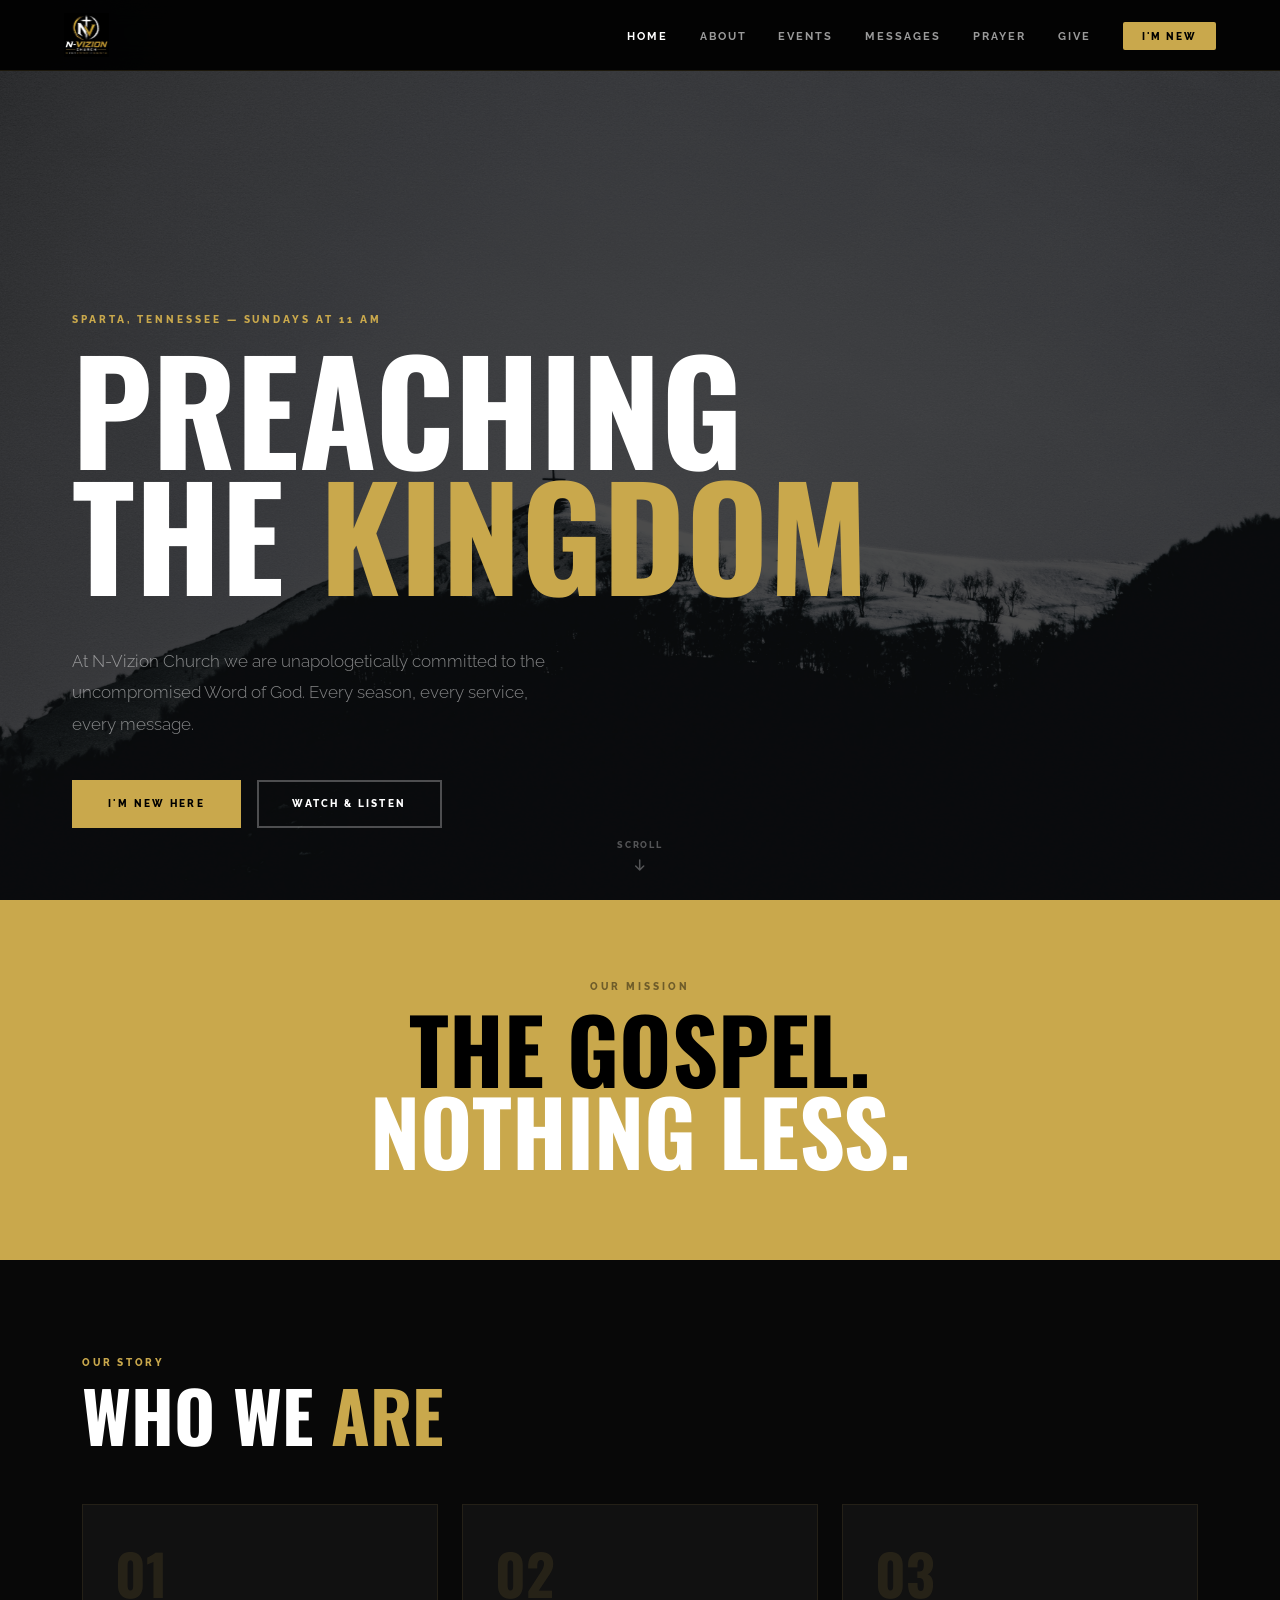
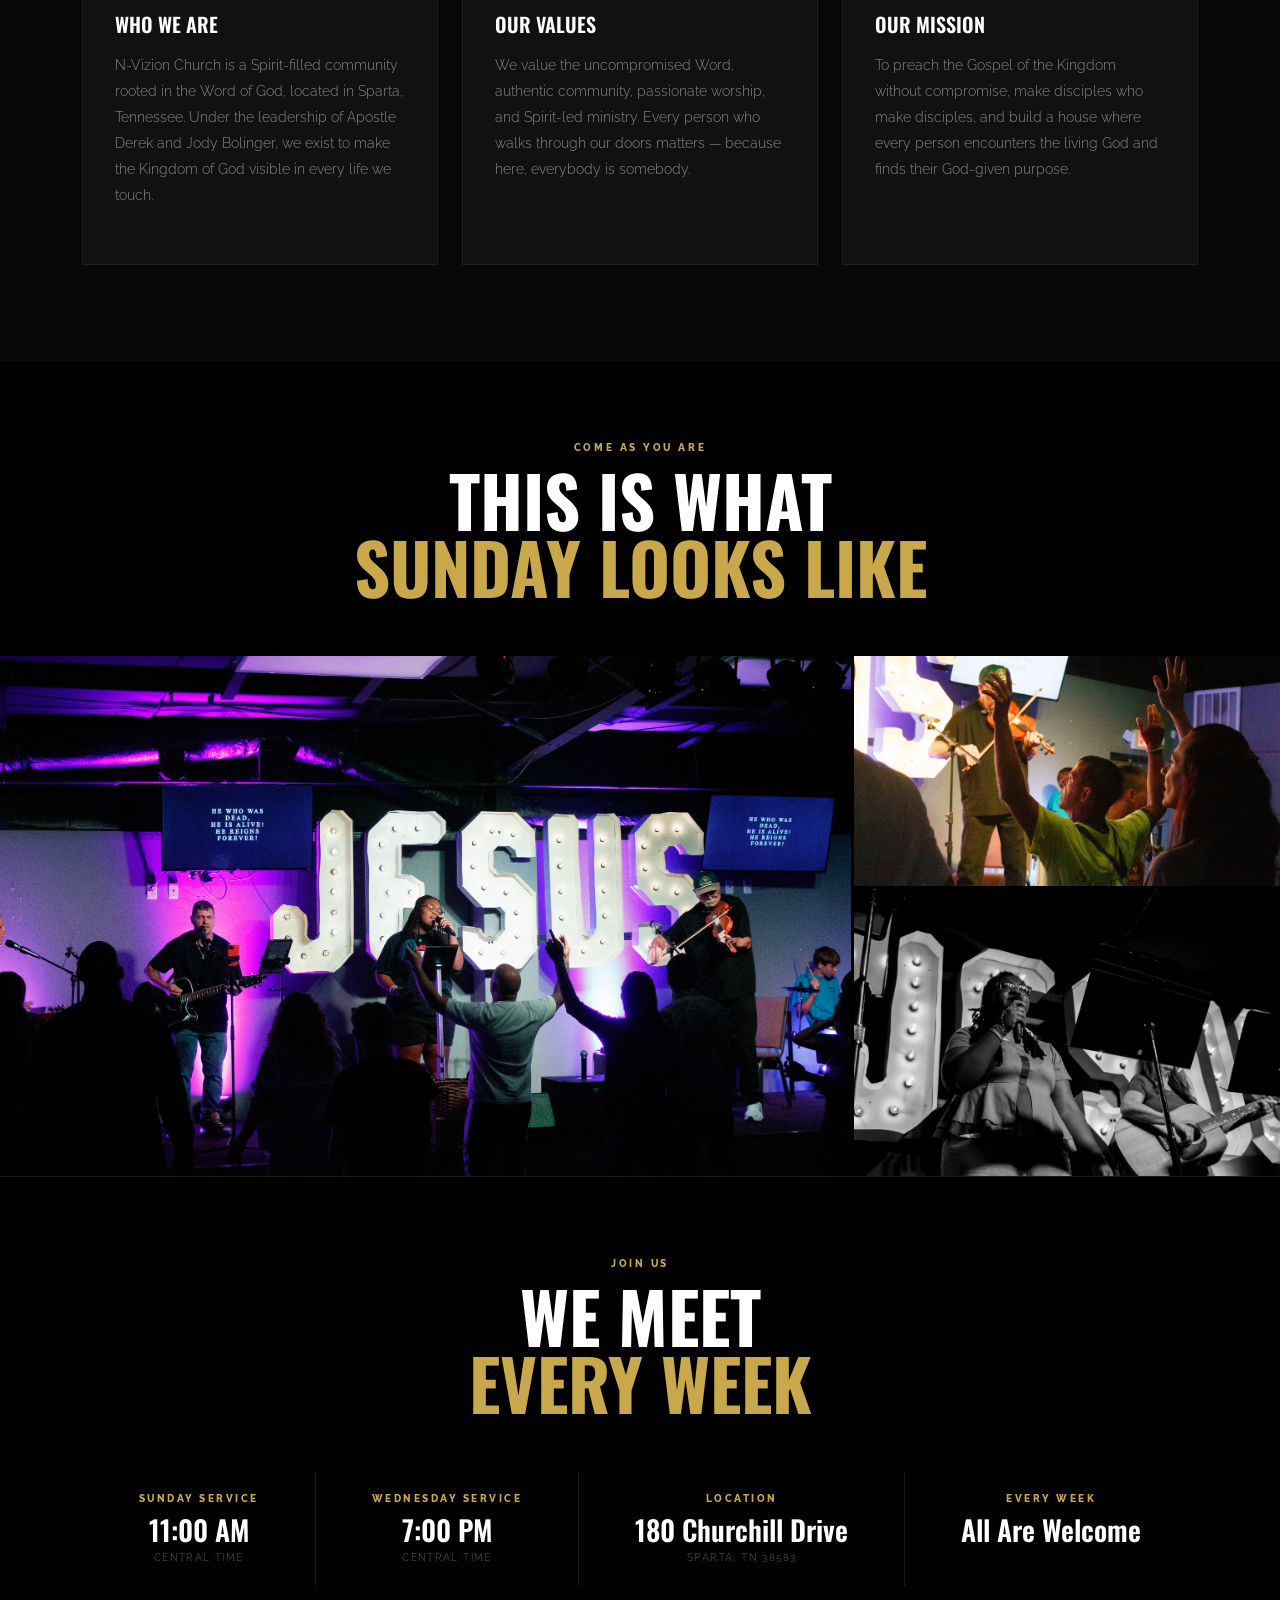
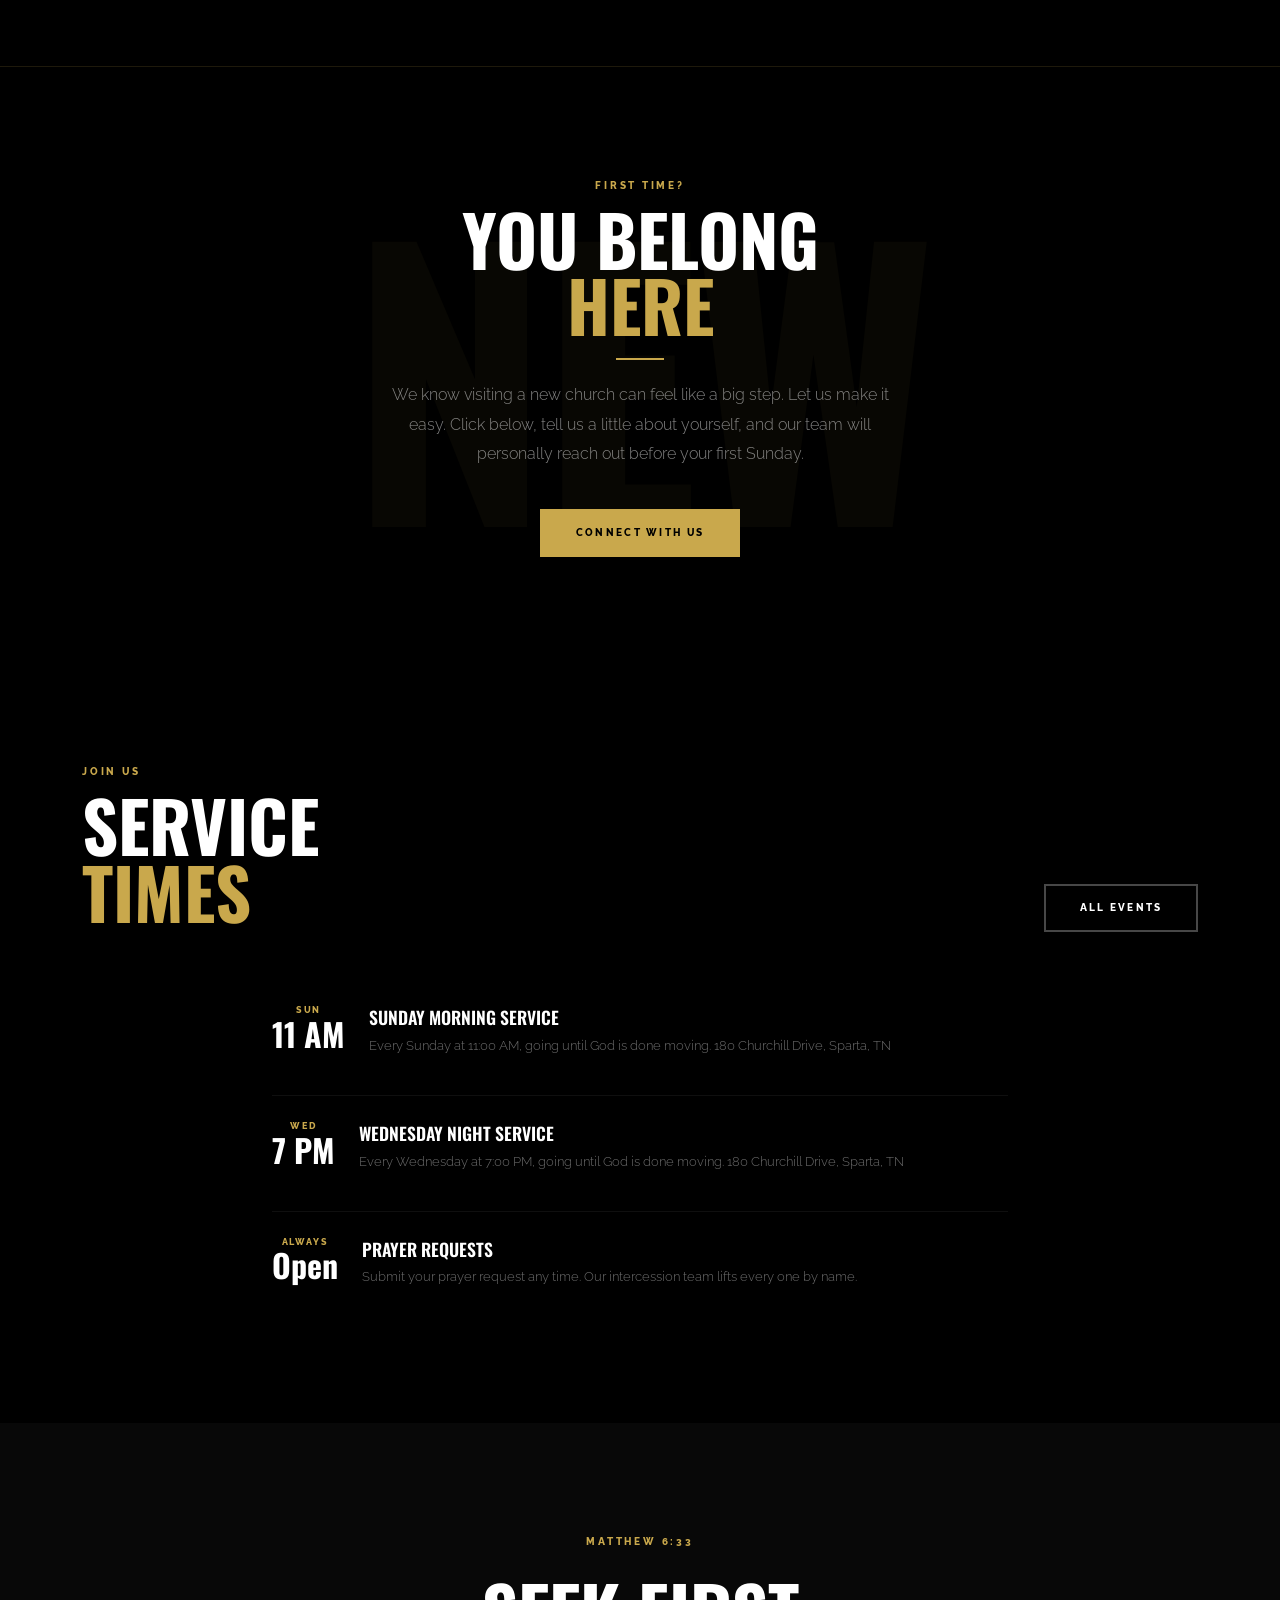
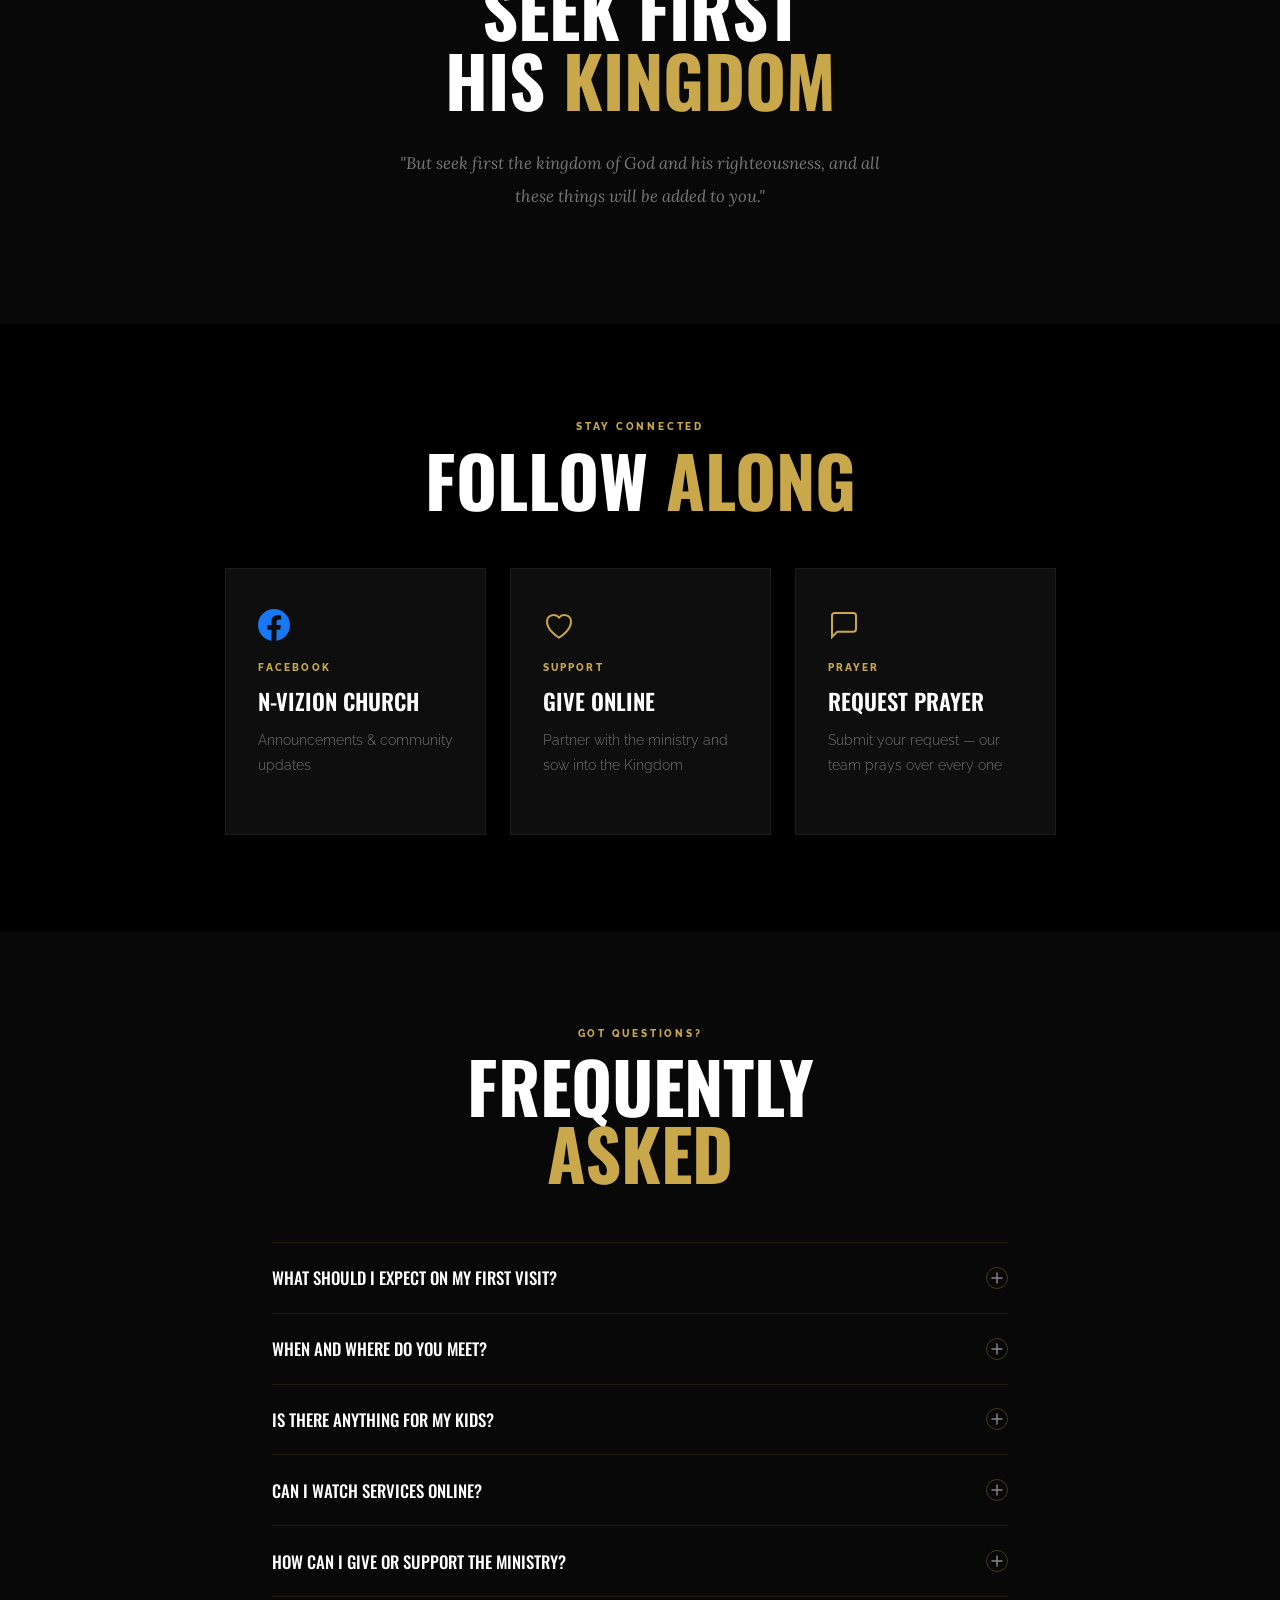
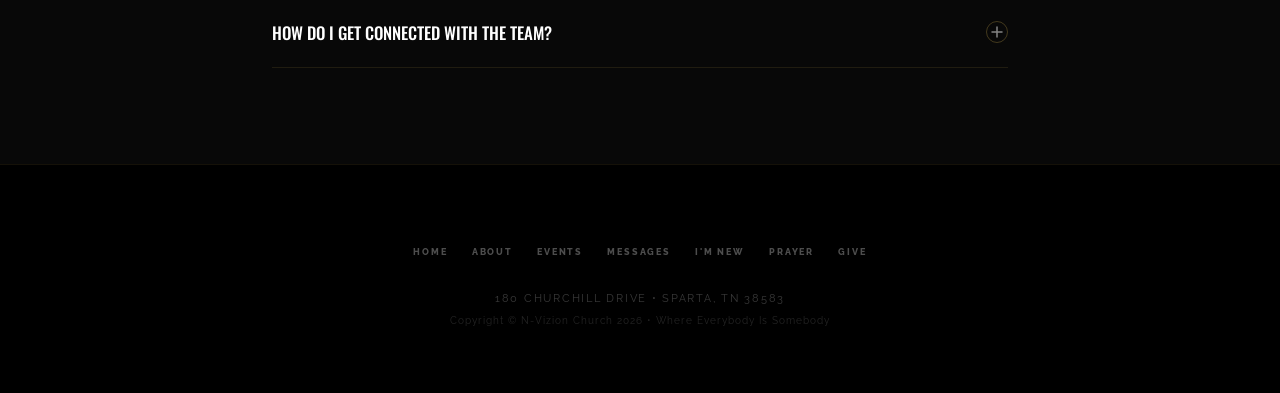
<file: index.html>
<!DOCTYPE html>
<html lang="en">
<head>
    <meta charset="utf-8" />
    <meta name="viewport" content="width=device-width, initial-scale=1" />
    <meta name="description" content="N-Vizion Church — Where Everybody Is Somebody. Sunday service at 11:00 AM in Sparta, TN." />
    <title>N-Vizion Church</title>
    <link rel="icon" type="image/x-icon" href="assets/favicon.ico" />
    <link href="https://fonts.googleapis.com/css2?family=Oswald:wght@400;500;600;700&family=Raleway:wght@300;400;600;700;800;900&family=Lora:ital,wght@0,400;0,700;1,400&display=swap" rel="stylesheet" />
    <link href="https://cdn.jsdelivr.net/npm/bootstrap@5.2.3/dist/css/bootstrap.min.css" rel="stylesheet" />
    <style>
    /* ─────────────────────────────────────────
       BASE
    ───────────────────────────────────────── */
    *, *::before, *::after { box-sizing: border-box; margin: 0; padding: 0; }
    html { scroll-behavior: smooth; overflow-x: hidden; }
    body {
        background: #000;
        color: #fff;
        font-family: 'Raleway', sans-serif;
    }

    /* ─────────────────────────────────────────
       SCROLL REVEAL SYSTEM
    ───────────────────────────────────────── */
    .reveal {
        opacity: 0;
        transform: translateY(24px);
        transition: opacity 0.75s cubic-bezier(.16,1,.3,1), transform 0.75s cubic-bezier(.16,1,.3,1);
    }
    .reveal.delay-1 { transition-delay: 0.08s; }
    .reveal.delay-2 { transition-delay: 0.16s; }
    .reveal.delay-3 { transition-delay: 0.28s; }
    .reveal.delay-4 { transition-delay: 0.4s; }
    .reveal.visible { opacity: 1; transform: translateY(0); }
    .reveal-left  { opacity: 0; transform: translateX(-32px); transition: opacity 0.75s cubic-bezier(.16,1,.3,1), transform 0.75s cubic-bezier(.16,1,.3,1); }
    .reveal-right { opacity: 0; transform: translateX(32px);  transition: opacity 0.75s cubic-bezier(.16,1,.3,1), transform 0.75s cubic-bezier(.16,1,.3,1); }
    .reveal-left.visible, .reveal-right.visible { opacity: 1; transform: translate(0); }

    /* ─── NAV ─── */
    .site-nav { position: fixed; top: 0; left: 0; right: 0; z-index: 1000; background: rgba(0,0,0,0.94); backdrop-filter: blur(12px); border-bottom: 1px solid rgba(201,168,76,0.13); padding: 0.8rem 0; }
    .nav-inner { display: flex; align-items: center; justify-content: space-between; max-width: 1200px; margin: 0 auto; padding: 0 1.5rem; }
    .nav-logo-wrap a { display: flex; align-items: center; text-decoration: none; }
    .nav-logo { height: 44px; width: auto; object-fit: contain; }
    .nav-links { display: flex; align-items: center; gap: 2rem; list-style: none; margin: 0; padding: 0; }
    .nav-links a { font-family: 'Raleway', sans-serif; font-size: 0.68rem; font-weight: 700; letter-spacing: 0.18em; text-transform: uppercase; color: rgba(255,255,255,0.6); text-decoration: none; transition: color 0.2s; }
    .nav-links a:hover, .nav-links a.active { color: #fff; }
    .nav-cta { font-family: 'Raleway', sans-serif !important; font-size: 0.65rem !important; font-weight: 800 !important; letter-spacing: 0.18em !important; text-transform: uppercase !important; color: #000 !important; background: #c9a84c !important; padding: 0.5rem 1.2rem !important; border-radius: 2px !important; text-decoration: none !important; }
    .nav-cta:hover { background: #e8c86a !important; color: #000 !important; }
    .nav-toggle { display: none; flex-direction: column; gap: 5px; background: none; border: none; cursor: pointer; padding: 4px; }
    .nav-toggle span { display: block; width: 24px; height: 2px; background: #fff; border-radius: 1px; }
    .mobile-menu { display: none; flex-direction: column; background: rgba(0,0,0,0.97); padding: 1.5rem 1.5rem 2rem; border-top: 1px solid rgba(201,168,76,0.15); }
    .mobile-menu.open { display: flex; }
    .mobile-menu a { font-family: 'Raleway', sans-serif; font-size: 0.78rem; font-weight: 700; letter-spacing: 0.15em; text-transform: uppercase; color: rgba(255,255,255,0.7); text-decoration: none; padding: 0.85rem 0; border-bottom: 1px solid rgba(255,255,255,0.06); transition: color 0.2s; }
    .mobile-menu a:hover { color: #fff; }
    .mobile-menu .nav-cta { margin-top: 1rem; text-align: center; border-bottom: none !important; }
    @media (max-width: 900px) { .nav-links { display: none; } .nav-toggle { display: flex; } }

    /* ─────────────────────────────────────────
       HERO  — full-viewport parallax
    ───────────────────────────────────────── */
    .hero {
        position: relative;
        height: 100vh; min-height: 640px;
        display: flex; flex-direction: column;
        justify-content: flex-end;
        overflow: hidden;
    }
    .hero-bg {
        position: absolute; inset: 0;
        background-image: url('assets/img/bg.jpg');
        background-size: cover; background-position: center 30%;
        filter: brightness(0.3);
        will-change: transform;
    }
    .hero-content {
        position: relative; z-index: 2;
        padding: 0 2rem 4.5rem;
        max-width: 1200px; width: 100%; margin: 0 auto;
    }
    .hero-logo-img {
        width: min(170px, 38vw);
        height: auto; margin-bottom: 1.5rem; display: block;
    }
    .hero-eyebrow {
        font-weight: 800; font-size: 0.62rem;
        letter-spacing: 0.3em; text-transform: uppercase;
        color: #c9a84c; margin-bottom: 1rem;
    }
    .hero-headline {
        font-family: 'Oswald', sans-serif; font-weight: 700;
        font-size: clamp(3.75rem, 11vw, 10rem);
        line-height: 0.9; text-transform: uppercase; color: #fff;
        margin-bottom: 0.35em;
    }
    .hero-headline em { font-style: normal; color: #c9a84c; }
    .hero-sub {
        font-family: 'Raleway', sans-serif; font-weight: 300;
        font-size: clamp(0.9rem, 1.8vw, 1.05rem);
        color: rgba(255,255,255,0.5);
        max-width: 500px; line-height: 1.85; margin-bottom: 2.5rem;
    }
    .hero-ctas { display: flex; gap: 1rem; flex-wrap: wrap; }
    .btn-gold {
        display: inline-block; font-weight: 800;
        font-size: 0.65rem; letter-spacing: 0.22em; text-transform: uppercase;
        color: #000; background: #c9a84c; border: 2px solid #c9a84c;
        padding: 0.9rem 2.1rem; text-decoration: none;
        transition: background 0.2s, border-color 0.2s;
    }
    .btn-gold:hover { background: #e8c86a; border-color: #e8c86a; color: #000; }
    .btn-gold:active { transform: scale(0.97); }
    .btn-outline-gold {
        display: inline-block; font-weight: 800;
        font-size: 0.65rem; letter-spacing: 0.22em; text-transform: uppercase;
        color: #fff; background: transparent; border: 2px solid rgba(255,255,255,0.28);
        padding: 0.9rem 2.1rem; text-decoration: none;
        transition: border-color 0.2s, color 0.2s;
    }
    .btn-outline-gold:hover { border-color: #c9a84c; color: #c9a84c; }
    .btn-outline-gold:active { transform: scale(0.97); }
    /* scroll indicator */
    .scroll-indicator {
        position: absolute; bottom: 1.75rem; left: 50%; transform: translateX(-50%);
        z-index: 3; display: flex; flex-direction: column; align-items: center; gap: 6px;
        animation: bounce 2s infinite;
    }
    .scroll-indicator span {
        font-size: 0.55rem; letter-spacing: 0.22em; text-transform: uppercase;
        color: rgba(255,255,255,0.3); font-weight: 800;
    }
    .scroll-indicator svg { opacity: 0.3; }
    @keyframes bounce { 0%,100% { transform: translateX(-50%) translateY(0); } 50% { transform: translateX(-50%) translateY(6px); } }

    /* ─────────────────────────────────────────
       REUSABLE SECTION ATOMS
    ───────────────────────────────────────── */
    .eyebrow {
        font-weight: 800; font-size: 0.62rem; letter-spacing: 0.28em;
        text-transform: uppercase; color: #c9a84c; margin-bottom: 0.65rem;
    }
    .section-title {
        font-family: 'Oswald', sans-serif; font-weight: 700;
        font-size: clamp(2rem, 5.5vw, 4.5rem);
        text-transform: uppercase; color: #fff; line-height: 0.95;
    }
    .section-title em { font-style: normal; color: #c9a84c; }
    .section-body {
        font-family: 'Raleway', sans-serif; font-weight: 300; font-size: 1rem;
        color: rgba(255,255,255,0.5); line-height: 1.85;
    }
    .gold-line {
        width: 48px; height: 2px; background: #c9a84c; margin: 1.25rem 0;
    }
    .gold-line.centered { margin: 1.25rem auto; }

    /* ─────────────────────────────────────────
       STATEMENT BAND
    ───────────────────────────────────────── */
    .statement-band {
        background: #c9a84c; padding: 5rem 2rem; text-align: center;
        overflow: hidden;
    }
    .statement-band .st-label {
        font-weight: 800; font-size: 0.62rem; letter-spacing: 0.3em;
        text-transform: uppercase; color: rgba(0,0,0,0.45); margin-bottom: 0.75rem;
    }
    .statement-band .st-headline {
        font-family: 'Oswald', sans-serif; font-weight: 700;
        font-size: clamp(2.75rem, 7vw, 6.5rem);
        text-transform: uppercase; color: #000; line-height: 0.92;
    }
    .statement-band .st-headline span { color: #fff; }

    /* ─────────────────────────────────────────
       WHO WE ARE  (3-column pillars)
    ───────────────────────────────────────── */
    .about-section { background: #080808; padding: 6rem 2rem; }
    .pillar-card {
        background: #111; border: 1px solid rgba(201,168,76,0.1);
        padding: 2.5rem 2rem; height: 100%;
        transition: border-color 0.3s;
    }
    .pillar-card:hover { border-color: rgba(201,168,76,0.45); }
    .pillar-number {
        font-family: 'Oswald', sans-serif; font-weight: 700;
        font-size: 3.5rem; color: rgba(201,168,76,0.12);
        line-height: 1; margin-bottom: 0.5rem;
    }
    .pillar-title {
        font-family: 'Oswald', sans-serif; font-weight: 600;
        font-size: 1.25rem; text-transform: uppercase; color: #fff;
        margin-bottom: 0.85rem;
    }
    .pillar-body {
        font-family: 'Raleway', sans-serif; font-weight: 300; font-size: 0.9rem;
        color: rgba(255,255,255,0.5); line-height: 1.8;
    }

    /* ─────────────────────────────────────────
       SERVICE INFO
    ───────────────────────────────────────── */
    /* ─────────────────────────────────────────
       SUNDAY PHOTO MOSAIC
    ───────────────────────────────────────── */
    .sunday-photo-section { background: #000; padding: 5rem 0 0; overflow: hidden; }
    .sunday-photo-grid { display: grid; grid-template-columns: 2fr 1fr; height: 520px; gap: 3px; margin-top: 3rem; max-width: 1600px; margin-left: auto; margin-right: auto; }
    .spg-main, .spg-item { overflow: hidden; }
    .spg-main img, .spg-item img { width: 100%; height: 100%; object-fit: cover; display: block; transition: transform 0.7s cubic-bezier(.16,1,.3,1); }
    .spg-main:hover img, .spg-item:hover img { transform: scale(1.04); }
    .spg-side { display: grid; grid-template-rows: 230px 1fr; gap: 3px; height: 100%; }
    @media (max-width: 900px) {
        .sunday-photo-grid { grid-template-columns: 1fr; height: auto; }
        .spg-main { height: 300px; }
        .spg-side { grid-template-columns: 1fr 1fr; grid-template-rows: unset; }
        .spg-item { height: 220px; }
    }
    @media (max-width: 480px) {
        .spg-main { height: 240px; }
        .spg-side { grid-template-columns: 1fr; }
        .spg-item { height: 200px; }
    }

    .service-section {
        background: #000;
        border-top: 1px solid rgba(201,168,76,0.15);
        border-bottom: 1px solid rgba(201,168,76,0.15);
        padding: 5rem 2rem; overflow: hidden;
    }
    .service-grid { display: flex; justify-content: center; flex-wrap: wrap; }
    .service-item { text-align: center; padding: 1.25rem 3.5rem; border-right: 1px solid rgba(201,168,76,0.15); }
    .service-item:last-child { border-right: none; }
    .service-item .s-label {
        font-weight: 800; font-size: 0.6rem; letter-spacing: 0.26em;
        text-transform: uppercase; color: #c9a84c; margin-bottom: 0.5rem;
    }
    .service-item .s-value {
        font-family: 'Oswald', sans-serif; font-weight: 600;
        font-size: 1.75rem; color: #fff; line-height: 1.15;
    }
    .service-item .s-sub {
        font-size: 0.62rem; letter-spacing: 0.14em; text-transform: uppercase;
        color: rgba(255,255,255,0.28); margin-top: 0.3rem;
    }
    @media(max-width:576px){
        .service-item { border-right:none; border-bottom:1px solid rgba(201,168,76,0.15); padding:1.5rem 2rem; width:100%; }
        .service-item:last-child { border-bottom:none; }
    }

    /* ─────────────────────────────────────────
       I'M NEW
    ───────────────────────────────────────── */
    .new-section {
        position: relative; background: #000; padding: 7rem 2rem;
        overflow: hidden;
    }
    .new-section::before {
        content: 'NEW';
        font-family: 'Oswald', sans-serif; font-weight: 700;
        font-size: clamp(8rem, 30vw, 22rem);
        color: rgba(201,168,76,0.04);
        position: absolute; top: 50%; left: 50%;
        transform: translate(-50%,-50%);
        white-space: nowrap; pointer-events: none; user-select: none;
        letter-spacing: -0.02em; line-height: 1;
    }
    .new-section .inner { position: relative; z-index: 1; max-width: 680px; margin: 0 auto; text-align: center; }

    /* ─────────────────────────────────────────
       MESSAGES PREVIEW
    ───────────────────────────────────────── */
    .messages-section { background: #080808; padding: 6rem 2rem; }
    .message-card {
        background: #111; border: 1px solid rgba(255,255,255,0.06);
        padding: 2rem; text-decoration: none; display: block;
        transition: border-color 0.25s, transform 0.2s;
    }
    .message-card:hover { border-color: rgba(201,168,76,0.45); transform: translateY(-4px); text-decoration: none; }
    .message-card .mc-tag {
        font-weight: 800; font-size: 0.58rem; letter-spacing: 0.22em;
        text-transform: uppercase; color: #c9a84c; margin-bottom: 0.6rem;
    }
    .message-card .mc-title {
        font-family: 'Oswald', sans-serif; font-weight: 600;
        font-size: 1.2rem; text-transform: uppercase; color: #fff;
        line-height: 1.2; margin-bottom: 0.6rem;
    }
    .message-card .mc-desc {
        font-family: 'Raleway', sans-serif; font-weight: 300; font-size: 0.85rem;
        color: rgba(255,255,255,0.42); line-height: 1.7;
    }
    .mc-icon {
        width: 36px; height: 36px; margin-bottom: 1rem;
    }

    /* ─────────────────────────────────────────
       EVENTS PREVIEW
    ───────────────────────────────────────── */
    .events-section { background: #000; padding: 6rem 2rem; }
    .event-row {
        display: flex; align-items: flex-start; gap: 1.5rem;
        padding: 1.5rem 0; border-bottom: 1px solid rgba(255,255,255,0.06);
    }
    .event-row:last-child { border-bottom: none; }
    .event-date-block {
        flex-shrink: 0; text-align: center; min-width: 54px;
    }
    .event-date-block .edb-month {
        font-weight: 800; font-size: 0.55rem; letter-spacing: 0.2em;
        text-transform: uppercase; color: #c9a84c;
    }
    .event-date-block .edb-day {
        font-family: 'Oswald', sans-serif; font-weight: 700;
        font-size: 2rem; color: #fff; line-height: 1;
    }
    .event-info .ei-title {
        font-family: 'Oswald', sans-serif; font-weight: 600;
        font-size: 1.1rem; text-transform: uppercase; color: #fff;
        margin-bottom: 0.3rem;
    }
    .event-info .ei-desc {
        font-size: 0.82rem; color: rgba(255,255,255,0.42);
        font-family: 'Raleway', sans-serif; font-weight: 300;
    }

    /* ─────────────────────────────────────────
       SCRIPTURE
    ───────────────────────────────────────── */
    .scripture-section { background: #080808; padding: 7rem 2rem; text-align: center; }
    .scripture-section .sc-ref {
        font-weight: 800; font-size: 0.62rem; letter-spacing: 0.28em;
        text-transform: uppercase; color: #c9a84c; margin-bottom: 1.5rem;
    }
    .scripture-section .sc-verse {
        font-family: 'Oswald', sans-serif; font-weight: 700;
        font-size: clamp(2rem, 5.5vw, 5rem);
        text-transform: uppercase; color: #fff; line-height: 1.0;
        max-width: 850px; margin: 0 auto 2rem;
    }
    .scripture-section .sc-verse em { font-style: normal; color: #c9a84c; }
    .scripture-section .sc-text {
        font-family: 'Lora', serif; font-style: italic;
        font-size: 1.05rem; color: rgba(255,255,255,0.45);
        max-width: 520px; margin: 0 auto; line-height: 1.95;
    }

    /* ─────────────────────────────────────────
       CONNECT (Give + Socials)
    ───────────────────────────────────────── */
    .connect-section { background: #000; padding: 6rem 2rem; }
    .connect-card {
        background: #0e0e0e; border: 1px solid rgba(255,255,255,0.06);
        padding: 2.5rem 2rem; height: 100%; text-decoration: none; display: block;
        transition: border-color 0.25s, transform 0.2s;
    }
    .connect-card:hover { border-color: rgba(201,168,76,0.45); transform: translateY(-4px); text-decoration: none; }
    .connect-card .cc-icon { display: block; margin-bottom: 1.25rem; }
    .connect-card .cc-label {
        font-weight: 800; font-size: 0.62rem; letter-spacing: 0.22em;
        text-transform: uppercase; color: #c9a84c; margin-bottom: 0.5rem;
    }
    .connect-card .cc-title {
        font-family: 'Oswald', sans-serif; font-weight: 600;
        font-size: 1.4rem; text-transform: uppercase; color: #fff;
        margin-bottom: 0.65rem;
    }
    .connect-card .cc-desc {
        font-family: 'Raleway', sans-serif; font-weight: 300; font-size: 0.88rem;
        color: rgba(255,255,255,0.42); line-height: 1.75;
    }

    /* ─────────────────────────────────────────
       FAQ
    ───────────────────────────────────────── */
    .faq-section { background: #080808; padding: 6rem 2rem; }
    .faq-item {
        border-bottom: 1px solid rgba(201,168,76,0.12);
        padding: 1.4rem 0; cursor: pointer;
    }
    .faq-item:first-child { border-top: 1px solid rgba(201,168,76,0.12); }
    .faq-question {
        display: flex; justify-content: space-between; align-items: center; gap: 1rem;
    }
    .faq-question span {
        font-family: 'Oswald', sans-serif; font-weight: 500;
        font-size: 1.05rem; text-transform: uppercase; color: #fff;
        transition: color 0.2s;
    }
    .faq-item.open .faq-question span { color: #c9a84c; }
    .faq-toggle {
        flex-shrink: 0; width: 22px; height: 22px;
        border: 1px solid rgba(201,168,76,0.3); border-radius: 50%;
        display: flex; align-items: center; justify-content: center;
        transition: background 0.2s, border-color 0.2s;
    }
    .faq-item.open .faq-toggle { background: #c9a84c; border-color: #c9a84c; }
    .faq-toggle svg { transition: transform 0.3s; }
    .faq-item.open .faq-toggle svg { transform: rotate(45deg); }
    .faq-toggle svg path { stroke: rgba(255,255,255,0.5); }
    .faq-item.open .faq-toggle svg path { stroke: #000; }
    .faq-answer {
        font-family: 'Raleway', sans-serif; font-weight: 300; font-size: 0.9rem;
        color: rgba(255,255,255,0.5); line-height: 1.85;
        max-height: 0; overflow: hidden;
        transition: max-height 0.4s ease, padding 0.3s ease;
        padding-top: 0;
    }
    .faq-item.open .faq-answer { max-height: 300px; padding-top: 1rem; }

    /* ─────────────────────────────────────────
       FOOTER
    ───────────────────────────────────────── */
    .site-footer {
        background: #000; border-top: 1px solid rgba(201,168,76,0.1);
        padding: 5rem 2rem 3rem; text-align: center;
    }
    .site-footer .footer-logo {
        width: min(220px, 55%); height: auto;
        margin: 0 auto 2.5rem; display: block; opacity: 0.8;
    }
    .site-footer .footer-nav {
        display: flex; flex-wrap: wrap; justify-content: center; gap: 0.25rem 1.5rem;
        margin-bottom: 2rem;
    }
    .site-footer .footer-nav a {
        font-weight: 800; font-size: 0.58rem; letter-spacing: 0.2em;
        text-transform: uppercase; color: rgba(255,255,255,0.3);
        text-decoration: none; transition: color 0.2s;
    }
    .site-footer .footer-nav a:hover { color: #c9a84c; }
    .site-footer .footer-address {
        font-size: 0.68rem; letter-spacing: 0.16em; text-transform: uppercase;
        color: rgba(255,255,255,0.22); margin-bottom: 0.4rem;
    }
    .site-footer .footer-copy {
        font-size: 0.62rem; color: rgba(255,255,255,0.14); letter-spacing: 0.1em;
    }
    </style>
</head>
<body>

<!-- ─── NAV ─── -->
<nav class="site-nav" id="siteNav">
    <div class="nav-inner">
        <div class="nav-logo-wrap">
            <a href="index.html">
                <img src="assets/img/logo-gold.jpg" alt="N-Vizion Church" class="nav-logo" />
            </a>
        </div>
        <ul class="nav-links">
            <li><a href="index.html" class="active">Home</a></li>
            <li><a href="about.html">About</a></li>
            <li><a href="Events.html">Events</a></li>
            <li><a href="Media.html">Messages</a></li>
            <li><a href="Prayer Request.html">Prayer</a></li>
            <li><a href="Give.html">Give</a></li>
            <li><a href="newcomers.html" class="nav-cta">I'm New</a></li>
        </ul>
        <button class="nav-toggle" id="navToggle" aria-label="Open menu">
            <span></span><span></span><span></span>
        </button>
    </div>
    <div class="mobile-menu" id="mobileMenu">
        <a href="index.html" class="active">Home</a>
        <a href="about.html">About</a>
        <a href="Events.html">Events</a>
        <a href="Media.html">Messages</a>
        <a href="Prayer Request.html">Prayer</a>
        <a href="Give.html">Give</a>
        <a href="newcomers.html" class="nav-cta">I'm New</a>
    </div>
</nav>

<!-- ─── HERO ─── -->
<section class="hero">
    <div class="hero-bg" id="heroBg"></div>
    <div class="hero-content">
        <p class="hero-eyebrow reveal delay-1">Sparta, Tennessee &mdash; Sundays at 11 AM</p>
        <h1 class="hero-headline reveal delay-2">Preaching<br>the <em>Kingdom</em></h1>
        <p class="hero-sub reveal delay-3">At N-Vizion Church we are unapologetically committed to the uncompromised Word of God. Every season, every service, every message.</p>
        <div class="hero-ctas reveal delay-4">
            <a class="btn-gold" href="newcomers.html">I'm New Here</a>
            <a class="btn-outline-gold" href="Media.html">Watch &amp; Listen</a>
        </div>
    </div>
    <div class="scroll-indicator">
        <span>Scroll</span>
        <svg width="14" height="14" viewBox="0 0 14 14" fill="none"><path d="M7 2v10M3 8l4 4 4-4" stroke="#fff" stroke-width="1.5" stroke-linecap="round" stroke-linejoin="round"/></svg>
    </div>
</section>

<!-- ─── STATEMENT ─── -->
<div class="statement-band">
    <p class="st-label reveal">Our Mission</p>
    <h2 class="st-headline reveal delay-1">The Gospel.<br><span>Nothing Less.</span></h2>
</div>

<!-- ─── WHO WE ARE ─── -->
<section class="about-section">
    <div class="container">
        <div class="row mb-5">
            <div class="col-12 reveal">
                <p class="eyebrow">Our Story</p>
                <h2 class="section-title">Who We <em>Are</em></h2>
            </div>
        </div>
        <div class="row g-4">
            <div class="col-md-4 reveal delay-1">
                <div class="pillar-card">
                    <div class="pillar-number">01</div>
                    <div class="pillar-title">Who We Are</div>
                    <p class="pillar-body">N-Vizion Church is a Spirit-filled community rooted in the Word of God, located in Sparta, Tennessee. Under the leadership of Apostle Derek and Jody Bolinger, we exist to make the Kingdom of God visible in every life we touch.</p>
                </div>
            </div>
            <div class="col-md-4 reveal delay-2">
                <div class="pillar-card">
                    <div class="pillar-number">02</div>
                    <div class="pillar-title">Our Values</div>
                    <p class="pillar-body">We value the uncompromised Word, authentic community, passionate worship, and Spirit-led ministry. Every person who walks through our doors matters — because here, everybody is somebody.</p>
                </div>
            </div>
            <div class="col-md-4 reveal delay-3">
                <div class="pillar-card">
                    <div class="pillar-number">03</div>
                    <div class="pillar-title">Our Mission</div>
                    <p class="pillar-body">To preach the Gospel of the Kingdom without compromise, make disciples who make disciples, and build a house where every person encounters the living God and finds their God-given purpose.</p>
                </div>
            </div>
        </div>

    </div>
</section>

<!-- ─── SUNDAY PHOTOS ─── -->
<section class="sunday-photo-section">
    <div class="container">
        <div class="row justify-content-center">
            <div class="col-auto text-center reveal">
                <p class="eyebrow">Come As You Are</p>
                <h2 class="section-title">This Is What<br><em>Sunday Looks Like</em></h2>
            </div>
        </div>
    </div>
    <div class="sunday-photo-grid reveal delay-1">
        <div class="spg-main">
            <img src="assets/img/worship-band-full-stage.jpg" alt="Worship band on stage at N-Vizion Church" />
        </div>
        <div class="spg-side">
            <div class="spg-item">
                <img src="assets/img/congregation-worship-violin.jpg" alt="Worship at N-Vizion Church" style="object-position: center 20%;" />
            </div>
            <div class="spg-item">
                <img src="assets/img/vocalist-worship-bw.jpg" alt="Worship at N-Vizion Church" style="object-position: center 15%;" />
            </div>
        </div>
    </div>
</section>

<!-- ─── SERVICE INFO ─── -->
<section class="service-section">
    <div class="container">
        <div class="row justify-content-center mb-5">
            <div class="col-auto text-center reveal">
                <p class="eyebrow">Join Us</p>
                <h2 class="section-title">We Meet<br><em>Every Week</em></h2>
            </div>
        </div>
        <div class="service-grid reveal delay-1">
            <div class="service-item">
                <div class="s-label">Sunday Service</div>
                <div class="s-value">11:00 AM</div>
                <div class="s-sub">Central Time</div>
            </div>
            <div class="service-item">
                <div class="s-label">Wednesday Service</div>
                <div class="s-value">7:00 PM</div>
                <div class="s-sub">Central Time</div>
            </div>
            <div class="service-item">
                <div class="s-label">Location</div>
                <div class="s-value">180 Churchill Drive</div>
                <div class="s-sub">Sparta, TN 38583</div>
            </div>
            <div class="service-item">
                <div class="s-label">Every Week</div>
                <div class="s-value">All Are Welcome</div>
            </div>
        </div>
    </div>
</section>

<!-- ─── I'M NEW ─── -->
<section class="new-section">
    <div class="inner">
        <p class="eyebrow reveal">First Time?</p>
        <h2 class="section-title reveal delay-1" style="text-align:center; margin-bottom:1rem;">You Belong<br><em>Here</em></h2>
        <div class="gold-line centered reveal delay-2"></div>
        <p class="section-body reveal delay-3" style="text-align:center; max-width:520px; margin:0 auto 2.5rem;">
            We know visiting a new church can feel like a big step. Let us make it easy. Click below, tell us a little about yourself, and our team will personally reach out before your first Sunday.
        </p>
        <div class="reveal delay-4" style="text-align:center;">
            <a class="btn-gold" href="newcomers.html">Connect With Us</a>
        </div>
    </div>
</section>


<!-- ─── EVENTS PREVIEW ─── -->
<section class="events-section">
    <div class="container">
        <div class="row align-items-end mb-5">
            <div class="col reveal">
                <p class="eyebrow">Join Us</p>
                <h2 class="section-title">Service<br><em>Times</em></h2>
            </div>
            <div class="col-auto reveal delay-1">
                <a class="btn-outline-gold" href="Events.html">All Events</a>
            </div>
        </div>
        <div class="row justify-content-center">
            <div class="col-lg-8 reveal delay-1">
                <div class="event-row">
                    <div class="event-date-block">
                        <div class="edb-month">Sun</div>
                        <div class="edb-day">11 AM</div>
                    </div>
                    <div class="event-info">
                        <div class="ei-title">Sunday Morning Service</div>
                        <p class="ei-desc">Every Sunday at 11:00 AM, going until God is done moving. 180 Churchill Drive, Sparta, TN</p>
                    </div>
                </div>
                <div class="event-row">
                    <div class="event-date-block">
                        <div class="edb-month">Wed</div>
                        <div class="edb-day">7 PM</div>
                    </div>
                    <div class="event-info">
                        <div class="ei-title">Wednesday Night Service</div>
                        <p class="ei-desc">Every Wednesday at 7:00 PM, going until God is done moving. 180 Churchill Drive, Sparta, TN</p>
                    </div>
                </div>
                <div class="event-row">
                    <div class="event-date-block">
                        <div class="edb-month">Always</div>
                        <div class="edb-day">Open</div>
                    </div>
                    <div class="event-info">
                        <div class="ei-title">Prayer Requests</div>
                        <p class="ei-desc">Submit your prayer request any time. Our intercession team lifts every one by name.</p>
                    </div>
                </div>
            </div>
            </div>
        </div>
    </div>
</section>

<!-- ─── SCRIPTURE ─── -->
<section class="scripture-section">
    <p class="sc-ref reveal">Matthew 6:33</p>
    <h2 class="sc-verse reveal delay-1">Seek First<br>His <em>Kingdom</em></h2>
    <p class="sc-text reveal delay-2">"But seek first the kingdom of God and his righteousness, and all these things will be added to you."</p>
</section>

<!-- ─── CONNECT ─── -->
<section class="connect-section">
    <div class="container">
        <div class="row justify-content-center mb-5">
            <div class="col-auto text-center reveal">
                <p class="eyebrow">Stay Connected</p>
                <h2 class="section-title">Follow <em>Along</em></h2>
            </div>
        </div>
        <div class="row g-4 justify-content-center">
            <div class="col-md-3 col-sm-6 reveal delay-1">
                <a class="connect-card" href="https://www.facebook.com/profile.php?id=100090860762618&mibextid=ZbWKwL" target="_blank" rel="noopener">
                    <span class="cc-icon"><svg viewBox="0 0 24 24" style="width:2rem;height:2rem;fill:#1877f2;"><path d="M24 12.073c0-6.627-5.373-12-12-12s-12 5.373-12 12c0 5.99 4.388 10.954 10.125 11.854v-8.385H7.078v-3.47h3.047V9.43c0-3.007 1.792-4.669 4.533-4.669 1.312 0 2.686.235 2.686.235v2.953H15.83c-1.491 0-1.956.925-1.956 1.874v2.25h3.328l-.532 3.47h-2.796v8.385C19.612 23.027 24 18.062 24 12.073z"/></svg></span>
                    <div class="cc-label">Facebook</div>
                    <div class="cc-title">N-Vizion Church</div>
                    <p class="cc-desc">Announcements &amp; community updates</p>
                </a>
            </div>
            <div class="col-md-3 col-sm-6 reveal delay-2">
                <a class="connect-card" href="Give.html">
                    <span class="cc-icon"><svg viewBox="0 0 24 24" style="width:2rem;height:2rem;fill:none;stroke:#c9a84c;stroke-width:1.5;stroke-linecap:round;stroke-linejoin:round;"><path d="M12 21.5C12 21.5 3 16 3 9.5a5 5 0 0 1 9-3 5 5 0 0 1 9 3c0 6.5-9 12-9 12z"/></svg></span>
                    <div class="cc-label">Support</div>
                    <div class="cc-title">Give Online</div>
                    <p class="cc-desc">Partner with the ministry and sow into the Kingdom</p>
                </a>
            </div>
            <div class="col-md-3 col-sm-6 reveal delay-3">
                <a class="connect-card" href="Prayer Request.html">
                    <span class="cc-icon"><svg viewBox="0 0 24 24" style="width:2rem;height:2rem;fill:none;stroke:#c9a84c;stroke-width:1.5;stroke-linecap:round;"><path d="M21 15a2 2 0 0 1-2 2H7l-4 4V5a2 2 0 0 1 2-2h14a2 2 0 0 1 2 2z"/></svg></span>
                    <div class="cc-label">Prayer</div>
                    <div class="cc-title">Request Prayer</div>
                    <p class="cc-desc">Submit your request — our team prays over every one</p>
                </a>
            </div>
        </div>
    </div>
</section>

<!-- ─── FAQ ─── -->
<section class="faq-section">
    <div class="container">
        <div class="row justify-content-center mb-5">
            <div class="col-lg-8 text-center reveal">
                <p class="eyebrow">Got Questions?</p>
                <h2 class="section-title">Frequently<br><em>Asked</em></h2>
            </div>
        </div>
        <div class="row justify-content-center">
            <div class="col-lg-8 reveal delay-1">
                <div class="faq-item">
                    <div class="faq-question">
                        <span>What should I expect on my first visit?</span>
                        <div class="faq-toggle"><svg width="12" height="12" viewBox="0 0 12 12"><path d="M6 1v10M1 6h10" stroke="#fff" stroke-width="1.5" stroke-linecap="round"/></svg></div>
                    </div>
                    <div class="faq-answer">Expect a warm welcome, Spirit-led worship, and a Word-based message that applies to real life. Services typically run about 90 minutes. Dress however you're comfortable — we care about your heart, not your outfit.</div>
                </div>
                <div class="faq-item">
                    <div class="faq-question">
                        <span>When and where do you meet?</span>
                        <div class="faq-toggle"><svg width="12" height="12" viewBox="0 0 12 12"><path d="M6 1v10M1 6h10" stroke="#fff" stroke-width="1.5" stroke-linecap="round"/></svg></div>
                    </div>
                    <div class="faq-answer">We gather every Sunday at 11:00 AM at 180 Churchill Drive, Sparta, TN 38583. Doors open at 10:30 AM — come early, stay late, and bring someone with you.</div>
                </div>
                <div class="faq-item">
                    <div class="faq-question">
                        <span>Is there anything for my kids?</span>
                        <div class="faq-toggle"><svg width="12" height="12" viewBox="0 0 12 12"><path d="M6 1v10M1 6h10" stroke="#fff" stroke-width="1.5" stroke-linecap="round"/></svg></div>
                    </div>
                    <div class="faq-answer">We love families. Reach out to us through the "I'm New" form and we'll let you know exactly what we have available for your children during services.</div>
                </div>
                <div class="faq-item">
                    <div class="faq-question">
                        <span>Can I watch services online?</span>
                        <div class="faq-toggle"><svg width="12" height="12" viewBox="0 0 12 12"><path d="M6 1v10M1 6h10" stroke="#fff" stroke-width="1.5" stroke-linecap="round"/></svg></div>
                    </div>
                    <div class="faq-answer">We are not currently streaming or posting services online, but that is coming soon. Follow us on Facebook for updates and announcements as we get that set up.</div>
                </div>
                <div class="faq-item">
                    <div class="faq-question">
                        <span>How can I give or support the ministry?</span>
                        <div class="faq-toggle"><svg width="12" height="12" viewBox="0 0 12 12"><path d="M6 1v10M1 6h10" stroke="#fff" stroke-width="1.5" stroke-linecap="round"/></svg></div>
                    </div>
                    <div class="faq-answer">You can give online through our Give page. Every gift goes directly toward advancing the Kingdom of God through N-Vizion Church's ministry and community outreach.</div>
                </div>
                <div class="faq-item">
                    <div class="faq-question">
                        <span>How do I get connected with the team?</span>
                        <div class="faq-toggle"><svg width="12" height="12" viewBox="0 0 12 12"><path d="M6 1v10M1 6h10" stroke="#fff" stroke-width="1.5" stroke-linecap="round"/></svg></div>
                    </div>
                    <div class="faq-answer">Visit our "I'm New" page, fill out the short form, and a member of our team will personally reach out to you. We want to know your name before you walk through the door.</div>
                </div>
            </div>
        </div>
    </div>
</section>

<!-- ─── FOOTER ─── -->
<footer class="site-footer">
    <div class="footer-nav">
        <a href="index.html">Home</a>
        <a href="about.html">About</a>
        <a href="Events.html">Events</a>
        <a href="Media.html">Messages</a>
        <a href="newcomers.html">I'm New</a>
        <a href="Prayer Request.html">Prayer</a>
        <a href="Give.html">Give</a>
    </div>
    <p class="footer-address">180 Churchill Drive &bull; Sparta, TN 38583</p>
    <p class="footer-copy">Copyright &copy; N-Vizion Church 2026 &bull; Where Everybody Is Somebody</p>
</footer>

<script src="https://cdn.jsdelivr.net/npm/bootstrap@5.2.3/dist/js/bootstrap.bundle.min.js"></script>
<script>
// ── Nav toggle ──
(function(){
    function initNav() {
        var nav = document.getElementById('siteNav');
        if(nav) window.addEventListener('scroll', function(){ nav.classList.toggle('scrolled', window.scrollY > 40); }, {passive:true});
        var toggle = document.getElementById('navToggle');
        var menu = document.getElementById('mobileMenu');
        if(toggle && menu){
            toggle.addEventListener('click', function(e){ e.stopPropagation(); menu.classList.toggle('open'); });
            toggle.addEventListener('touchend', function(e){ e.preventDefault(); menu.classList.toggle('open'); });
        }
        // Close menu when a link is tapped
        if(menu) menu.querySelectorAll('a').forEach(function(a){ a.addEventListener('click', function(){ menu.classList.remove('open'); }); });
    }
    if(document.readyState === 'loading'){ document.addEventListener('DOMContentLoaded', initNav); } else { initNav(); }
})();

// ── Scroll reveal ──
const revealEls = document.querySelectorAll('.reveal, .reveal-left, .reveal-right');
const observer = new IntersectionObserver((entries) => {
    entries.forEach(e => { if (e.isIntersecting) { e.target.classList.add('visible'); observer.unobserve(e.target); } });
}, { threshold: 0.12 });
revealEls.forEach(el => observer.observe(el));

// Trigger hero reveals immediately
setTimeout(() => {
    document.querySelectorAll('.hero .reveal').forEach(el => el.classList.add('visible'));
}, 100);

// ── Parallax hero ──
const heroBg = document.getElementById('heroBg');
window.addEventListener('scroll', () => {
    if (heroBg) heroBg.style.transform = `translateY(${window.scrollY * 0.35}px)`;
}, { passive: true });

// ── FAQ accordion ──
document.querySelectorAll('.faq-item').forEach(item => {
    item.querySelector('.faq-question').addEventListener('click', () => {
        const isOpen = item.classList.contains('open');
        document.querySelectorAll('.faq-item.open').forEach(i => i.classList.remove('open'));
        if (!isOpen) item.classList.add('open');
    });
});
</script>

</body>
</html>
</file>
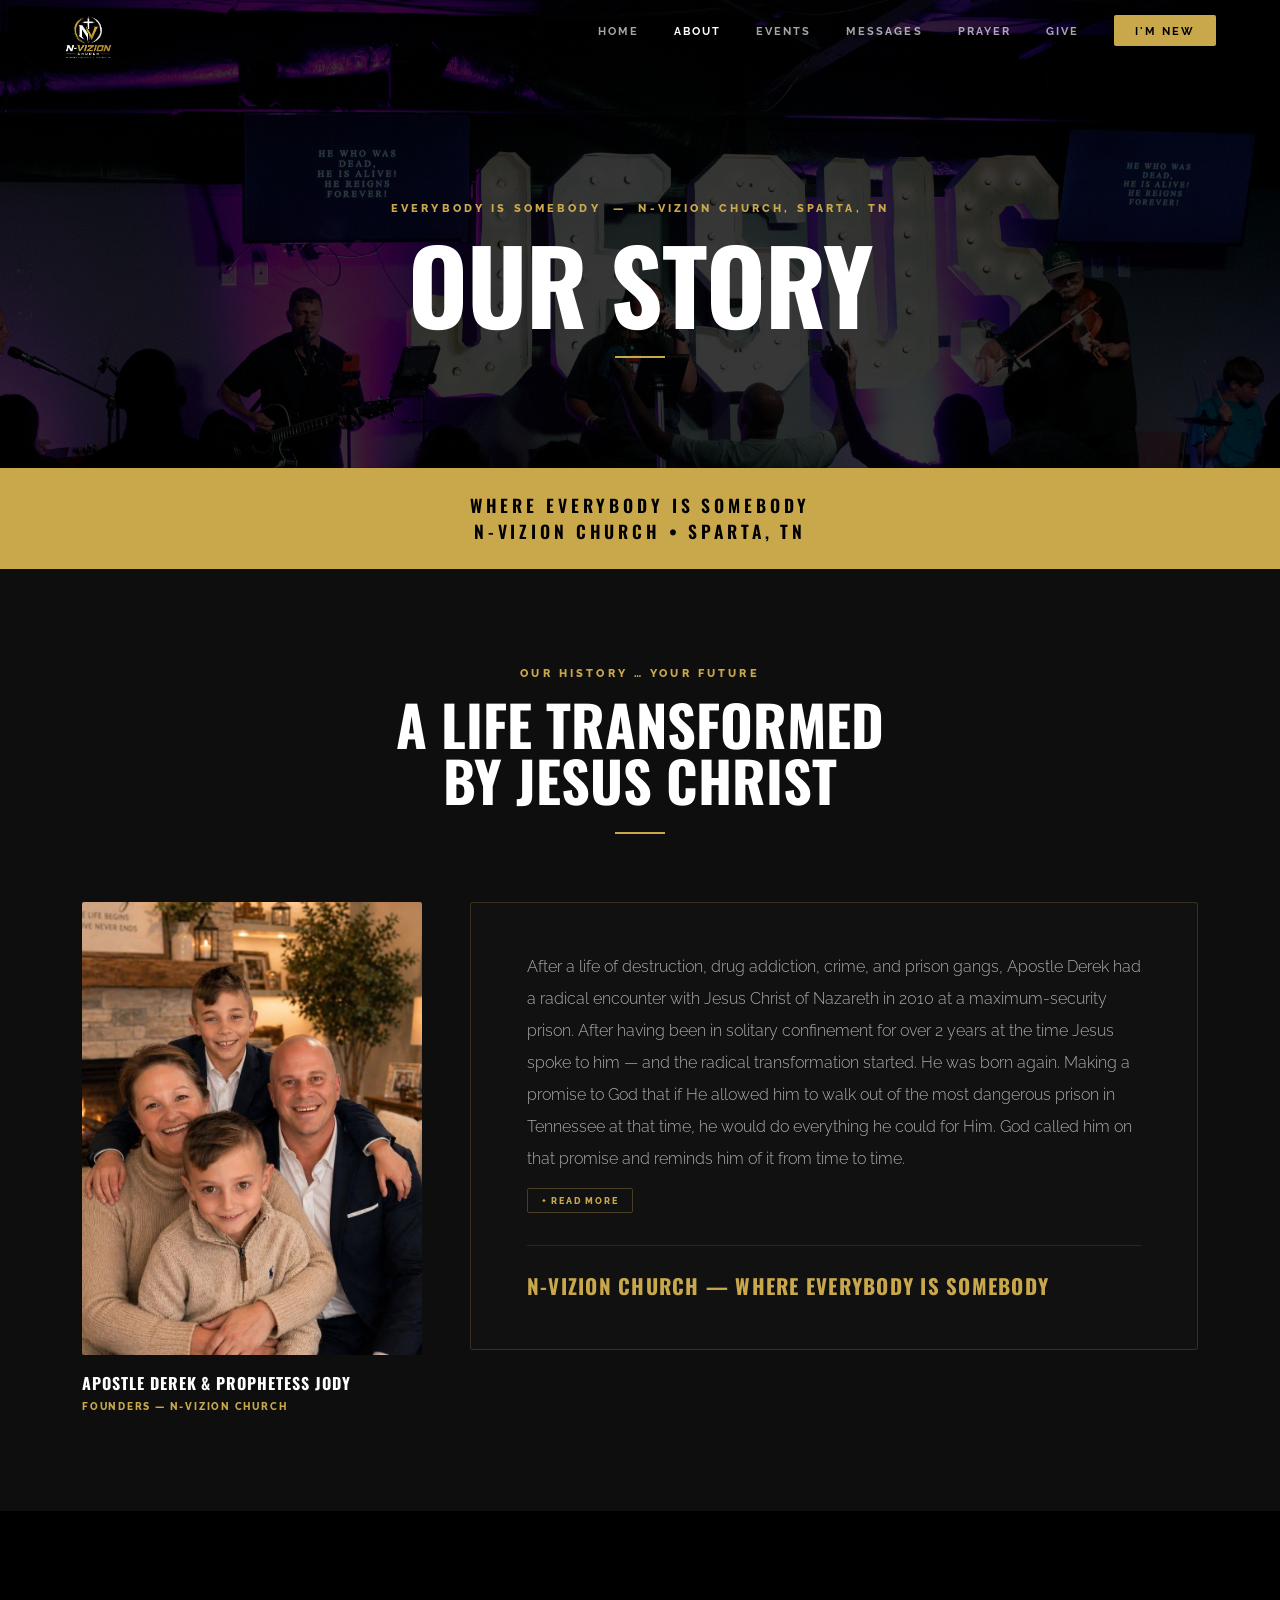
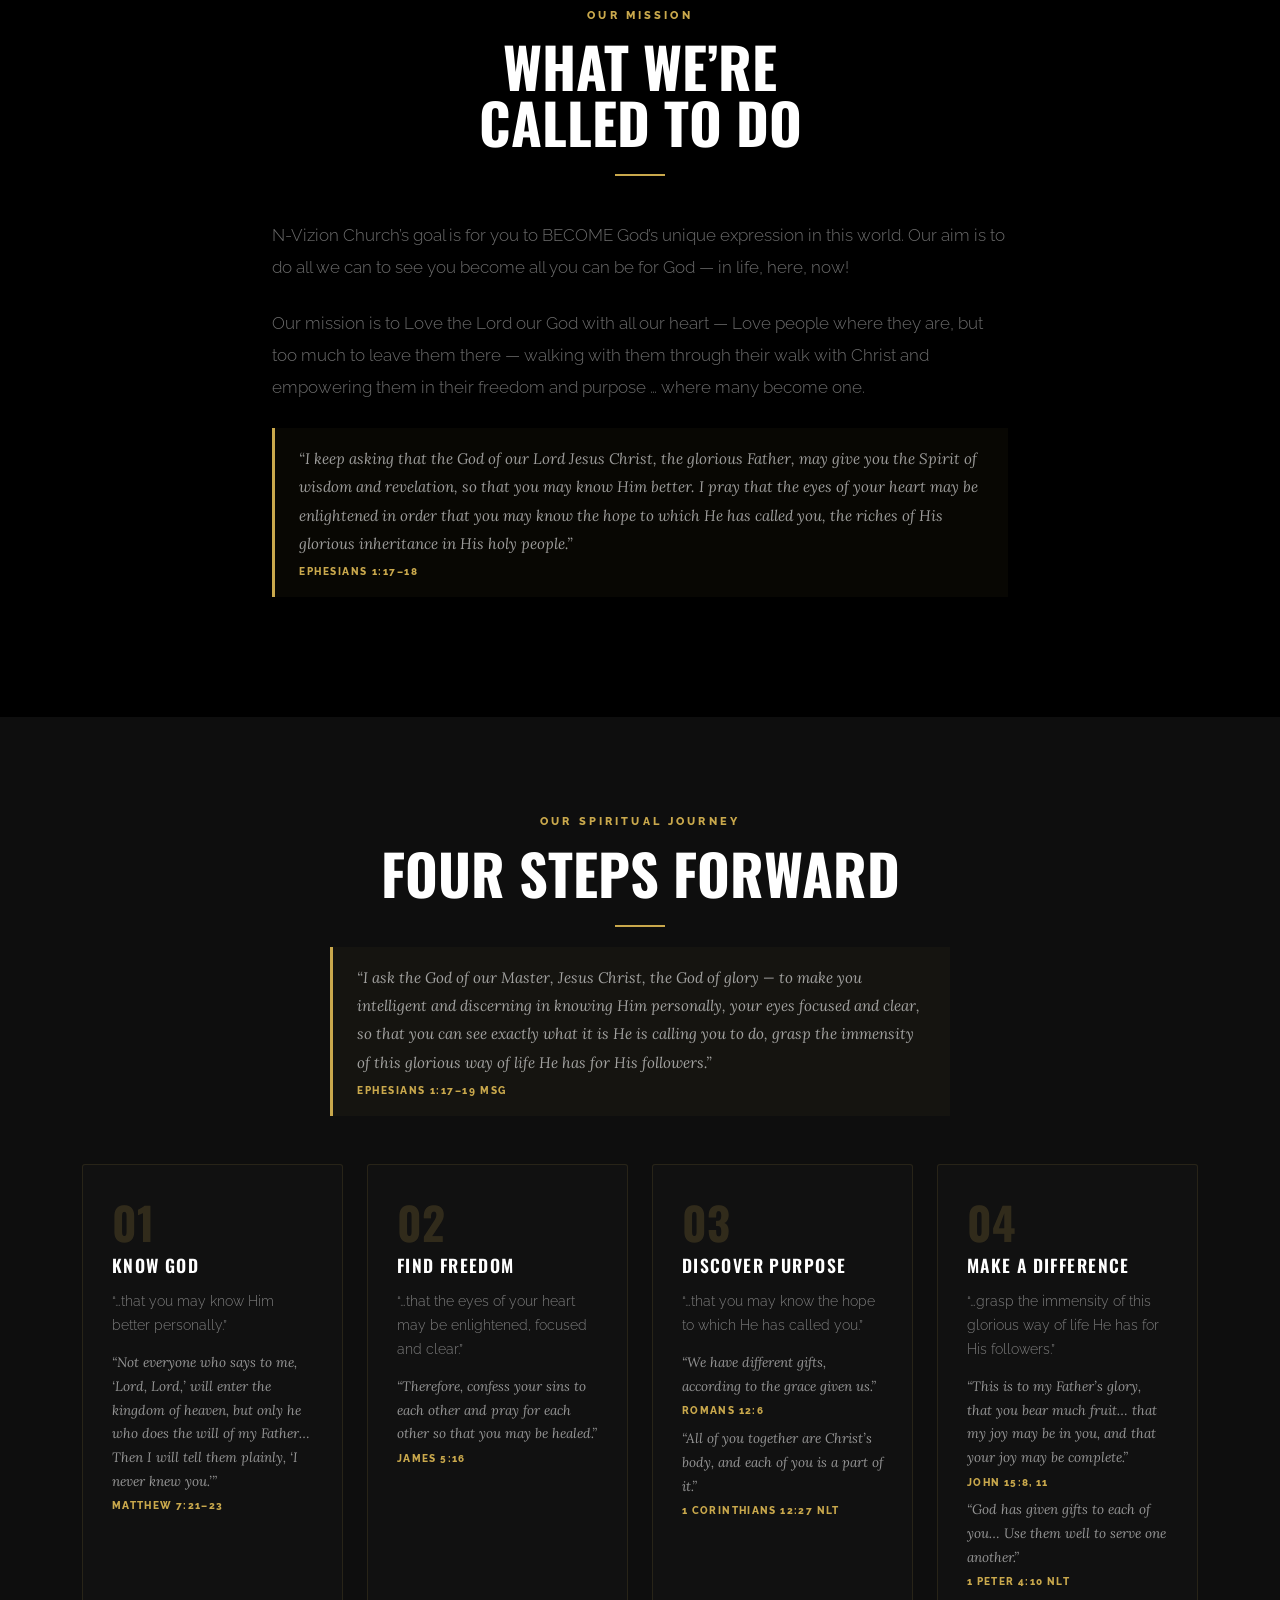
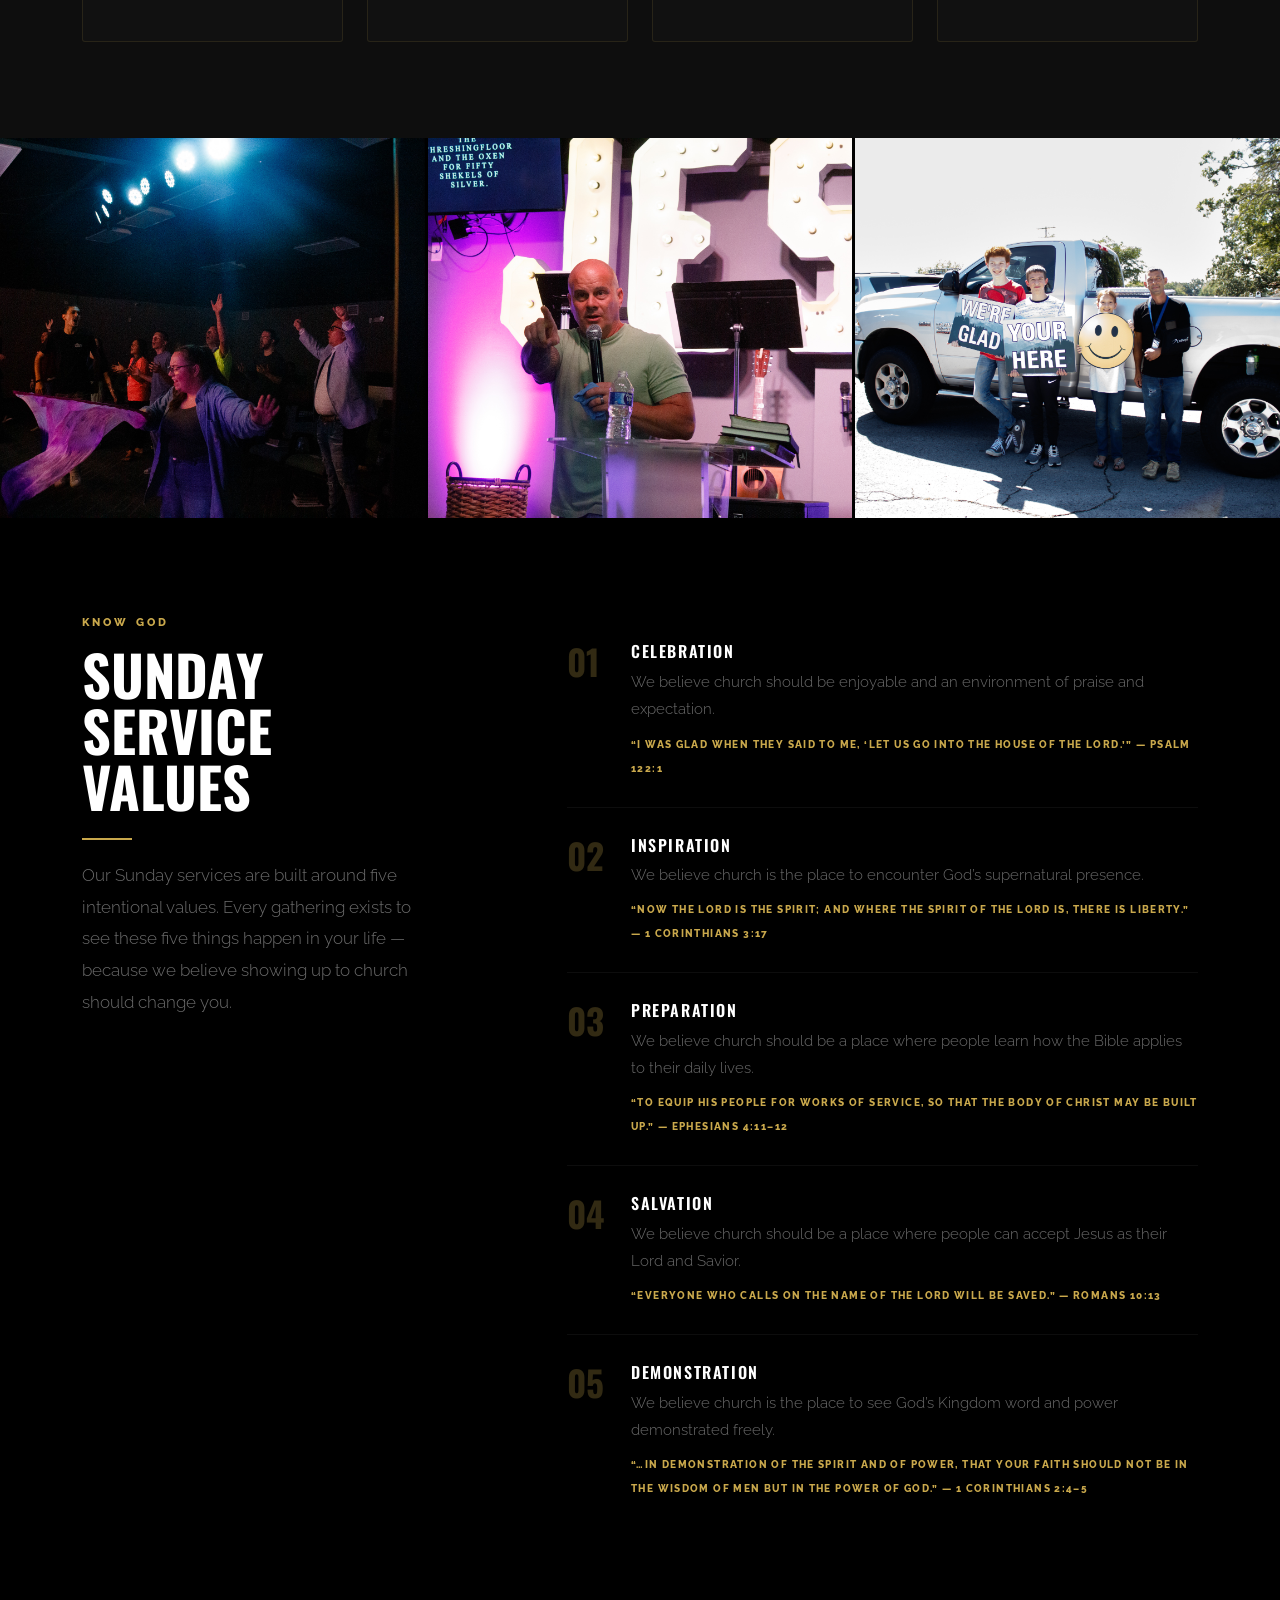
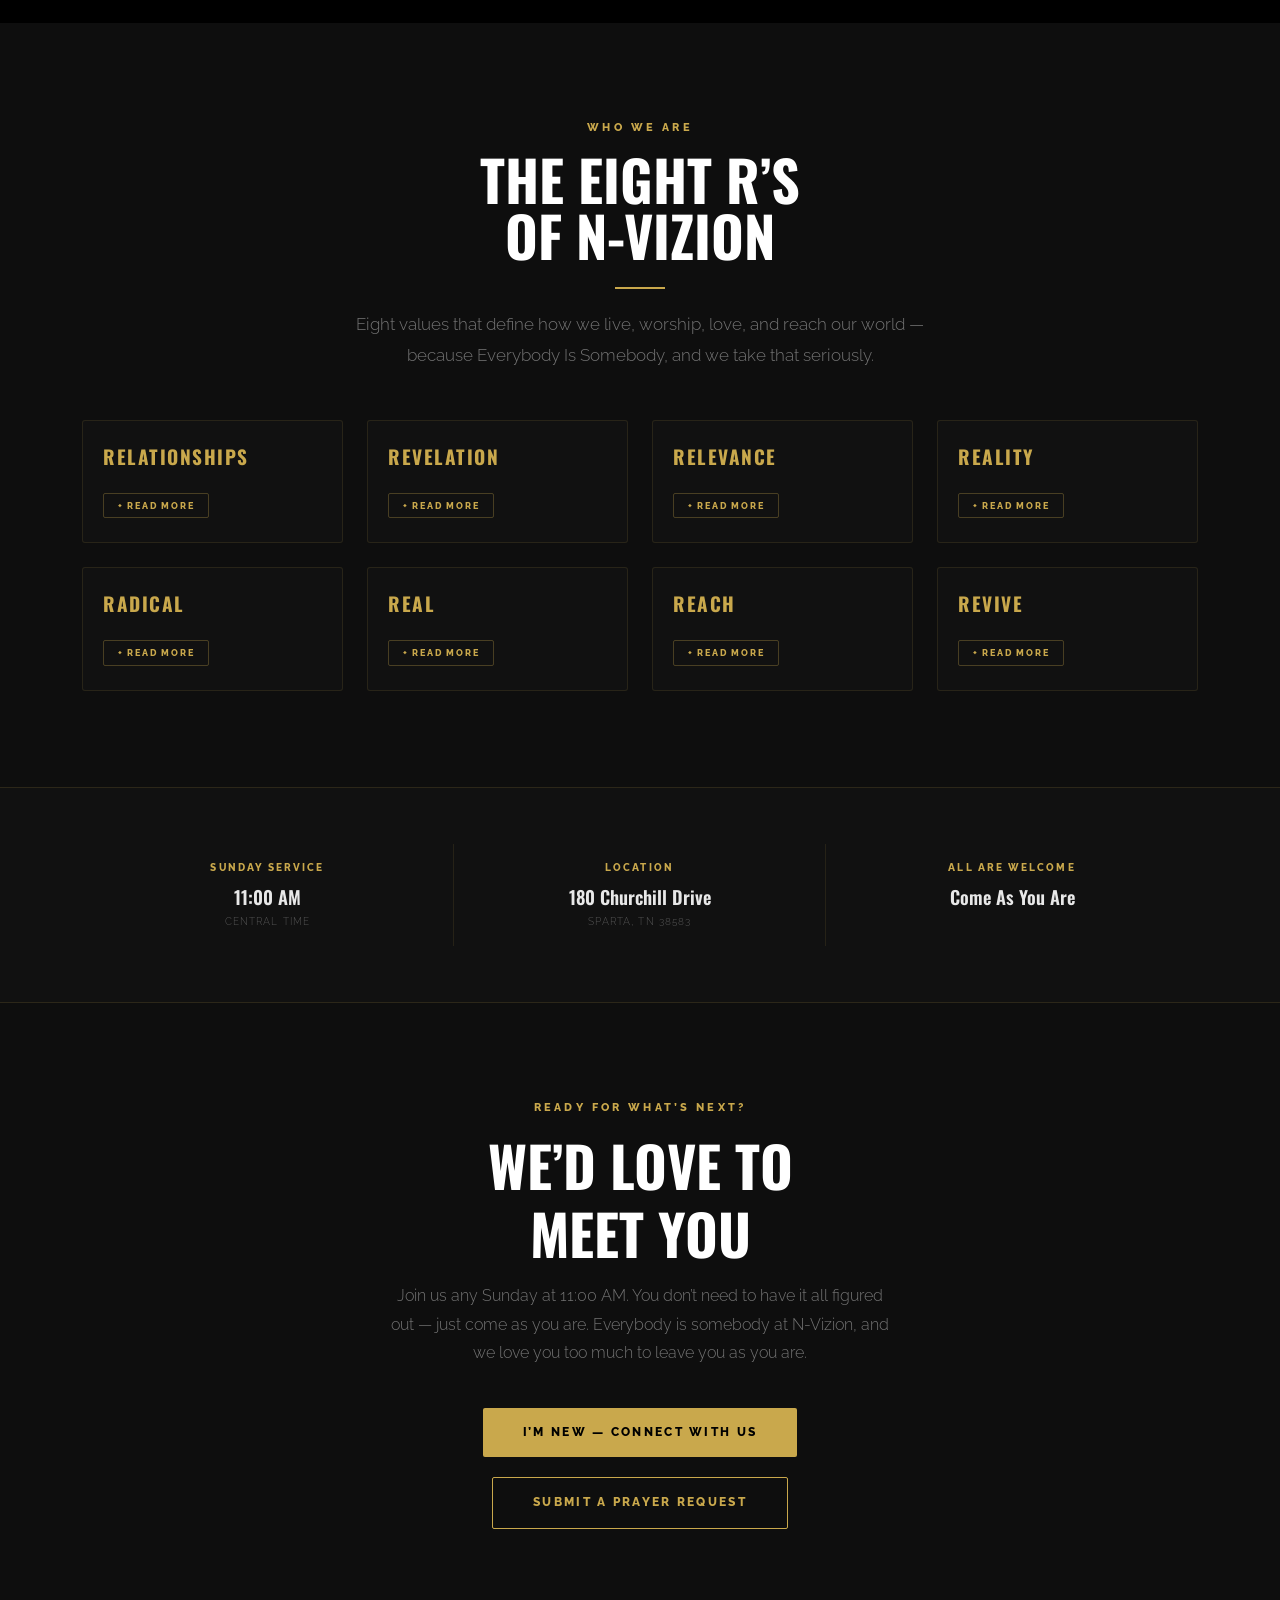
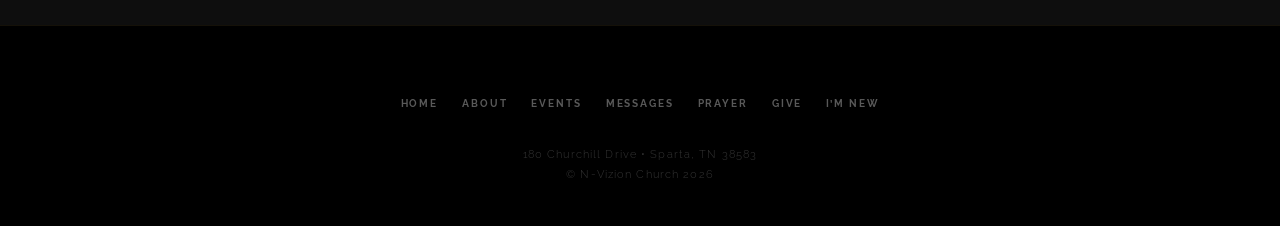
<file: about.html>
<!DOCTYPE html>
<html lang="en">
<head>
    <meta charset="utf-8" />
    <meta name="viewport" content="width=device-width, initial-scale=1, shrink-to-fit=no" />
    <meta name="description" content="About N-Vizion Church — Our story, mission, and values. Sparta, TN. Where Everybody Is Somebody." />
    <title>About — N-Vizion Church</title>
    <link rel="icon" type="image/x-icon" href="assets/favicon.ico" />
    <link rel="preconnect" href="https://fonts.googleapis.com" />
    <link rel="preconnect" href="https://fonts.gstatic.com" crossorigin />
    <link href="https://fonts.googleapis.com/css2?family=Oswald:wght@400;500;600;700&family=Raleway:wght@300;400;600;700;800;900&family=Lora:ital,wght@0,400;0,700;1,400&display=swap" rel="stylesheet" />
    <link href="https://cdn.jsdelivr.net/npm/bootstrap@5.2.3/dist/css/bootstrap.min.css" rel="stylesheet" />
    <style>
        *, *::before, *::after { box-sizing: border-box; margin: 0; padding: 0; }
        :root {
            --gold: #c9a84c;
            --gold-light: #e8c86a;
            --black: #000;
            --surface: #0e0e0e;
            --card: #111111;
            --text: rgba(255,255,255,0.82);
            --muted: rgba(255,255,255,0.42);
        }
        html { scroll-behavior: smooth; }
        body { background: var(--black); color: var(--text); font-family: 'Raleway', sans-serif; font-weight: 300; overflow-x: hidden; }
        img { max-width: 100%; }

        /* Scroll reveal */
        .reveal { opacity:0; transform:translateY(48px); transition:opacity .85s cubic-bezier(.16,1,.3,1),transform .85s cubic-bezier(.16,1,.3,1); }
        .reveal.visible { opacity:1; transform:translateY(0); }
        .reveal-delay-1 { transition-delay:.12s; }
        .reveal-delay-2 { transition-delay:.24s; }
        .reveal-delay-3 { transition-delay:.36s; }
        .reveal-delay-4 { transition-delay:.48s; }
        .reveal-delay-5 { transition-delay:.60s; }
        .reveal-delay-6 { transition-delay:.72s; }
        .reveal-delay-7 { transition-delay:.84s; }

        /* Nav */
        .site-nav { position:fixed; top:0; left:0; right:0; z-index:1000; padding:.85rem 0; background:rgba(0,0,0,0); transition:background .4s ease,padding .4s ease; }
        .site-nav.scrolled { background:rgba(0,0,0,.94); backdrop-filter:blur(12px); padding:.5rem 0; border-bottom:1px solid rgba(201,168,76,.13); }
        .nav-inner { display:flex; align-items:center; justify-content:space-between; max-width:1200px; margin:0 auto; padding:0 1.5rem; }
        .nav-logo-wrap a { display:flex; align-items:center; text-decoration:none; }
        .nav-logo { height:48px; width:auto; object-fit:contain; }
        .nav-links { display:flex; align-items:center; gap:2.2rem; list-style:none; }
        .nav-links a { font-family:'Raleway',sans-serif; font-size:.7rem; font-weight:700; letter-spacing:.18em; text-transform:uppercase; color:rgba(255,255,255,.65); text-decoration:none; transition:color .2s; }
        .nav-links a:hover, .nav-links a.active { color:#fff; }
        .nav-cta { font-family:'Raleway',sans-serif; font-size:.68rem; font-weight:800; letter-spacing:.18em; text-transform:uppercase; color:var(--black) !important; background:var(--gold); padding:.55rem 1.3rem; border-radius:2px; text-decoration:none; transition:background .2s; }
        .nav-cta:hover { background:var(--gold-light); color:var(--black) !important; }
        .nav-toggle { display:none; flex-direction:column; gap:5px; background:none; border:none; cursor:pointer; padding:4px; }
        .nav-toggle span { display:block; width:24px; height:2px; background:#fff; transition:all .3s; }
        .mobile-menu { display:none; flex-direction:column; gap:0; background:rgba(0,0,0,.97); padding:1.5rem 1.5rem 2rem; border-top:1px solid rgba(201,168,76,.15); }
        .mobile-menu.open { display:flex; }
        .mobile-menu a { font-family:'Raleway',sans-serif; font-size:.78rem; font-weight:700; letter-spacing:.15em; text-transform:uppercase; color:rgba(255,255,255,.7); text-decoration:none; padding:.85rem 0; border-bottom:1px solid rgba(255,255,255,.06); transition:color .2s; }
        .mobile-menu a:hover { color:#fff; }
        .mobile-menu .nav-cta { margin-top:1.25rem; text-align:center; padding:.8rem; border-bottom:none; border-radius:2px; }
        @media (max-width:900px) { .nav-links { display:none; } .nav-toggle { display:flex; } }

        /* Page hero */
        .page-hero { position:relative; min-height:52vh; display:flex; align-items:center; justify-content:center; overflow:hidden; padding-top:90px; }
        .page-hero-bg { position:absolute; inset:0; background-image:url('assets/img/worship-band-full-stage.jpg'); background-size:cover; background-position:center 30%; filter:brightness(.22); transform-origin:center; will-change:transform; }
        .page-hero-content { position:relative; z-index:2; text-align:center; padding:4rem 1.5rem; }
        .page-hero-eyebrow { font-family:'Raleway',sans-serif; font-size:.7rem; font-weight:800; letter-spacing:.28em; text-transform:uppercase; color:var(--gold); margin-bottom:1.1rem; }
        .page-hero h1 { font-family:'Oswald',sans-serif; font-size:clamp(3rem,8vw,6.5rem); font-weight:700; text-transform:uppercase; line-height:.95; letter-spacing:-.01em; color:#fff; }
        .page-hero-line { width:50px; height:2px; background:var(--gold); margin:1.5rem auto 0; }

        /* Section headings */
        .section-eyebrow { font-family:'Raleway',sans-serif; font-size:.7rem; font-weight:800; letter-spacing:.28em; text-transform:uppercase; color:var(--gold); margin-bottom:.9rem; }
        .section-headline { font-family:'Oswald',sans-serif; font-size:clamp(2rem,5vw,3.5rem); font-weight:700; text-transform:uppercase; line-height:1; color:#fff; margin-bottom:1.5rem; }
        .divider-gold { width:50px; height:2px; background:var(--gold); margin:1.25rem auto; }

        /* Body text */
        .body-text { font-family:'Raleway',sans-serif; font-weight:300; font-size:1.05rem; color:var(--muted); line-height:1.9; }

        /* Statement band */
        .statement-band { background:var(--gold); padding:1.5rem 0; text-align:center; }
        .statement-band p { font-family:'Oswald',sans-serif; font-size:clamp(.95rem,2.5vw,1.1rem); font-weight:600; letter-spacing:.22em; text-transform:uppercase; color:#000; margin:0; }

        /* Scripture blockquote */
        .scripture-block { margin:1.5rem 0; padding:1.1rem 1.5rem; border-left:3px solid var(--gold); background:rgba(201,168,76,.04); }
        .scripture-block p { font-family:'Lora',serif; font-style:italic; font-size:.95rem; color:rgba(255,255,255,.6); line-height:1.85; margin:0 0 .4rem; }
        .scripture-block footer { font-family:'Raleway',sans-serif; font-size:.65rem; font-weight:800; letter-spacing:.15em; text-transform:uppercase; color:var(--gold); }

        /* History card */
        .history-card { background:var(--card); border:1px solid rgba(201,168,76,.2); border-radius:3px; padding:3rem 3.5rem; }
        .history-card p { font-family:'Raleway',sans-serif; font-weight:300; font-size:1rem; color:rgba(255,255,255,.65); line-height:2; margin-bottom:1.4rem; }
        .history-card p:last-of-type { margin-bottom:0; }
        .history-sig { font-family:'Oswald',sans-serif; font-size:1.3rem; font-weight:700; text-transform:uppercase; letter-spacing:.06em; color:var(--gold); padding-top:1.5rem; margin-top:2rem; border-top:1px solid rgba(201,168,76,.15); }
        @media (max-width:768px) { .history-card { padding:2rem 1.5rem; } }

        /* Journey step cards */
        .step-card { background:var(--card); border:1px solid rgba(201,168,76,.12); border-radius:3px; padding:2.2rem 1.8rem; height:100%; transition:border-color .25s; }
        .step-card:hover { border-color:rgba(201,168,76,.4); }
        .step-num { font-family:'Oswald',sans-serif; font-size:2.8rem; font-weight:700; color:rgba(201,168,76,.18); line-height:1; margin-bottom:.6rem; }
        .step-card h3 { font-family:'Oswald',sans-serif; font-size:1.1rem; font-weight:600; text-transform:uppercase; letter-spacing:.08em; color:#fff; margin-bottom:.9rem; }
        .step-card .step-anchor { font-family:'Raleway',sans-serif; font-weight:300; font-size:.88rem; color:rgba(255,255,255,.45); line-height:1.7; margin-bottom:.8rem; }
        .step-card .step-verse { font-family:'Lora',serif; font-style:italic; font-size:.85rem; color:rgba(255,255,255,.55); line-height:1.75; margin-bottom:.35rem; }
        .step-card .step-ref { font-family:'Raleway',sans-serif; font-size:.62rem; font-weight:800; letter-spacing:.14em; text-transform:uppercase; color:var(--gold); }

        /* Value rows */
        .value-row { display:flex; align-items:flex-start; gap:1.5rem; padding:1.75rem 0; border-bottom:1px solid rgba(255,255,255,.05); }
        .value-row:last-child { border-bottom:none; }
        .value-num { font-family:'Oswald',sans-serif; font-size:2.2rem; font-weight:700; color:rgba(201,168,76,.25); line-height:1; min-width:2.5rem; padding-top:2px; }
        .value-content h4 { font-family:'Oswald',sans-serif; font-size:1rem; font-weight:600; text-transform:uppercase; letter-spacing:.1em; color:#fff; margin-bottom:.4rem; }
        .value-content p { font-family:'Raleway',sans-serif; font-weight:300; font-size:.92rem; color:var(--muted); line-height:1.85; margin:0 0 .5rem; }
        .value-content .ref { font-family:'Raleway',sans-serif; font-size:.62rem; font-weight:800; letter-spacing:.14em; text-transform:uppercase; color:var(--gold); }

        /* Eight R cards */
        .r-card { background:var(--card); border:1px solid rgba(201,168,76,.12); border-radius:3px; padding: 1.5rem 1.25rem; height: auto; transition:border-color .25s; }
        .r-card:hover { border-color:rgba(201,168,76,.4); }
        .r-card h3 { font-family:'Oswald',sans-serif; font-size:1.2rem; font-weight:700; text-transform:uppercase; letter-spacing:.08em; color:var(--gold); margin-bottom:.75rem; }
        .r-card p { font-family:'Raleway',sans-serif; font-weight:300; font-size:.88rem; color:var(--muted); line-height:1.8; margin:0; }

        /* Service strip */
        .service-strip { background:var(--card); border-top:1px solid rgba(201,168,76,.15); border-bottom:1px solid rgba(201,168,76,.15); padding:3.5rem 0; }
        .svc-item { text-align:center; padding:1rem 2rem; border-right:1px solid rgba(201,168,76,.12); }
        .svc-item:last-child { border-right:none; }
        @media (max-width:767px) { .svc-item { border-right:none; border-bottom:1px solid rgba(201,168,76,.12); } .svc-item:last-child { border-bottom:none; } }
        .svc-label { font-family:'Raleway',sans-serif; font-size:.65rem; font-weight:800; letter-spacing:.2em; text-transform:uppercase; color:var(--gold); margin-bottom:.5rem; }
        .svc-value { font-family:'Oswald',sans-serif; font-size:1.15rem; font-weight:600; color:#e8e8e8; line-height:1.5; }
        .svc-sub { font-family:'Raleway',sans-serif; font-size:.65rem; color:#555; letter-spacing:.1em; text-transform:uppercase; margin-top:.2rem; }

        /* CTA */
        .new-cta { text-align:center; padding:6rem 1.5rem; background:var(--surface); }
        .new-cta .headline { font-family:'Oswald',sans-serif; font-size:clamp(2rem,5vw,3.5rem); font-weight:700; text-transform:uppercase; color:#fff; margin-bottom:1rem; }
        .new-cta .sub { font-family:'Raleway',sans-serif; font-weight:300; font-size:1rem; color:var(--muted); max-width:500px; margin:0 auto 2.5rem; line-height:1.8; }
        .btn-gold { display:inline-block; font-family:'Raleway',sans-serif; font-size:.72rem; font-weight:800; letter-spacing:.2em; text-transform:uppercase; color:#000; background:var(--gold); padding:1rem 2.5rem; border-radius:2px; text-decoration:none; transition:background .2s,border-color .2s; }
        .btn-gold:hover { background:var(--gold-light); color:#000; }
        .btn-gold:active { transform:scale(0.97); }
        .btn-outline-gold:active { transform:scale(0.97); }
        .btn-outline-gold { display:inline-block; font-family:'Raleway',sans-serif; font-size:.72rem; font-weight:800; letter-spacing:.2em; text-transform:uppercase; color:var(--gold); background:transparent; border:1px solid var(--gold); padding:1rem 2.5rem; border-radius:2px; text-decoration:none; transition:background .2s,color .2s; }
        .cta-buttons { display:flex; flex-direction:column; align-items:center; gap:1.25rem; }
        .btn-outline-gold:hover { background:rgba(201,168,76,.1); color:var(--gold-light); }

        /* Footer */
        .site-footer { background:#000; border-top:1px solid rgba(201,168,76,.1); padding:4rem 0 2.5rem; text-align:center; }
        .footer-logo { height:52px; width:auto; margin-bottom:2rem; opacity:.85; }
        .footer-links { display:flex; justify-content:center; flex-wrap:wrap; gap:1.5rem; margin-bottom:2rem; list-style:none; padding:0; }
        .footer-links a { font-family:'Raleway',sans-serif; font-size:.65rem; font-weight:700; letter-spacing:.18em; text-transform:uppercase; color:rgba(255,255,255,.35); text-decoration:none; transition:color .2s; }
        .footer-links a:hover { color:rgba(255,255,255,.75); }
        .footer-address { font-family:'Raleway',sans-serif; font-size:.7rem; letter-spacing:.1em; color:rgba(255,255,255,.2); }
        .footer-address p { margin:.2rem 0; }

        .section { padding:6rem 0; }

        /* Leader photo */
        .leader-photo-wrap { position: relative; }
        .leader-photo { width: 100%; aspect-ratio: 3/4; object-fit: cover; object-position: center top; display: block; border-radius: 2px; }
        .leader-caption { padding: 1rem 0 0; }
        .leader-caption .leader-name { display: block; font-family: 'Oswald', sans-serif; font-size: 1rem; font-weight: 700; text-transform: uppercase; letter-spacing: .06em; color: #fff; margin-bottom: .3rem; }
        .leader-caption .leader-title { display: block; font-family: 'Raleway', sans-serif; font-size: .62rem; font-weight: 800; letter-spacing: .18em; text-transform: uppercase; color: var(--gold); }
        @media (max-width: 991px) { .leader-photo { aspect-ratio: 4/3; } }

    /* READ MORE TOGGLE */
    .more-content { display: none; }
    .more-content.open { display: block; }
    .read-more-btn {
        display: inline-block; background: none;
        border: 1px solid rgba(201,168,76,0.3); border-radius: 2px;
        padding: 0.3rem 0.85rem; margin-top: 0.8rem;
        font-family: 'Raleway', sans-serif; font-weight: 800;
        font-size: 0.57rem; letter-spacing: 0.2em; text-transform: uppercase;
        color: #c9a84c; cursor: pointer; transition: border-color 0.2s, color 0.2s;
    }
    .read-more-btn:hover { border-color: #c9a84c; color: #e8c86a; }
                /* Community photo strip */
        .about-photo-strip { background: #000; padding: 0; }
        .aps-grid { display: grid; grid-template-columns: 1fr 1fr 1fr; height: 380px; gap: 3px; max-width: 1400px; margin: 0 auto; }
        .aps-cell { overflow: hidden; }
        .aps-cell img { width: 100%; height: 100%; object-fit: cover; display: block; transition: transform 0.7s cubic-bezier(.16,1,.3,1); }
        .aps-cell:hover img { transform: scale(1.04); }
        @media (max-width: 768px) {
            .aps-grid { grid-template-columns: 1fr 1fr; height: auto; }
            .aps-cell { height: 240px; }
            .aps-cell:last-child { grid-column: 1 / -1; }
        }
        @media (max-width: 480px) {
            .aps-grid { grid-template-columns: 1fr; }
            .aps-cell { height: 220px; }
            .aps-cell:last-child { grid-column: unset; }
        }
        @media (max-width: 768px) {
            .about-photo-row { grid-template-columns: 1fr !important; height: auto !important; }
            .about-photo-row > div { height: 220px; }
        }
        </style>
</head>
<body>

<!-- NAV -->
<nav class="site-nav" id="siteNav">
    <div class="nav-inner">
        <div class="nav-logo-wrap">
            <a href="index.html">
                <img src="assets/img/logo-gold.jpg" alt="N-Vizion Church" class="nav-logo" />
            </a>
        </div>
        <ul class="nav-links">
            <li><a href="index.html">Home</a></li>
            <li><a href="about.html" class="active">About</a></li>
            <li><a href="Events.html">Events</a></li>
            <li><a href="Media.html">Messages</a></li>
            <li><a href="Prayer Request.html">Prayer</a></li>
            <li><a href="Give.html">Give</a></li>
            <li><a href="newcomers.html" class="nav-cta">I'm New</a></li>
        </ul>
        <button class="nav-toggle" id="navToggle" aria-label="Open menu">
            <span></span><span></span><span></span>
        </button>
    </div>
    <div class="mobile-menu" id="mobileMenu">
        <a href="index.html">Home</a>
        <a href="about.html" class="active">About</a>
        <a href="Events.html">Events</a>
        <a href="Media.html">Messages</a>
        <a href="Prayer Request.html">Prayer</a>
        <a href="Give.html">Give</a>
        <a href="newcomers.html" class="nav-cta">I'm New</a>
    </div>
</nav>

<!-- PAGE HERO -->
<section class="page-hero">
    <div class="page-hero-bg" id="heroBg"></div>
    <div class="page-hero-content">
        <p class="page-hero-eyebrow">Everybody Is Somebody &nbsp;&mdash;&nbsp; N-Vizion Church, Sparta, TN</p>
        <h1>Our Story</h1>
        <div class="page-hero-line"></div>
    </div>
</section>

<!-- STATEMENT BAND -->
<div class="statement-band">
    <div class="container">
        <p>Where Everybody Is Somebody<br>N-Vizion Church &bull; Sparta, TN</p>
    </div>
</div>

<!-- OUR HISTORY -->
<section class="section" style="background: var(--surface);">
    <div class="container">
        <div class="row justify-content-center mb-5">
            <div class="col-lg-8 text-center reveal">
                <p class="section-eyebrow">Our History &hellip; Your Future</p>
                <h2 class="section-headline">A Life Transformed<br>by Jesus Christ</h2>
                <div class="divider-gold"></div>
            </div>
        </div>
        <div class="row g-5 align-items-start">
            <div class="col-lg-4 reveal">
                <div class="leader-photo-wrap">
                    <img src="assets/img/about-family.jpg" alt="Apostle Derek &amp; Prophetess Jody" class="leader-photo" />
                    <div class="leader-caption">
                        <span class="leader-name">Apostle Derek &amp; Prophetess Jody</span>
                        <span class="leader-title">Founders &mdash; N-Vizion Church</span>
                    </div>
                </div>
            </div>
            <div class="col-lg-8 reveal reveal-delay-1">
                <div class="history-card">
                    <p>After a life of destruction, drug addiction, crime, and prison gangs, Apostle Derek had a radical encounter with Jesus Christ of Nazareth in 2010 at a maximum-security prison. After having been in solitary confinement for over 2 years at the time Jesus spoke to him — and the radical transformation started. He was born again. Making a promise to God that if He allowed him to walk out of the most dangerous prison in Tennessee at that time, he would do everything he could for Him. God called him on that promise and reminds him of it from time to time.</p>

                    <div id="history-more" class="more-content">
                    <p>Apostle Derek's answer to the Call and being chosen to carry out God's will in the earth has led him to where he is today. This was the conception of N-Vizion Church. He got out of prison in 2013 following this Jesus that had changed his whole life. After relocating to a region and land he had never known, in trust that God would do what He said He would, it all began. After a year or so of friendship, prayer and persistence, a lady he had met while in ministry became his wife. May of 2016, Apostle Derek and Prophetess Jody were married and began ministry together.</p>
                    <p>In 2020, when the world was shutting down and doubt and despair had gripped the people, Apostle Derek withdrew from a denominational ministry program to sit in his living room with Prophetess Jody and 2 of their children &mdash; and little did they know, this would be the birth of what we know today as N-Vizion Church. God has placed on them the anointing to destroy the yoke of slavery to religion and traditions of man, to bring forth the Kingdom of our God and His Christ &mdash; the true revelation of what it&rsquo;s all about: relationship with the Father and His will in the earth.</p>
                    <p>Apostle Derek&rsquo;s heart is to see a body fully formed in Christ and walking in the fullness of the Godhead bodily, influencing every realm of governmental authority &mdash; sitting in the rightful seat that Jesus Christ of Nazareth has paid the price for us to sit. Today, if you have been called to us at N-Vizion Church, we are so honored. We make it our aim to do all we can to see you become all you can be for God &mdash; in life, here, now!</p>
                    <p>Jesus Christ of Nazareth is our King and Lord forever. We are anointed by His Holy Spirit, founded on the truth of His Holy Word, and led by the love of the Father that has been extended to us. Let&rsquo;s begin this journey of discovery together as we team up to be all we can be in Christ, and allow Him to be all He desires through us.</p>
                    </div>

                    <button class="read-more-btn" data-target="history-more">+ Read More</button>
                    <div class="history-sig">N-Vizion Church &mdash; Where Everybody Is Somebody</div>
                </div>
            </div>
        </div>
    </div>
</section>

<!-- OUR MISSION -->
<section class="section">
    <div class="container">
        <div class="row justify-content-center">
            <div class="col-lg-8 text-center reveal">
                <p class="section-eyebrow">Our Mission</p>
                <h2 class="section-headline">What We&rsquo;re<br>Called to Do</h2>
                <div class="divider-gold"></div>
            </div>
        </div>
        <div class="row justify-content-center mt-4">
            <div class="col-lg-8 reveal reveal-delay-1">
                <p class="body-text" style="margin-bottom:1.5rem;">N-Vizion Church&rsquo;s goal is for you to BECOME God&rsquo;s unique expression in this world. Our aim is to do all we can to see you become all you can be for God &mdash; in life, here, now!</p>
                <p class="body-text" style="margin-bottom:1.5rem;">Our mission is to Love the Lord our God with all our heart &mdash; Love people where they are, but too much to leave them there &mdash; walking with them through their walk with Christ and empowering them in their freedom and purpose &hellip; where many become one.</p>
                <div class="scripture-block">
                    <p>&ldquo;I keep asking that the God of our Lord Jesus Christ, the glorious Father, may give you the Spirit of wisdom and revelation, so that you may know Him better. I pray that the eyes of your heart may be enlightened in order that you may know the hope to which He has called you, the riches of His glorious inheritance in His holy people.&rdquo;</p>
                    <footer>Ephesians 1:17&ndash;18</footer>
                </div>
            </div>
        </div>
    </div>
</section>

<!-- SPIRITUAL JOURNEY -->
<section class="section" style="background: var(--surface);">
    <div class="container">
        <div class="row justify-content-center mb-5">
            <div class="col-lg-8 text-center reveal">
                <p class="section-eyebrow">Our Spiritual Journey</p>
                <h2 class="section-headline">Four Steps Forward</h2>
                <div class="divider-gold"></div>
                <div class="scripture-block" style="text-align:left; max-width:620px; margin:0 auto;">
                    <p>&ldquo;I ask the God of our Master, Jesus Christ, the God of glory &mdash; to make you intelligent and discerning in knowing Him personally, your eyes focused and clear, so that you can see exactly what it is He is calling you to do, grasp the immensity of this glorious way of life He has for His followers.&rdquo;</p>
                    <footer>Ephesians 1:17&ndash;19 MSG</footer>
                </div>
            </div>
        </div>
        <div class="row g-4">
            <div class="col-md-6 col-lg-3 reveal reveal-delay-1">
                <div class="step-card">
                    <div class="step-num">01</div>
                    <h3>Know God</h3>
                    <p class="step-anchor">&ldquo;&hellip;that you may know Him better personally.&rdquo;</p>
                    <p class="step-verse">&ldquo;Not everyone who says to me, &lsquo;Lord, Lord,&rsquo; will enter the kingdom of heaven, but only he who does the will of my Father&hellip; Then I will tell them plainly, &lsquo;I never knew you.&rsquo;&rdquo;</p>
                    <p class="step-ref">Matthew 7:21&ndash;23</p>
                </div>
            </div>
            <div class="col-md-6 col-lg-3 reveal reveal-delay-2">
                <div class="step-card">
                    <div class="step-num">02</div>
                    <h3>Find Freedom</h3>
                    <p class="step-anchor">&ldquo;&hellip;that the eyes of your heart may be enlightened, focused and clear.&rdquo;</p>
                    <p class="step-verse">&ldquo;Therefore, confess your sins to each other and pray for each other so that you may be healed.&rdquo;</p>
                    <p class="step-ref">James 5:16</p>
                </div>
            </div>
            <div class="col-md-6 col-lg-3 reveal reveal-delay-3">
                <div class="step-card">
                    <div class="step-num">03</div>
                    <h3>Discover Purpose</h3>
                    <p class="step-anchor">&ldquo;&hellip;that you may know the hope to which He has called you.&rdquo;</p>
                    <p class="step-verse">&ldquo;We have different gifts, according to the grace given us.&rdquo;</p>
                    <p class="step-ref" style="margin-bottom:.5rem;">Romans 12:6</p>
                    <p class="step-verse">&ldquo;All of you together are Christ&rsquo;s body, and each of you is a part of it.&rdquo;</p>
                    <p class="step-ref">1 Corinthians 12:27 NLT</p>
                </div>
            </div>
            <div class="col-md-6 col-lg-3 reveal reveal-delay-4">
                <div class="step-card">
                    <div class="step-num">04</div>
                    <h3>Make a Difference</h3>
                    <p class="step-anchor">&ldquo;&hellip;grasp the immensity of this glorious way of life He has for His followers.&rdquo;</p>
                    <p class="step-verse">&ldquo;This is to my Father&rsquo;s glory, that you bear much fruit&hellip; that my joy may be in you, and that your joy may be complete.&rdquo;</p>
                    <p class="step-ref" style="margin-bottom:.5rem;">John 15:8, 11</p>
                    <p class="step-verse">&ldquo;God has given gifts to each of you&hellip; Use them well to serve one another.&rdquo;</p>
                    <p class="step-ref">1 Peter 4:10 NLT</p>
                </div>
            </div>
        </div>
    </div>
</section>

<!-- COMMUNITY PHOTOS -->
<section class="about-photo-strip">
    <div class="aps-grid">
        <div class="aps-cell">
            <img src="assets/img/congregation-worship-flags.jpg" alt="Congregation worshipping at N-Vizion" />
        </div>
        <div class="aps-cell">
            <img src="assets/img/pastor-preaching-pulpit.jpg" alt="Pastor preaching at N-Vizion Church" />
        </div>
        <div class="aps-cell">
            <img src="assets/img/welcome-parking-lot-signs.jpg" alt="Welcome team at N-Vizion Church" style="object-position:center top;" />
        </div>
    </div>
</section>

<!-- SUNDAY SERVICE VALUES -->
<section class="section">
    <div class="container">
        <div class="row g-5 align-items-start">
            <div class="col-lg-4 reveal">
                <p class="section-eyebrow">Know God</p>
                <h2 class="section-headline">Sunday Service<br>Values</h2>
                <div class="divider-gold" style="margin-left:0;"></div>
                <p class="body-text">Our Sunday services are built around five intentional values. Every gathering exists to see these five things happen in your life &mdash; because we believe showing up to church should change you.</p>
            </div>
            <div class="col-lg-7 offset-lg-1 reveal reveal-delay-1">
                <div class="value-row">
                    <div class="value-num">01</div>
                    <div class="value-content">
                        <h4>Celebration</h4>
                        <p>We believe church should be enjoyable and an environment of praise and expectation.</p>
                        <span class="ref">&ldquo;I was glad when they said to me, &lsquo;Let us go into the house of the Lord.&rsquo;&rdquo; &mdash; Psalm 122:1</span>
                    </div>
                </div>
                <div class="value-row">
                    <div class="value-num">02</div>
                    <div class="value-content">
                        <h4>Inspiration</h4>
                        <p>We believe church is the place to encounter God&rsquo;s supernatural presence.</p>
                        <span class="ref">&ldquo;Now the Lord is the Spirit; and where the Spirit of the Lord is, there is liberty.&rdquo; &mdash; 1 Corinthians 3:17</span>
                    </div>
                </div>
                <div class="value-row">
                    <div class="value-num">03</div>
                    <div class="value-content">
                        <h4>Preparation</h4>
                        <p>We believe church should be a place where people learn how the Bible applies to their daily lives.</p>
                        <span class="ref">&ldquo;To equip His people for works of service, so that the body of Christ may be built up.&rdquo; &mdash; Ephesians 4:11&ndash;12</span>
                    </div>
                </div>
                <div class="value-row">
                    <div class="value-num">04</div>
                    <div class="value-content">
                        <h4>Salvation</h4>
                        <p>We believe church should be a place where people can accept Jesus as their Lord and Savior.</p>
                        <span class="ref">&ldquo;Everyone who calls on the name of the Lord will be saved.&rdquo; &mdash; Romans 10:13</span>
                    </div>
                </div>
                <div class="value-row">
                    <div class="value-num">05</div>
                    <div class="value-content">
                        <h4>Demonstration</h4>
                        <p>We believe church is the place to see God&rsquo;s Kingdom word and power demonstrated freely.</p>
                        <span class="ref">&ldquo;&hellip;in demonstration of the Spirit and of power, that your faith should not be in the wisdom of men but in the power of God.&rdquo; &mdash; 1 Corinthians 2:4&ndash;5</span>
                    </div>
                </div>
            </div>
        </div>
    </div>
</section>

<!-- THE EIGHT R'S -->
<section class="section" style="background: var(--surface);">
    <div class="container">
        <div class="row justify-content-center mb-5">
            <div class="col-lg-8 text-center reveal">
                <p class="section-eyebrow">Who We Are</p>
                <h2 class="section-headline">The Eight R&rsquo;s<br>of N-Vizion</h2>
                <div class="divider-gold"></div>
                <p class="body-text" style="max-width:580px; margin:0 auto;">Eight values that define how we live, worship, love, and reach our world &mdash; because Everybody Is Somebody, and we take that seriously.</p>
            </div>
        </div>
        <div class="row g-4 mb-4">
            <div class="col-md-6 col-lg-3 reveal reveal-delay-1">
                <div class="r-card">
                    <h3>Relationships</h3>

                                        <div id="r-more-1" class="more-content">
                    <p style="margin-top:.65rem;">We Love God and Love People. It is the foundation of who we are. Jesus is King and we worship with all our might. We break the spirit of religion and help real people encounter the life-changing presence of Almighty God.</p>
                    </div>

                    <button class="read-more-btn" data-target="r-more-1">+ Read More</button>
                </div>
            </div>
            <div class="col-md-6 col-lg-3 reveal reveal-delay-2">
                <div class="r-card">
                                        <h3>Revelation</h3>

                                        <div id="r-more-2" class="more-content">
                    <p style="margin-top:.65rem;">We Love His Word. It is a light to our path and a lamp to our feet. We honor the Word with active reverence and respect &mdash; and the Kingdom is our pursuit. We have an undying hunger to seek His Kingdom first.</p>
                    </div>

                    <button class="read-more-btn" data-target="r-more-2">+ Read More</button>
                </div>
            </div>
            <div class="col-md-6 col-lg-3 reveal reveal-delay-3">
                <div class="r-card">
                                        <h3>Relevance</h3>

                                        <div id="r-more-3" class="more-content">
                    <p style="margin-top:.65rem;">We won&rsquo;t marry our methods. We will marry the move of the Holy Spirit. Our faith is active &mdash; not just for the hereafter, but the here and now. Jesus came that we might have life and life more abundantly.</p>
                    </div>

                    <button class="read-more-btn" data-target="r-more-3">+ Read More</button>
                </div>
            </div>
            <div class="col-md-6 col-lg-3 reveal reveal-delay-4">
                <div class="r-card">
                                        <h3>Reality</h3>

                                        <div id="r-more-4" class="more-content">
                    <p style="margin-top:.65rem;">We won&rsquo;t limit God to history &mdash; we will see Him manifest His glory here and now. We expect the full manifestation of the Holy Spirit&rsquo;s presence and power. We live radical generosity, because He is worthy.</p>
                    </div>

                    <button class="read-more-btn" data-target="r-more-4">+ Read More</button>
                </div>
            </div>
        </div>
        <div class="row g-4">
            <div class="col-md-6 col-lg-3 reveal reveal-delay-1">
                <div class="r-card">
                                        <h3>Radical</h3>

                                        <div id="r-more-5" class="more-content">
                    <p style="margin-top:.65rem;">We will be and do things different from the usual and traditional ways. We are extremely passionate in our service to the Lord and lean in to God&rsquo;s ability to change our existing views, habits, and conditions for His purpose.</p>
                    </div>

                    <button class="read-more-btn" data-target="r-more-5">+ Read More</button>
                </div>
            </div>
            <div class="col-md-6 col-lg-3 reveal reveal-delay-2">
                <div class="r-card">
                                        <h3>Real</h3>

                                        <div id="r-more-6" class="more-content">
                    <p style="margin-top:.65rem;">We will live with substance, so our lives are what we claim them to be in all areas. The &ldquo;fake&rdquo; will break off our lives. We are authentic &mdash; genuine in our faith, our love, what we are for and what we are against.</p>
                    </div>

                    <button class="read-more-btn" data-target="r-more-6">+ Read More</button>
                </div>
            </div>
            <div class="col-md-6 col-lg-3 reveal reveal-delay-3">
                <div class="r-card">
                                        <h3>Reach</h3>

                                        <div id="r-more-7" class="more-content">
                    <p style="margin-top:.65rem;">We try hard to achieve or succeed at what we set out to accomplish. We will reach to advance the Kingdom &mdash; for the lost, for the straggler, for every area of success that God has for us. It is His will that we prosper.</p>
                    </div>

                    <button class="read-more-btn" data-target="r-more-7">+ Read More</button>
                </div>
            </div>
            <div class="col-md-6 col-lg-3 reveal reveal-delay-4">
                <div class="r-card">
                    <h3>Revive</h3>

                                        <div id="r-more-8" class="more-content">
                    <p style="margin-top:.65rem;">We will live with a burning passion and stay full of the Holy Spirit and His Word, allowing God to revive everyone and everything we come in contact with. We are committed to being active in our service to and for the Lord.</p>
                    </div>

                    <button class="read-more-btn" data-target="r-more-8">+ Read More</button>
                </div>
            </div>
        </div>
    </div>
</section>

<!-- SERVICE INFO STRIP -->
<div class="service-strip">
    <div class="container">
        <div class="row g-0 justify-content-center">
            <div class="col-md-4 svc-item reveal">
                <div class="svc-label">Sunday Service</div>
                <div class="svc-value">11:00 AM</div>
                <div class="svc-sub">Central Time</div>
            </div>
            <div class="col-md-4 svc-item reveal reveal-delay-1">
                <div class="svc-label">Location</div>
                <div class="svc-value">180 Churchill Drive</div>
                <div class="svc-sub">Sparta, TN 38583</div>
            </div>
            <div class="col-md-4 svc-item reveal reveal-delay-2">
                <div class="svc-label">All Are Welcome</div>
                <div class="svc-value">Come As You Are</div>
            </div>
        </div>
    </div>
</div>

<!-- CTA -->
<div class="new-cta">
    <p class="section-eyebrow" style="margin-bottom:1rem;">Ready for What&rsquo;s Next?</p>
    <h2 class="headline">We&rsquo;d Love to<br>Meet You</h2>
    <p class="sub">Join us any Sunday at 11:00 AM. You don&rsquo;t need to have it all figured out &mdash; just come as you are. Everybody is somebody at N-Vizion, and we love you too much to leave you as you are.</p>
    <div class="cta-buttons">
        <a href="newcomers.html" class="btn-gold">I&rsquo;m New &mdash; Connect with Us</a>
        <a href="Prayer Request.html" class="btn-outline-gold">Submit a Prayer Request</a>
    </div>
</div>

<!-- FOOTER -->
<footer class="site-footer">
    <div class="container">
        <ul class="footer-links">
            <li><a href="index.html">Home</a></li>
            <li><a href="about.html">About</a></li>
            <li><a href="Events.html">Events</a></li>
            <li><a href="Media.html">Messages</a></li>
            <li><a href="Prayer Request.html">Prayer</a></li>
            <li><a href="Give.html">Give</a></li>
            <li><a href="newcomers.html">I&rsquo;m New</a></li>
        </ul>
        <div class="footer-address">
            <p>180 Churchill Drive &bull; Sparta, TN 38583</p>
            <p>&copy; N-Vizion Church 2026</p>
        </div>
    </div>
</footer>


<script>
document.querySelectorAll('.read-more-btn').forEach(function(btn){
    btn.addEventListener('click', function(){
        var t = document.getElementById(btn.dataset.target);
        var open = t.classList.toggle('open');
        btn.textContent = open ? '— Read Less' : '+ Read More';
    });
});
</script>

        <script id="shared-nav-js">
        document.addEventListener('DOMContentLoaded', function(){
            var nav = document.getElementById('siteNav');
            window.addEventListener('scroll', function(){ nav.classList.toggle('scrolled', window.scrollY > 40); }, { passive: true });
            var toggle = document.getElementById('navToggle');
            var menu   = document.getElementById('mobileMenu');
            toggle.addEventListener('click', function(e){ e.stopPropagation(); menu.classList.toggle('open'); });
            toggle.addEventListener('touchend', function(e){ e.preventDefault(); e.stopPropagation(); menu.classList.toggle('open'); });
            var observer = new IntersectionObserver(function(entries){
                entries.forEach(function(e){ if(e.isIntersecting){ e.target.classList.add('visible'); observer.unobserve(e.target); } });
            }, { threshold: 0.1 });
            document.querySelectorAll('.reveal').forEach(function(el){ observer.observe(el); });
        });
        </script>
</body>
</html>
</file>
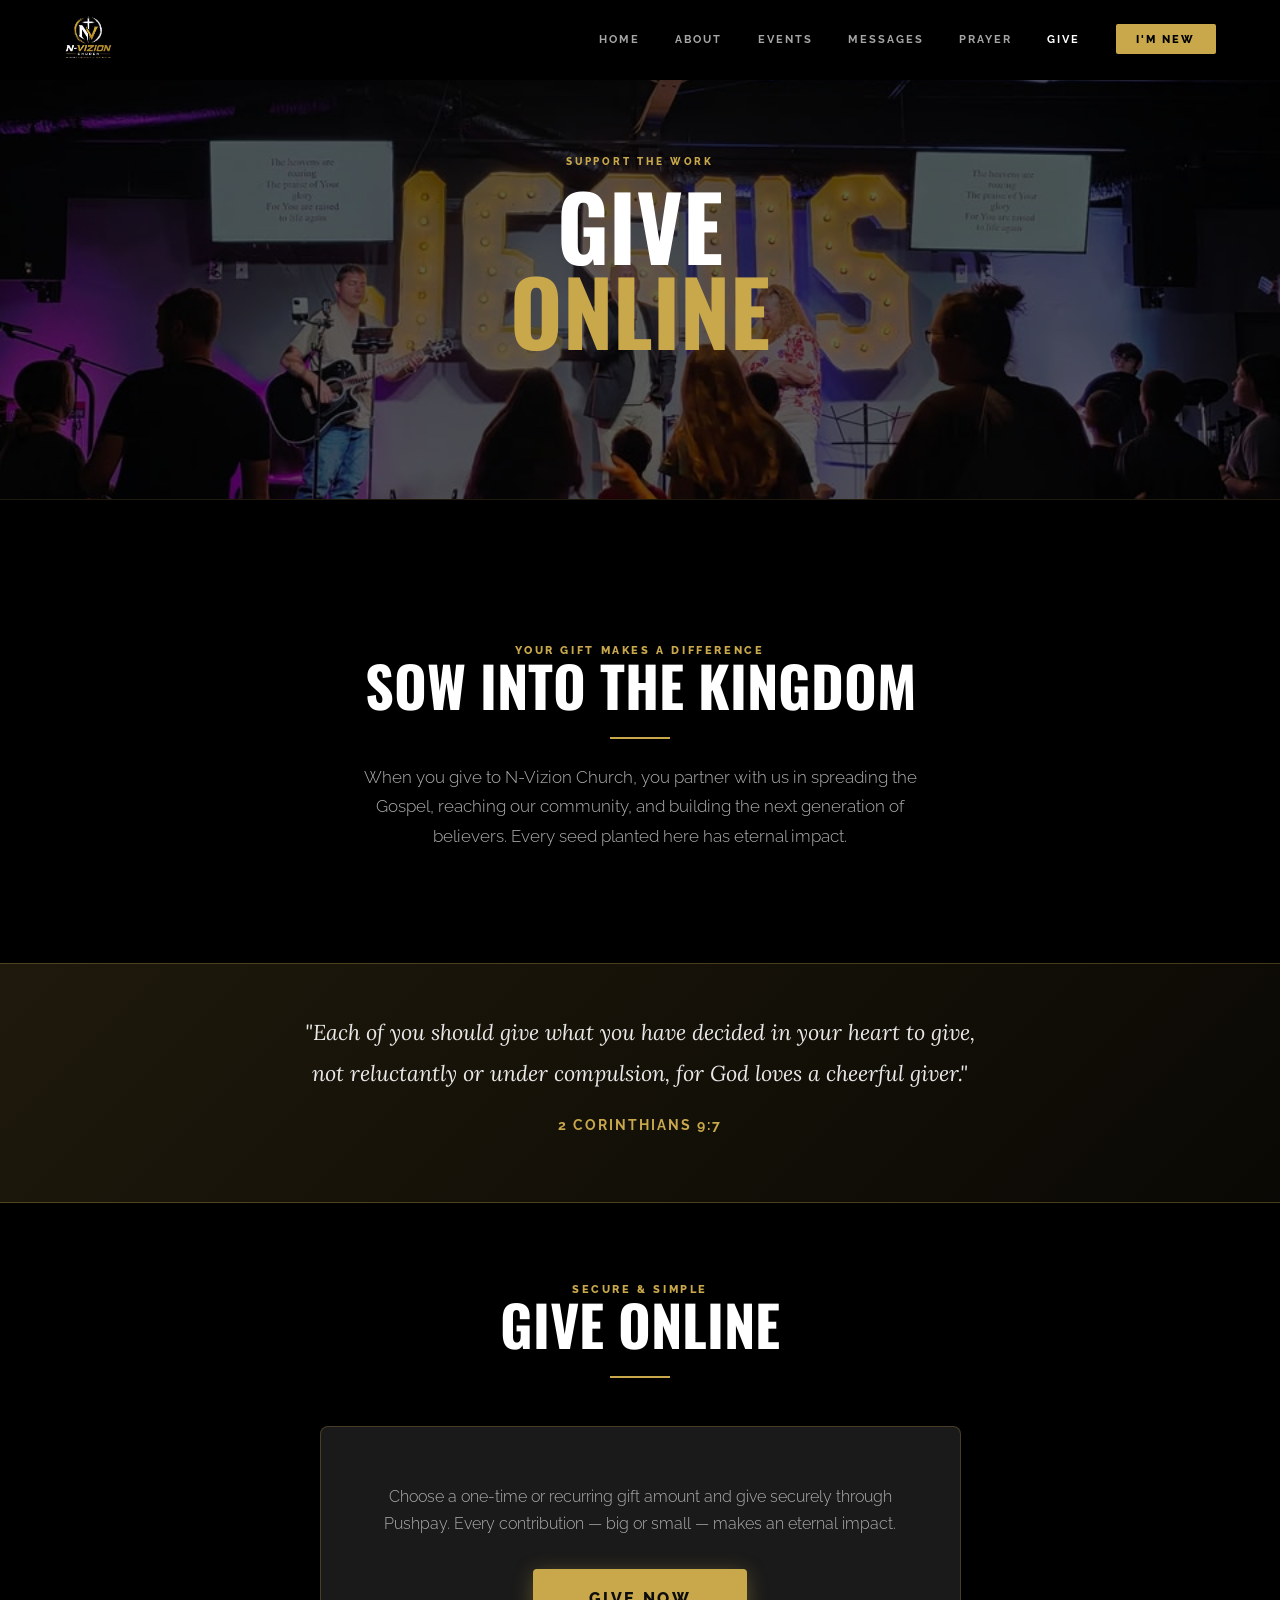
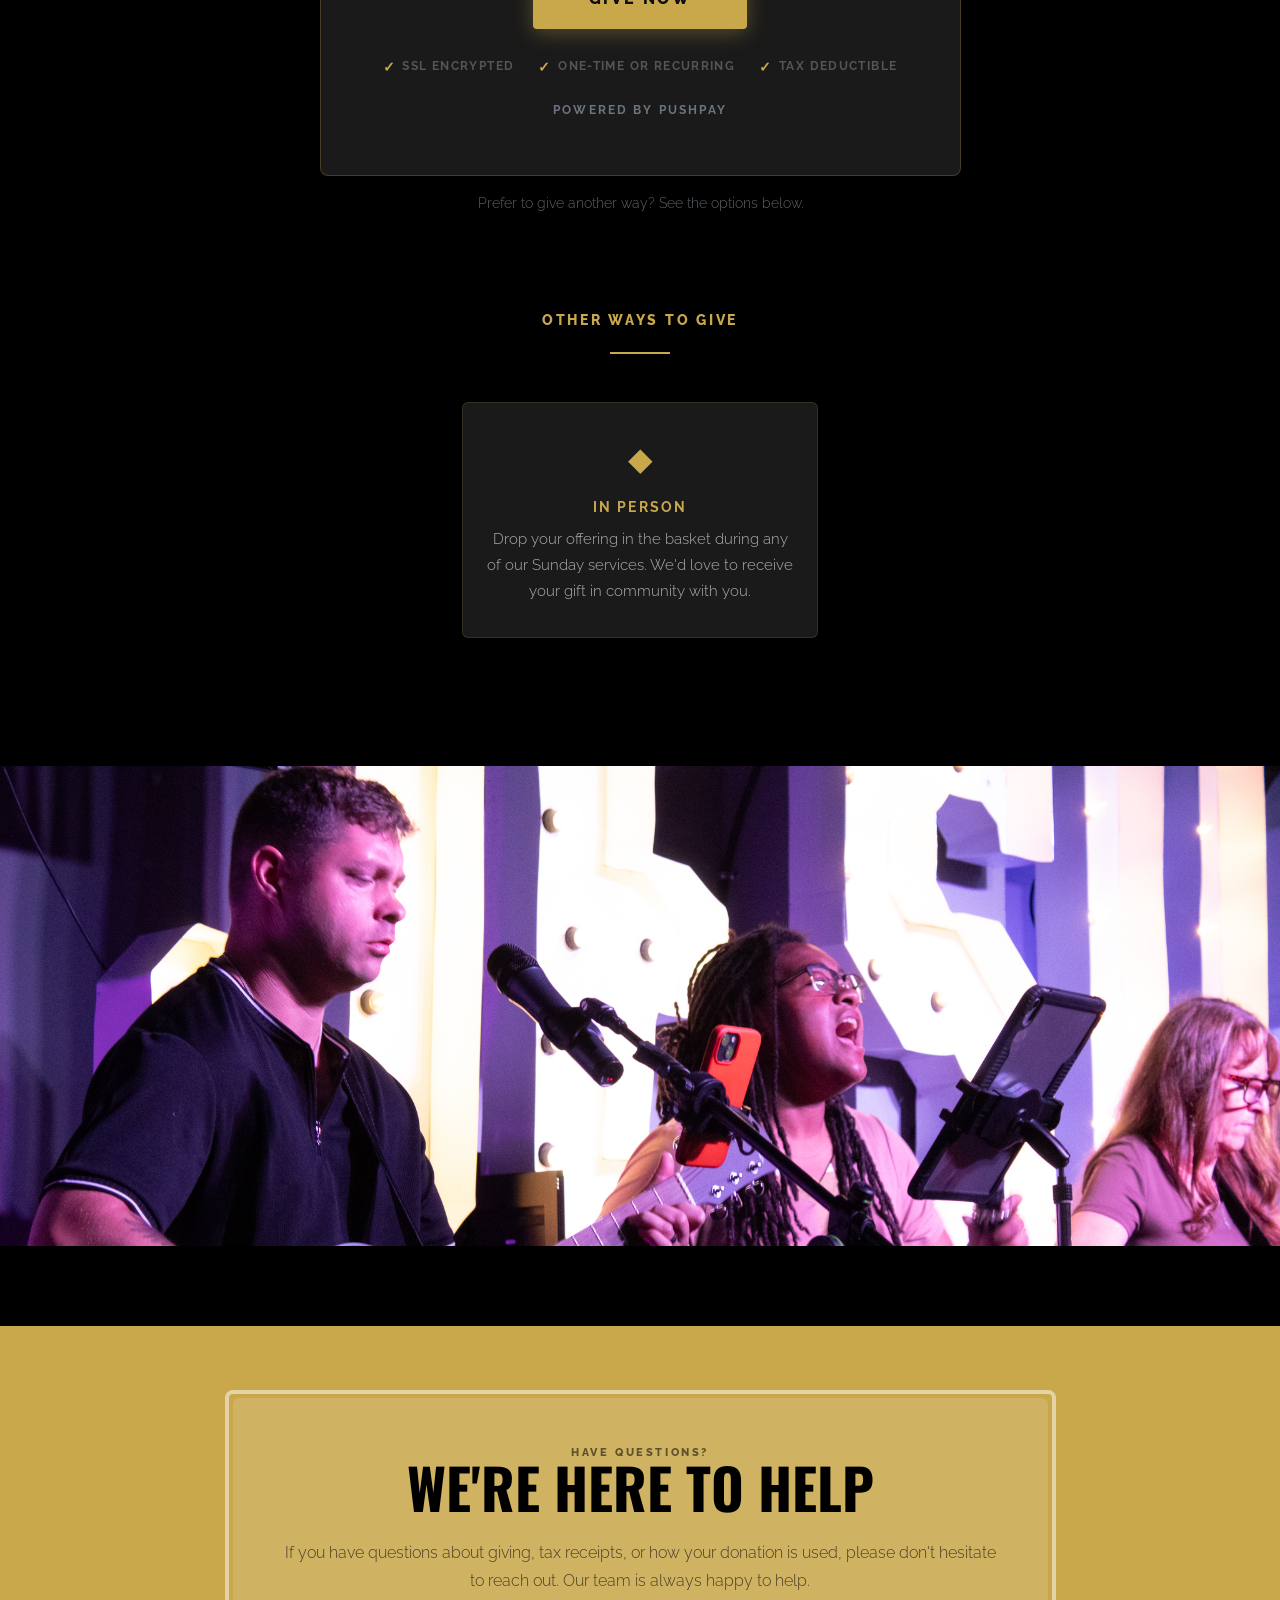
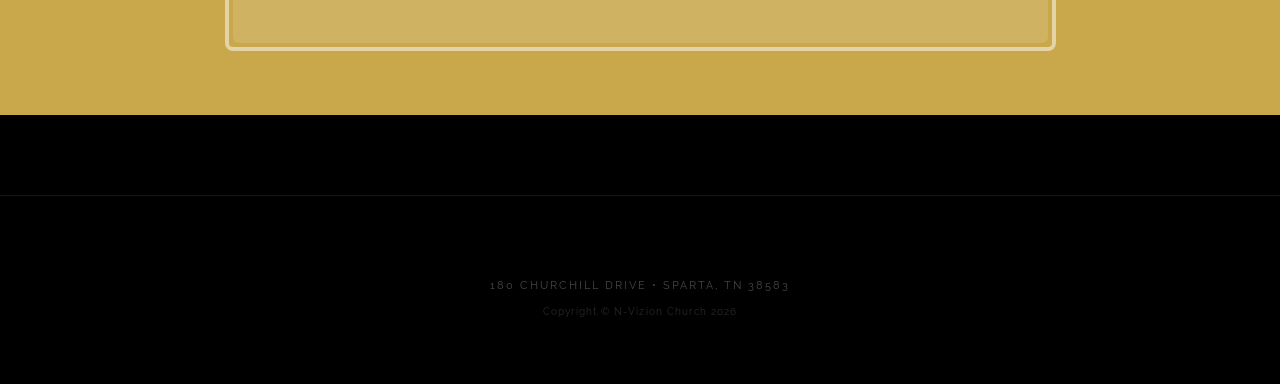
<file: Give.html>
<!DOCTYPE html>
<html lang="en">
    <head>
        <meta charset="utf-8" />
        <meta name="viewport" content="width=device-width, initial-scale=1, shrink-to-fit=no" />
        <meta name="description" content="Give online to N-Vizion Church" />
        <meta name="author" content="" />
        <title>N-Vizion Church - Give</title>
        <link rel="icon" type="image/x-icon" href="assets/favicon.ico" />
        <!-- Google fonts-->
            <link href="https://fonts.googleapis.com/css2?family=Oswald:wght@400;500;600;700&family=Raleway:wght@300;400;600;700;800;900&family=Lora:ital,wght@0,400;0,700;1,400&display=swap" rel="stylesheet" />
        <!-- Core theme CSS (includes Bootstrap)-->
        <link href="css/styles.css" rel="stylesheet" />
        <link href="css/mobile.css" rel="stylesheet" />
        <style>
            /* Give page specific styles */
            .give-hero {
                padding: 4rem 0 2rem;
            }
            .give-hero .section-heading-upper {
                letter-spacing: 0.2em;
            }
            .scripture-band {
                background: linear-gradient(135deg, rgba(201, 168, 76, 0.15) 0%, rgba(201, 168, 76, 0.05) 100%);
                border-top: 1px solid rgba(201, 168, 76, 0.3);
                border-bottom: 1px solid rgba(201, 168, 76, 0.3);
                padding: 3rem 0;
                margin-bottom: 0;
            }
            .scripture-text {
                font-family: 'Lora', serif;
                font-style: italic;
                font-size: 1.35rem;
                line-height: 1.9;
                color: #e8e8e8;
                max-width: 680px;
                margin: 0 auto;
            }
            .scripture-ref {
                font-family: 'Raleway', sans-serif;
                font-weight: 700;
                font-size: 0.85rem;
                letter-spacing: 0.15em;
                text-transform: uppercase;
                color: #c9a84c;
                margin-top: 1.25rem;
            }
            .giving-card {
                background-color: #1a1a1a;
                border-radius: 0.5rem;
                border: 1px solid rgba(201, 168, 76, 0.25);
                box-shadow: 0 12px 48px rgba(0, 0, 0, 0.6);
                padding: 3.5rem 2.5rem;
                text-align: center;
            }
            .giving-card .pushpay-logo-text {
                font-family: 'Raleway', sans-serif;
                font-size: 0.75rem;
                font-weight: 700;
                letter-spacing: 0.18em;
                text-transform: uppercase;
                color: #6c757d;
                margin-top: 1.5rem;
                display: block;
            }
            .giving-card .give-amount-hint {
                font-family: 'Raleway', sans-serif;
                font-weight: 300;
                font-size: 1rem;
                color: #b0b0b0;
                margin-bottom: 2rem;
                line-height: 1.7;
            }
            .btn-give {
                display: inline-block;
                background-color: #c9a84c;
                color: #0d0d0d;
                font-family: 'Raleway', sans-serif;
                font-weight: 800;
                font-size: 1rem;
                letter-spacing: 0.15em;
                text-transform: uppercase;
                text-decoration: none;
                padding: 1.1rem 3.5rem;
                border-radius: 0.25rem;
                transition: background-color 0.2s ease, transform 0.15s ease, box-shadow 0.2s ease;
                box-shadow: 0 4px 20px rgba(201, 168, 76, 0.35);
            }
            .btn-give:hover {
                background-color: #d4b866;
                color: #0d0d0d;
                box-shadow: 0 8px 28px rgba(201, 168, 76, 0.5);
            }
            .btn-give:active {
                transform: scale(0.97);
            }
            .secure-badges {
                display: flex;
                justify-content: center;
                align-items: center;
                gap: 1.5rem;
                margin-top: 1.75rem;
                flex-wrap: wrap;
            }
            .secure-badge {
                font-family: 'Raleway', sans-serif;
                font-size: 0.72rem;
                font-weight: 700;
                letter-spacing: 0.12em;
                text-transform: uppercase;
                color: #555;
                display: flex;
                align-items: center;
                gap: 0.4rem;
            }
            .secure-badge::before {
                content: '✓';
                color: #c9a84c;
                font-size: 0.85rem;
            }
            .give-ways {
                padding: 3rem 0;
            }
            .give-way-card {
                background-color: #1a1a1a;
                border: 1px solid rgba(201, 168, 76, 0.15);
                border-radius: 0.375rem;
                padding: 2rem 1.5rem;
                height: 100%;
                transition: border-color 0.2s ease;
            }
            .give-way-card:hover {
                border-color: rgba(201, 168, 76, 0.45);
            }
            .give-way-icon {
                font-size: 2rem;
                margin-bottom: 1rem;
                color: #c9a84c;
            }
            .give-way-card h4 {
                font-family: 'Raleway', sans-serif;
                font-weight: 700;
                font-size: 0.85rem;
                letter-spacing: 0.15em;
                text-transform: uppercase;
                color: #c9a84c;
                margin-bottom: 0.75rem;
            }
            .give-way-card p {
                font-family: 'Raleway', sans-serif;
                font-weight: 300;
                font-size: 0.95rem;
                color: #b0b0b0;
                margin-bottom: 0;
                line-height: 1.7;
            }
            .divider-gold {
                width: 60px;
                height: 2px;
                background-color: #c9a84c;
                margin: 1.5rem auto;
            }
          .give-grid, .give-section > .container { max-width: 900px; margin: 0 auto; }
  .ph-label, .ph-title, .ph-subtitle { text-align: center; }

            /* ── Photo Hero ── */
            .page-hero { position: relative; overflow: hidden; padding: 9rem 2rem 8rem; min-height: 420px; }
            .page-hero-bg {
                position: absolute;
                inset: 0;
                background-image: url('assets/img/intro.jpg');
                background-size: cover;
                background-position: center 68%;
                opacity: 0.38;
                z-index: 0;
            }
            .page-hero .container { position: relative; z-index: 1; }

            /* ── Worship team photo strip ── */
            .give-photo-strip { background: #000; padding: 0; }
            .gps-wrap {
                max-width: 1400px;
                margin: 0 auto;
                height: 480px;
                overflow: hidden;
                position: relative;
            }
            .gps-wrap img {
                width: 100%;
                height: 100%;
                object-fit: cover;
                object-position: center 15%;
                display: block;
                transition: transform 0.7s cubic-bezier(.16,1,.3,1);
            }
            .gps-wrap:hover img { transform: scale(1.03); }
            @media (max-width: 600px) {
                .gps-wrap { height: 320px; }
            }
</style>

    <!-- Shared 2819-style overrides -->
    <style>
        /* ── BASE ── */
        *, *::before, *::after { box-sizing: border-box; }
        body {
            background: #000 !important;
            background-image: none !important;
            color: #fff;
            font-family: 'Raleway', sans-serif;
            margin: 0;
            padding-top: 72px;
        }

        /* ── STICKY NAV ── */
        #mainNav {
            position: fixed;
            top: 0; left: 0; right: 0;
            z-index: 1000;
            background: rgba(0,0,0,0.94);
            backdrop-filter: blur(10px);
            border-bottom: 1px solid rgba(201,168,76,0.12);
            padding: 0.85rem 0;
        }
        #mainNav .navbar-brand {
            font-family: 'Oswald', sans-serif !important;
            font-weight: 700 !important;
            font-size: 1.25rem !important;
            letter-spacing: 0.1em;
            color: #fff !important;
            text-transform: uppercase;
        }
        #mainNav .nav-link {
            font-family: 'Raleway', sans-serif !important;
            font-weight: 800 !important;
            font-size: 0.68rem !important;
            letter-spacing: 0.2em;
            text-transform: uppercase;
            color: rgba(255,255,255,0.65) !important;
            transition: color 0.2s;
            padding: 0.4rem 0.75rem;
        }
        #mainNav .nav-link:hover,
        #mainNav .nav-item.active .nav-link { color: #c9a84c !important; }

        /* ── PAGE HERO BANNER ── */
        .page-hero {
            background: #000;
            border-bottom: 1px solid rgba(201,168,76,0.15);
            padding: 4.5rem 2rem 3.5rem;
            text-align: center;
        }
        .page-hero .ph-label {
            font-family: 'Raleway', sans-serif;
            font-weight: 800;
            font-size: 0.65rem;
            letter-spacing: 0.28em;
            text-transform: uppercase;
            color: #c9a84c;
            margin-bottom: 0.75rem;
        }
        .page-hero .ph-title {
            font-family: 'Oswald', sans-serif;
            font-weight: 700;
            font-size: clamp(2.75rem, 7vw, 6rem);
            text-transform: uppercase;
            color: #fff;
            line-height: 0.95;
        }
        .page-hero .ph-title em { font-style: normal; color: #c9a84c; }

        /* ── SECTION LABELS ── */
        .section-heading .section-heading-upper {
            font-family: 'Raleway', sans-serif !important;
            font-weight: 800 !important;
            font-size: 0.68rem !important;
            letter-spacing: 0.24em;
            color: #c9a84c;
        }
        .section-heading .section-heading-lower {
            font-family: 'Oswald', sans-serif !important;
            font-weight: 700 !important;
            font-size: clamp(2rem, 5vw, 3.5rem) !important;
            color: #fff;
            line-height: 1.0;
        }

        /* ── CARDS & CONTENT BLOCKS ── */
        .bg-faded { background-color: #0e0e0e !important; border: 1px solid rgba(201,168,76,0.12); }
        .about-heading .about-heading-content { background: #0e0e0e; }
        p { color: rgba(255,255,255,0.6); }

        /* ── CTA BAND ── */
        .cta { background: #c9a84c !important; padding-top: 4rem !important; padding-bottom: 4rem !important; }
        .cta .section-heading-upper { color: rgba(0,0,0,0.55) !important; }
        .cta .section-heading-lower { color: #000 !important; }
        .cta p { color: rgba(0,0,0,0.65) !important; }
        .cta .bg-faded { background: rgba(255,255,255,0.12) !important; border: none !important; }
        .cta .cta-inner:before { border-color: rgba(255,255,255,0.5) !important; }

        /* ── BUTTONS ── */
        .btn-primary {
            background: #c9a84c !important;
            border-color: #c9a84c !important;
            color: #000 !important;
            font-family: 'Raleway', sans-serif;
            font-weight: 800;
            font-size: 0.68rem;
            letter-spacing: 0.18em;
            text-transform: uppercase;
            border-radius: 0;
            padding: 0.85rem 2rem;
            transition: background 0.2s, transform 0.15s;
        }
        .btn-primary:hover { background: #e8c86a !important; border-color: #e8c86a !important; }
        .btn-primary:active { transform: scale(0.97); }

        /* ── FOOTER ── */
        .site-footer {
            background: #000;
            border-top: 1px solid rgba(201,168,76,0.12);
            padding: 5rem 2rem 3rem;
            text-align: center;
        }
        .site-footer .footer-wordmark {
            font-family: 'Oswald', sans-serif;
            font-weight: 700;
            font-size: clamp(4rem, 12vw, 10rem);
            text-transform: uppercase;
            color: rgba(255,255,255,0.05);
            letter-spacing: 0.04em;
            line-height: 1;
            margin-bottom: 2rem;
            user-select: none;
        }
        .site-footer .footer-address {
            font-family: 'Raleway', sans-serif;
            font-size: 0.7rem;
            letter-spacing: 0.18em;
            text-transform: uppercase;
            color: rgba(255,255,255,0.28);
            margin-bottom: 0.4rem;
        }
        .site-footer .footer-copy {
            font-family: 'Raleway', sans-serif;
            font-size: 0.65rem;
            color: rgba(255,255,255,0.16);
            letter-spacing: 0.1em;
        }
        body > header { display: none !important; }
    
        /* ── LOGO ── */
        .nav-logo {
            height: 52px;
            width: auto;
            display: block;
        }
        .footer-logo-img {
            width: min(260px, 65%);
            height: auto;
            margin: 0 auto 2rem;
            display: block;
            opacity: 0.85;
        }
        .site-footer .footer-wordmark { display: none; }
</style>
        <style id="shared-nav-css">
        .site-nav {
            position: fixed;
            top: 0; left: 0; right: 0;
            z-index: 1000;
            padding: 0.85rem 0;
            background: rgba(0,0,0,0);
            transition: background 0.4s ease, padding 0.4s ease;
        }
        .site-nav.scrolled {
            background: rgba(0,0,0,0.94);
            backdrop-filter: blur(12px);
            padding: 0.5rem 0;
            border-bottom: 1px solid rgba(201,168,76,0.13);
        }
        .nav-inner {
            display: flex;
            align-items: center;
            justify-content: space-between;
            max-width: 1200px;
            margin: 0 auto;
            padding: 0 1.5rem;
        }
        .nav-logo-wrap a { display: flex; align-items: center; text-decoration: none; }
        .nav-logo { height: 48px; width: auto; object-fit: contain; }
        .nav-links {
            display: flex;
            align-items: center;
            gap: 2.2rem;
            list-style: none;
            margin: 0; padding: 0;
        }
        .nav-links a {
            font-family: 'Raleway', sans-serif;
            font-size: 0.7rem;
            font-weight: 700;
            letter-spacing: 0.18em;
            text-transform: uppercase;
            color: rgba(255,255,255,0.65);
            text-decoration: none;
            transition: color 0.2s;
        }
        .nav-links a:hover, .nav-links a.active { color: #fff; }
        .nav-cta {
            font-family: 'Raleway', sans-serif !important;
            font-size: 0.68rem !important;
            font-weight: 800 !important;
            letter-spacing: 0.18em !important;
            text-transform: uppercase !important;
            color: #000 !important;
            background: #c9a84c !important;
            padding: 0.55rem 1.3rem !important;
            border-radius: 2px !important;
            text-decoration: none !important;
            transition: background 0.2s !important;
        }
        .nav-cta:hover { background: #e8c86a !important; color: #000 !important; }
        .nav-toggle {
            display: none;
            flex-direction: column;
            gap: 5px;
            background: none;
            border: none;
            cursor: pointer;
            padding: 4px;
        }
        .nav-toggle span { display: block; width: 24px; height: 2px; background: #fff; }
        .mobile-menu {
            display: none;
            flex-direction: column;
            gap: 0;
            background: rgba(0,0,0,0.97);
            padding: 1.5rem 1.5rem 2rem;
            border-top: 1px solid rgba(201,168,76,0.15);
        }
        .mobile-menu.open { display: flex; }
        .mobile-menu a {
            font-family: 'Raleway', sans-serif;
            font-size: 0.78rem;
            font-weight: 700;
            letter-spacing: 0.15em;
            text-transform: uppercase;
            color: rgba(255,255,255,0.7);
            text-decoration: none;
            padding: 0.85rem 0;
            border-bottom: 1px solid rgba(255,255,255,0.06);
            transition: color 0.2s;
        }
        .mobile-menu a:hover { color: #fff; }
        .mobile-menu .nav-cta {
            margin-top: 1.25rem;
            text-align: center;
            border-bottom: none !important;
        }
        @media (max-width: 900px) {
            .nav-links { display: none; }
            .nav-toggle { display: flex; }
        }

        /* ──────────────────────────────────────────
           SCROLL REVEAL SYSTEM
           ───────────────────────────────────────── */
        .reveal {
                opacity: 0;
                transform: translateY(24px);
                transition: opacity 0.75s cubic-bezier(.16,1,.3,1), transform 0.75s cubic-bezier(.16,1,.3,1);
        }
        .reveal.delay-1 { transition-delay: 0.1s; }
        .reveal.delay-2 { transition-delay: 0.2s; }
        .reveal.delay-3 { transition-delay: 0.35s; }
        .reveal.delay-4 { transition-delay: 0.5s; }
        .reveal.visible { opacity: 1; transform: translateY(0); }
        .reveal-left  { opacity: 0; transform: translateX(-32px); transition: opacity 0.75s cubic-bezier(.16,1,.3,1), transform 0.75s cubic-bezier(.16,1,.3,1); }
        .reveal-right { opacity: 0; transform: translateX(32px);  transition: opacity 0.75s cubic-bezier(.16,1,.3,1), transform 0.75s cubic-bezier(.16,1,.3,1); }
        .reveal-left.visible, .reveal-right.visible { opacity: 1; transform: translate(0); }

        /* offset fixed nav */
        body { padding-top: 80px !important; }
        /* hide legacy Bootstrap header */
        header { display: none !important; }
    </style>
</head>
    <body>
<!-- Navigation-->
        <nav class="site-nav" id="siteNav">
    <div class="nav-inner">
        <div class="nav-logo-wrap">
            <a href="index.html">
                <img src="assets/img/logo-gold.jpg" alt="N-Vizion Church" class="nav-logo" />
            </a>
        </div>
        <ul class="nav-links">
            <li><a href="index.html">Home</a></li>
            <li><a href="about.html">About</a></li>
            <li><a href="Events.html">Events</a></li>
            <li><a href="Media.html">Messages</a></li>
            <li><a href="Prayer Request.html">Prayer</a></li>
            <li><a href="Give.html" class="active">Give</a></li>
            <li><a href="newcomers.html" class="nav-cta">I'm New</a></li>
        </ul>
        <button class="nav-toggle" id="navToggle" aria-label="Open menu">
            <span></span><span></span><span></span>
        </button>
    </div>
    <div class="mobile-menu" id="mobileMenu">
        <a href="index.html">Home</a>
        <a href="about.html">About</a>
        <a href="Events.html">Events</a>
        <a href="Media.html">Messages</a>
        <a href="Prayer Request.html">Prayer</a>
        <a href="Give.html" class="active">Give</a>
        <a href="newcomers.html" class="nav-cta">I'm New</a>
    </div>
</nav>


        <!-- Page Hero -->
        <div class="page-hero">
            <div class="page-hero-bg"></div>
            <div class="container">
                <p class="ph-label reveal">Support the Work</p>
                <h1 class="ph-title reveal delay-1">Give<br><em>Online</em></h1>
            </div>
        </div>
        <!-- Hero Intro Section -->
        <section class="page-section give-hero">
            <div class="container">
                <div class="row justify-content-center">
                    <div class="col-lg-8 text-center">
                        <h2 class="section-heading mb-3 reveal">
                            <span class="section-heading-upper">Your Gift Makes a Difference</span>
                            <span class="section-heading-lower">Sow Into the Kingdom</span>
                        </h2>
                        <div class="divider-gold"></div>
                        <p class="text-center" style="font-family:'Raleway',sans-serif; font-weight:300; color:#b0b0b0; font-size:1.05rem; max-width:600px; margin:0 auto;">
                            When you give to N-Vizion Church, you partner with us in spreading the Gospel, reaching our community, and building the next generation of believers. Every seed planted here has eternal impact.
                        </p>
                    </div>
                </div>
            </div>
        </section>

        <!-- Scripture Band -->
        <div class="scripture-band reveal">
            <div class="container">
                <div class="text-center">
                    <p class="scripture-text">
                        "Each of you should give what you have decided in your heart to give, not reluctantly or under compulsion, for God loves a cheerful giver."
                    </p>
                    <p class="scripture-ref">2 Corinthians 9:7</p>
                </div>
            </div>
        </div>

        <!-- Online Giving Section -->
        <section class="page-section">
            <div class="container">
                <div class="row justify-content-center mb-4">
                    <div class="col-lg-8 text-center">
                        <h2 class="section-heading mb-3 reveal">
                            <span class="section-heading-upper">Secure &amp; Simple</span>
                            <span class="section-heading-lower">Give Online</span>
                        </h2>
                        <div class="divider-gold"></div>
                    </div>
                </div>
                <div class="row justify-content-center">
                    <div class="col-lg-7 col-md-9">
                        <div class="giving-card reveal delay-1">
                            <p class="give-amount-hint">
                                Choose a one-time or recurring gift amount and give securely through Pushpay. Every contribution — big or small — makes an eternal impact.
                            </p>
                            <a class="btn-give" href="https://pushpay.com/g/nvizionchurch" target="_blank" rel="noopener noreferrer">
                                Give Now
                            </a>
                            <div class="secure-badges">
                                <span class="secure-badge">SSL Encrypted</span>
                                <span class="secure-badge">One-Time or Recurring</span>
                                <span class="secure-badge">Tax Deductible</span>
                            </div>
                            <span class="pushpay-logo-text">Powered by Pushpay</span>
                        </div>
                        <p class="text-center mt-3" style="font-family:'Raleway',sans-serif; font-weight:300; color:#6c757d; font-size:0.85rem;">
                            Prefer to give another way? See the options below.
                        </p>
                    </div>
                </div>
            </div>
        </section>

        <!-- Other Ways to Give -->
        <section class="page-section give-ways" style="padding-top:0;">
            <div class="container">
                <div class="row justify-content-center mb-4">
                    <div class="col-12 text-center">
                        <h3 style="font-family:'Raleway',sans-serif; font-weight:800; font-size:0.85rem; letter-spacing:0.2em; text-transform:uppercase; color:#c9a84c;">
                            Other Ways to Give
                        </h3>
                        <div class="divider-gold"></div>
                    </div>
                </div>
                <div class="row g-4 justify-content-center">
                    <div class="col-md-4">
                        <div class="give-way-card text-center reveal">
                            <div class="give-way-icon">&#9670;&#65038;</div>
                            <h4>In Person</h4>
                            <p>Drop your offering in the basket during any of our Sunday services. We'd love to receive your gift in community with you.</p>
                        </div>
                    </div>
            </div>
        </section>

        <!-- Worship team photo strip -->
        <section class="give-photo-strip">
            <div class="gps-wrap">
                <img src="assets/img/worship-team-singing.jpg" alt="Worship team at N-Vizion Church" />
            </div>
        </section>

        <!-- CTA Bottom Band -->
        <section class="page-section cta">
            <div class="container">
                <div class="row">
                    <div class="col-xl-9 mx-auto">
                        <div class="cta-inner bg-faded text-center rounded reveal">
                            <h2 class="section-heading mb-4">
                                <span class="section-heading-upper">Have Questions?</span>
                                <span class="section-heading-lower">We're Here to Help</span>
                            </h2>
                            <p class="mb-0" style="font-family:'Raleway',sans-serif; font-weight:300;">
                                If you have questions about giving, tax receipts, or how your donation is used, please don't hesitate to reach out. Our team is always happy to help.
                            </p>
                        </div>
                    </div>
                </div>
            </div>
        </section>

        <footer class="site-footer">
            <p class="footer-address">180 Churchill Drive &bull; Sparta, TN 38583</p>
            <p class="footer-copy">Copyright &copy; N-Vizion Church 2026</p>
        </footer>
        <!-- Bootstrap core JS-->
        <script src="https://cdn.jsdelivr.net/npm/bootstrap@5.2.3/dist/js/bootstrap.bundle.min.js"></script>
        <!-- Core theme JS-->
        <script src="js/scripts.js"></script>
        
        <script id="shared-nav-js">
        (function(){
            function initNav() {
                var nav = document.getElementById('siteNav');
                if(nav) window.addEventListener('scroll', function(){ nav.classList.toggle('scrolled', window.scrollY > 40); }, { passive: true });
                var toggle = document.getElementById('navToggle');
                var menu   = document.getElementById('mobileMenu');
                if(toggle && menu){
                    toggle.addEventListener('click', function(e){ e.stopPropagation(); menu.classList.toggle('open'); });
                    toggle.addEventListener('touchend', function(e){ e.preventDefault(); menu.classList.toggle('open'); });
                }
                if(menu) menu.querySelectorAll('a').forEach(function(a){ a.addEventListener('click', function(){ menu.classList.remove('open'); }); });
                var observer = new IntersectionObserver(function(entries){
                    entries.forEach(function(e){ if(e.isIntersecting){ e.target.classList.add('visible'); observer.unobserve(e.target); } });
                }, { threshold: 0.1 });
                document.querySelectorAll('.reveal').forEach(function(el){ observer.observe(el); });
            }
            if(document.readyState === 'loading'){ document.addEventListener('DOMContentLoaded', initNav); } else { initNav(); }
        })();
        </script>
</body>
</html>
</file>
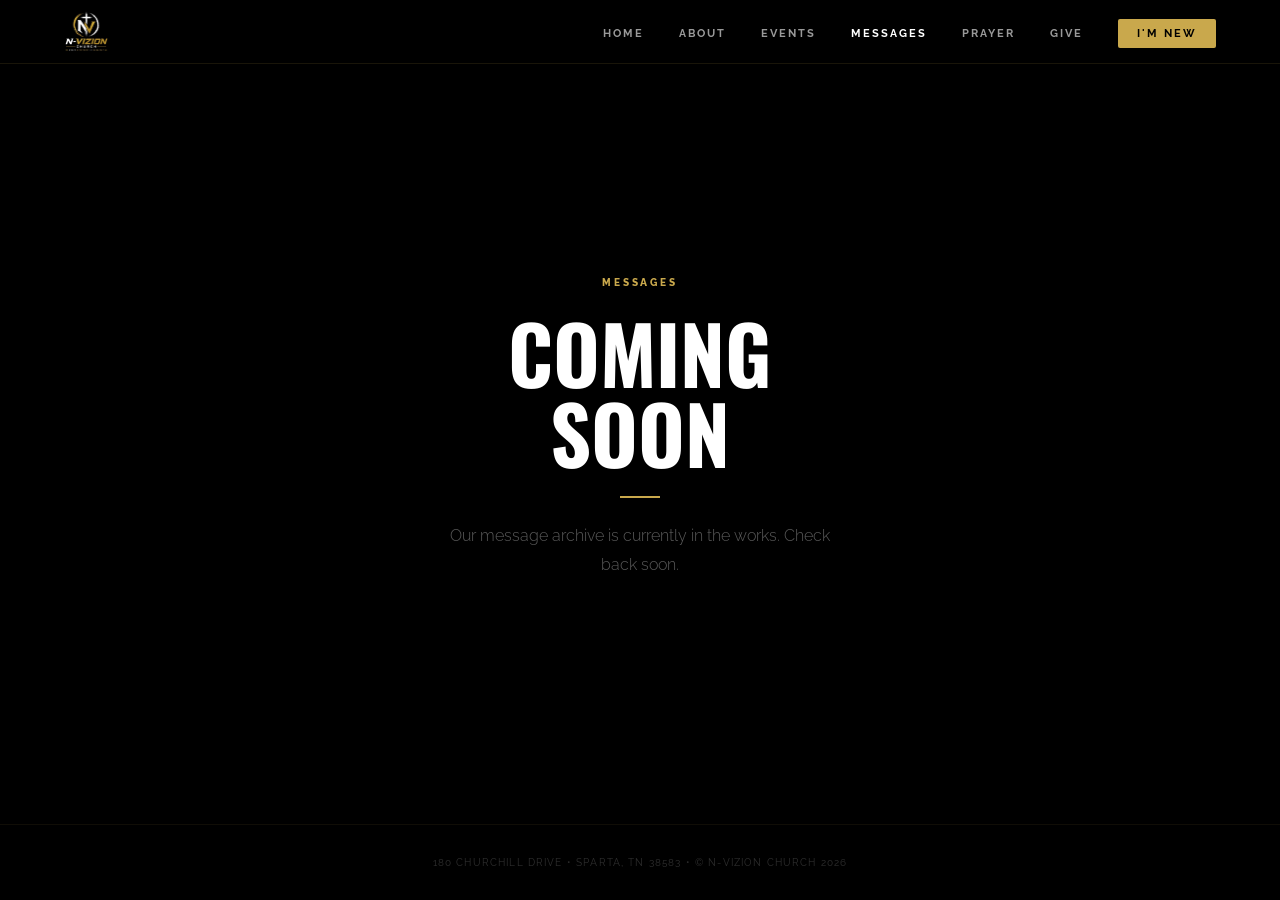
<file: Media.html>
<!DOCTYPE html>
<html lang="en">
<head>
    <meta charset="utf-8" />
    <meta name="viewport" content="width=device-width, initial-scale=1" />
    <meta name="description" content="N-Vizion Church Messages — Coming Soon" />
    <title>Messages — N-Vizion Church</title>
    <link rel="icon" type="image/x-icon" href="assets/favicon.ico" />
    <link href="https://fonts.googleapis.com/css2?family=Oswald:wght@400;700&family=Raleway:wght@700;800;900&family=Lora:ital,wght@0,400;1,400&display=swap" rel="stylesheet" />
    <style>
    *, *::before, *::after { box-sizing: border-box; margin: 0; padding: 0; }
    body { background: #000; color: #fff; font-family: 'Raleway', sans-serif; min-height: 100vh; display: flex; flex-direction: column; }

    /* Nav */
    .site-nav { position: fixed; top: 0; left: 0; right: 0; z-index: 100; background: rgba(0,0,0,.94); backdrop-filter: blur(12px); border-bottom: 1px solid rgba(201,168,76,.12); padding: .6rem 0; }
    .nav-inner { display: flex; align-items: center; justify-content: space-between; max-width: 1200px; margin: 0 auto; padding: 0 1.5rem; }
    .nav-links { display: flex; align-items: center; gap: 2.2rem; list-style: none; }
    .nav-links a { font-size: .68rem; font-weight: 700; letter-spacing: .18em; text-transform: uppercase; color: rgba(255,255,255,.6); text-decoration: none; transition: color .2s; }
    .nav-links a:hover, .nav-links a.active { color: #fff; }
    .nav-cta { color: #000 !important; background: #c9a84c; padding: .5rem 1.2rem; border-radius: 2px; }
    .nav-cta:hover { background: #e8c86a !important; }
    .nav-toggle { display: none; flex-direction: column; gap: 5px; background: none; border: none; cursor: pointer; padding: 4px; }
    .nav-toggle span { display: block; width: 24px; height: 2px; background: #fff; }
    .mobile-menu { display: none; flex-direction: column; background: rgba(0,0,0,.97); padding: 1.5rem 1.5rem 2rem; border-top: 1px solid rgba(201,168,76,.15); }
    .mobile-menu.open { display: flex; }
    .mobile-menu a { font-size: .78rem; font-weight: 700; letter-spacing: .15em; text-transform: uppercase; color: rgba(255,255,255,.7); text-decoration: none; padding: .85rem 0; border-bottom: 1px solid rgba(255,255,255,.06); }
    .mobile-menu .nav-cta { margin-top: 1.25rem; text-align: center; border-bottom: none; }
    .nav-logo-wrap a { display: flex; align-items: center; text-decoration: none; }
    .nav-logo { height: 44px; width: auto; object-fit: contain; display: block; }
    @media (max-width: 900px) { .nav-links { display: none; } .nav-toggle { display: flex; } }

    /* Main content */
    main { flex: 1; display: flex; align-items: center; justify-content: center; padding: 8rem 2rem 6rem; text-align: center; }
    .eyebrow { font-size: .62rem; font-weight: 800; letter-spacing: .3em; text-transform: uppercase; color: #c9a84c; margin-bottom: 1.5rem; }
    h1 { font-family: 'Oswald', sans-serif; font-size: clamp(2.5rem, 8vw, 5rem); font-weight: 700; text-transform: uppercase; color: #fff; line-height: 1; margin-bottom: 1.5rem; }
    .line { width: 40px; height: 2px; background: #c9a84c; margin: 0 auto 1.5rem; }
    .sub { font-family: 'Raleway', sans-serif; font-weight: 300; font-size: 1rem; color: rgba(255,255,255,.35); line-height: 1.8; max-width: 380px; margin: 0 auto; }


    /* ──────────────────────────────────────────
       SCROLL REVEAL SYSTEM
       ───────────────────────────────────────── */
    .reveal {
        opacity: 0;
        transform: translateY(24px);
        transition: opacity 0.75s cubic-bezier(.16,1,.3,1), transform 0.75s cubic-bezier(.16,1,.3,1);
    }
    .reveal.delay-1 { transition-delay: 0.1s; }
    .reveal.delay-2 { transition-delay: 0.2s; }
    .reveal.delay-3 { transition-delay: 0.35s; }
    .reveal.delay-4 { transition-delay: 0.5s; }
    .reveal.visible { opacity: 1; transform: translateY(0); }
    .reveal-left  { opacity: 0; transform: translateX(-32px); transition: opacity 0.75s cubic-bezier(.16,1,.3,1), transform 0.75s cubic-bezier(.16,1,.3,1); }
    .reveal-right { opacity: 0; transform: translateX(32px);  transition: opacity 0.75s cubic-bezier(.16,1,.3,1), transform 0.75s cubic-bezier(.16,1,.3,1); }
    .reveal-left.visible, .reveal-right.visible { opacity: 1; transform: translate(0); }

    /* Footer */
    footer { border-top: 1px solid rgba(201,168,76,.08); padding: 2rem; text-align: center; }
    footer p { font-size: .6rem; letter-spacing: .12em; text-transform: uppercase; color: rgba(255,255,255,.18); }
    </style>
</head>
<body>

<nav class="site-nav" id="siteNav">
    <div class="nav-inner">
        <div class="nav-logo-wrap">
            <a href="index.html">
                <img src="assets/img/logo-gold.jpg" alt="N-Vizion Church" class="nav-logo" />
            </a>
        </div>
        <ul class="nav-links">
            <li><a href="index.html">Home</a></li>
            <li><a href="about.html">About</a></li>
            <li><a href="Events.html">Events</a></li>
            <li><a href="Media.html" class="active">Messages</a></li>
            <li><a href="Prayer Request.html">Prayer</a></li>
            <li><a href="Give.html">Give</a></li>
            <li><a href="newcomers.html" class="nav-cta">I'm New</a></li>
        </ul>
        <button class="nav-toggle" id="navToggle" aria-label="Open menu">
            <span></span><span></span><span></span>
        </button>
    </div>
    <div class="mobile-menu" id="mobileMenu">
        <a href="index.html">Home</a>
        <a href="about.html">About</a>
        <a href="Events.html">Events</a>
        <a href="Media.html" class="active">Messages</a>
        <a href="Prayer Request.html">Prayer</a>
        <a href="Give.html">Give</a>
        <a href="newcomers.html" class="nav-cta">I'm New</a>
    </div>
</nav>

<main>
    <div>
        <p class="eyebrow reveal">Messages</p>
        <h1 class="reveal delay-1">Coming<br>Soon</h1>
        <div class="line reveal delay-2"></div>
        <p class="sub reveal delay-3">Our message archive is currently in the works. Check back soon.</p>
    </div>
</main>

<footer>
    <p>180 Churchill Drive &bull; Sparta, TN 38583 &bull; &copy; N-Vizion Church 2026</p>
</footer>



        <script id="shared-nav-js">
        document.addEventListener('DOMContentLoaded', function(){
            var nav = document.getElementById('siteNav');
            window.addEventListener('scroll', function(){ nav.classList.toggle('scrolled', window.scrollY > 40); }, { passive: true });
            var toggle = document.getElementById('navToggle');
            var menu   = document.getElementById('mobileMenu');
            toggle.addEventListener('click', function(e){ e.stopPropagation(); menu.classList.toggle('open'); });
            toggle.addEventListener('touchend', function(e){ e.preventDefault(); e.stopPropagation(); menu.classList.toggle('open'); });
            var observer = new IntersectionObserver(function(entries){
                entries.forEach(function(e){ if(e.isIntersecting){ e.target.classList.add('visible'); observer.unobserve(e.target); } });
            }, { threshold: 0.1 });
            document.querySelectorAll('.reveal').forEach(function(el){ observer.observe(el); });
        });
        </script>
</body>
</html>
</file>
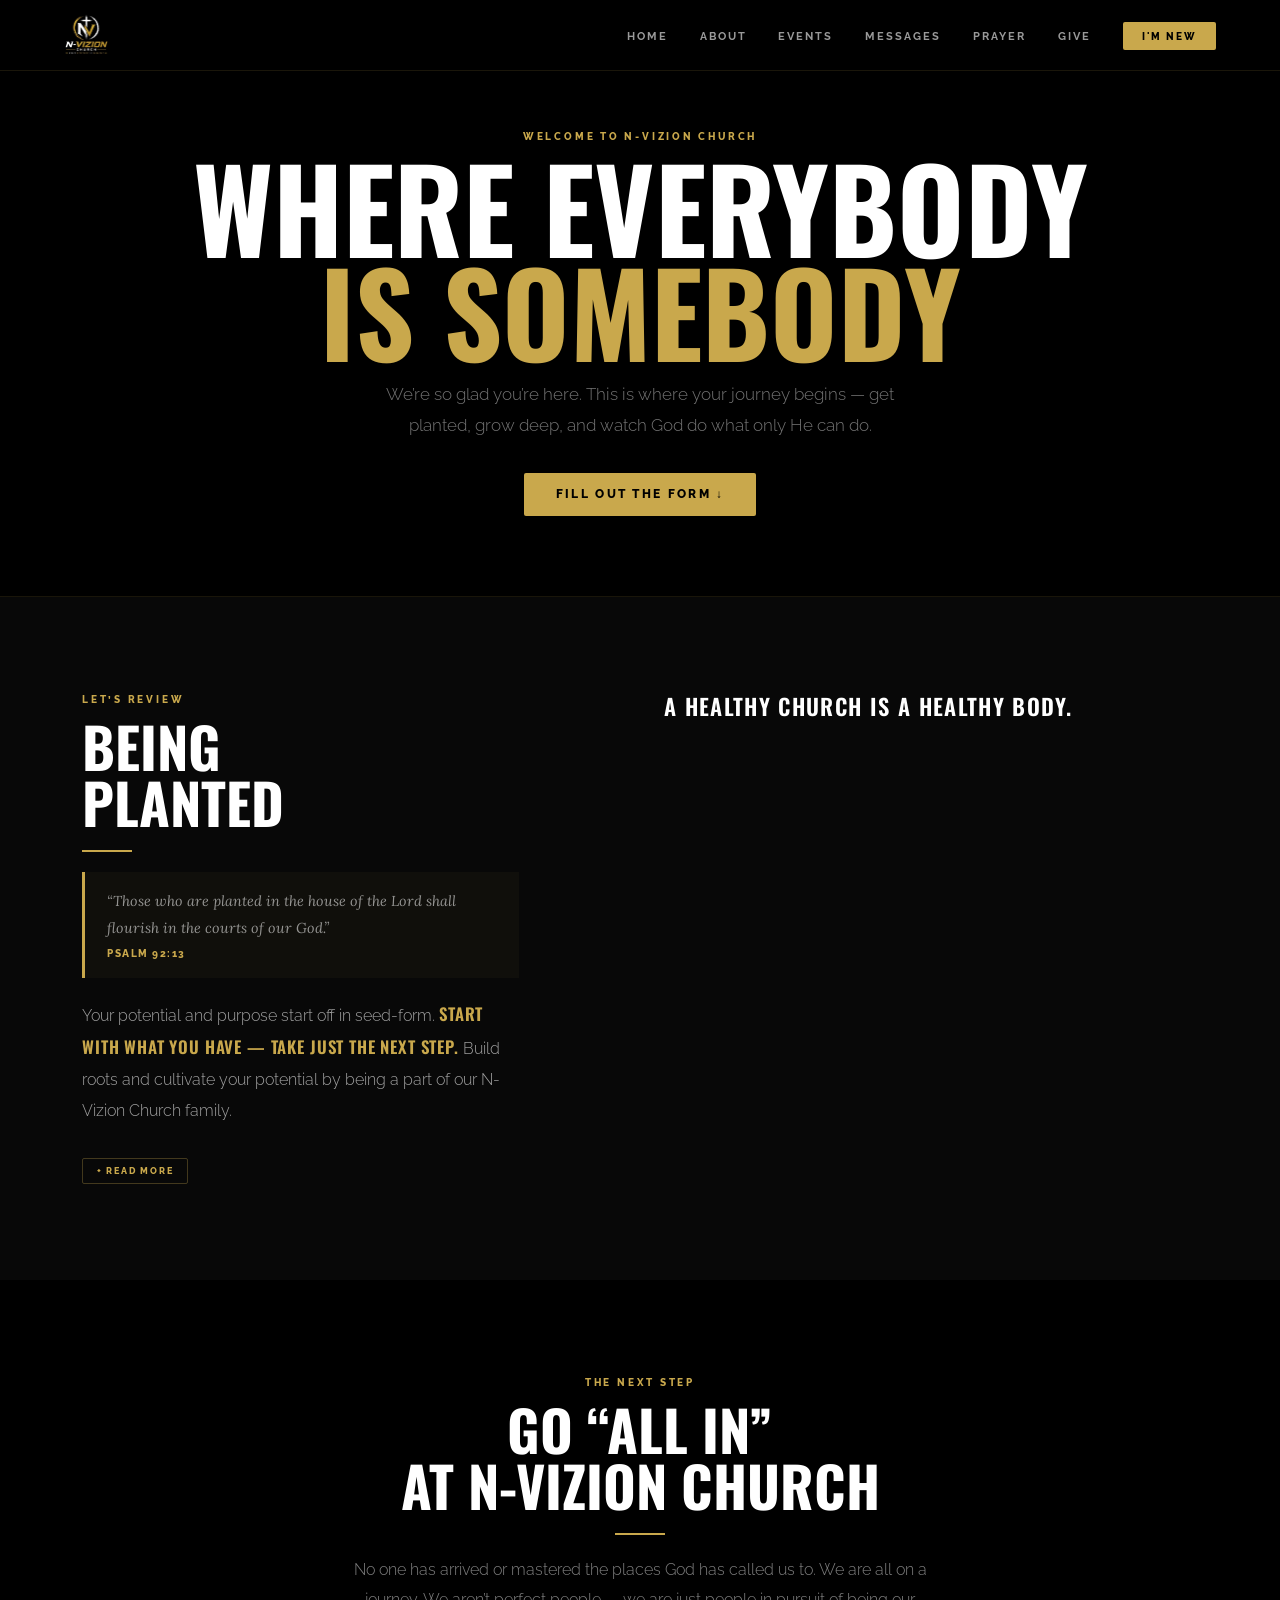
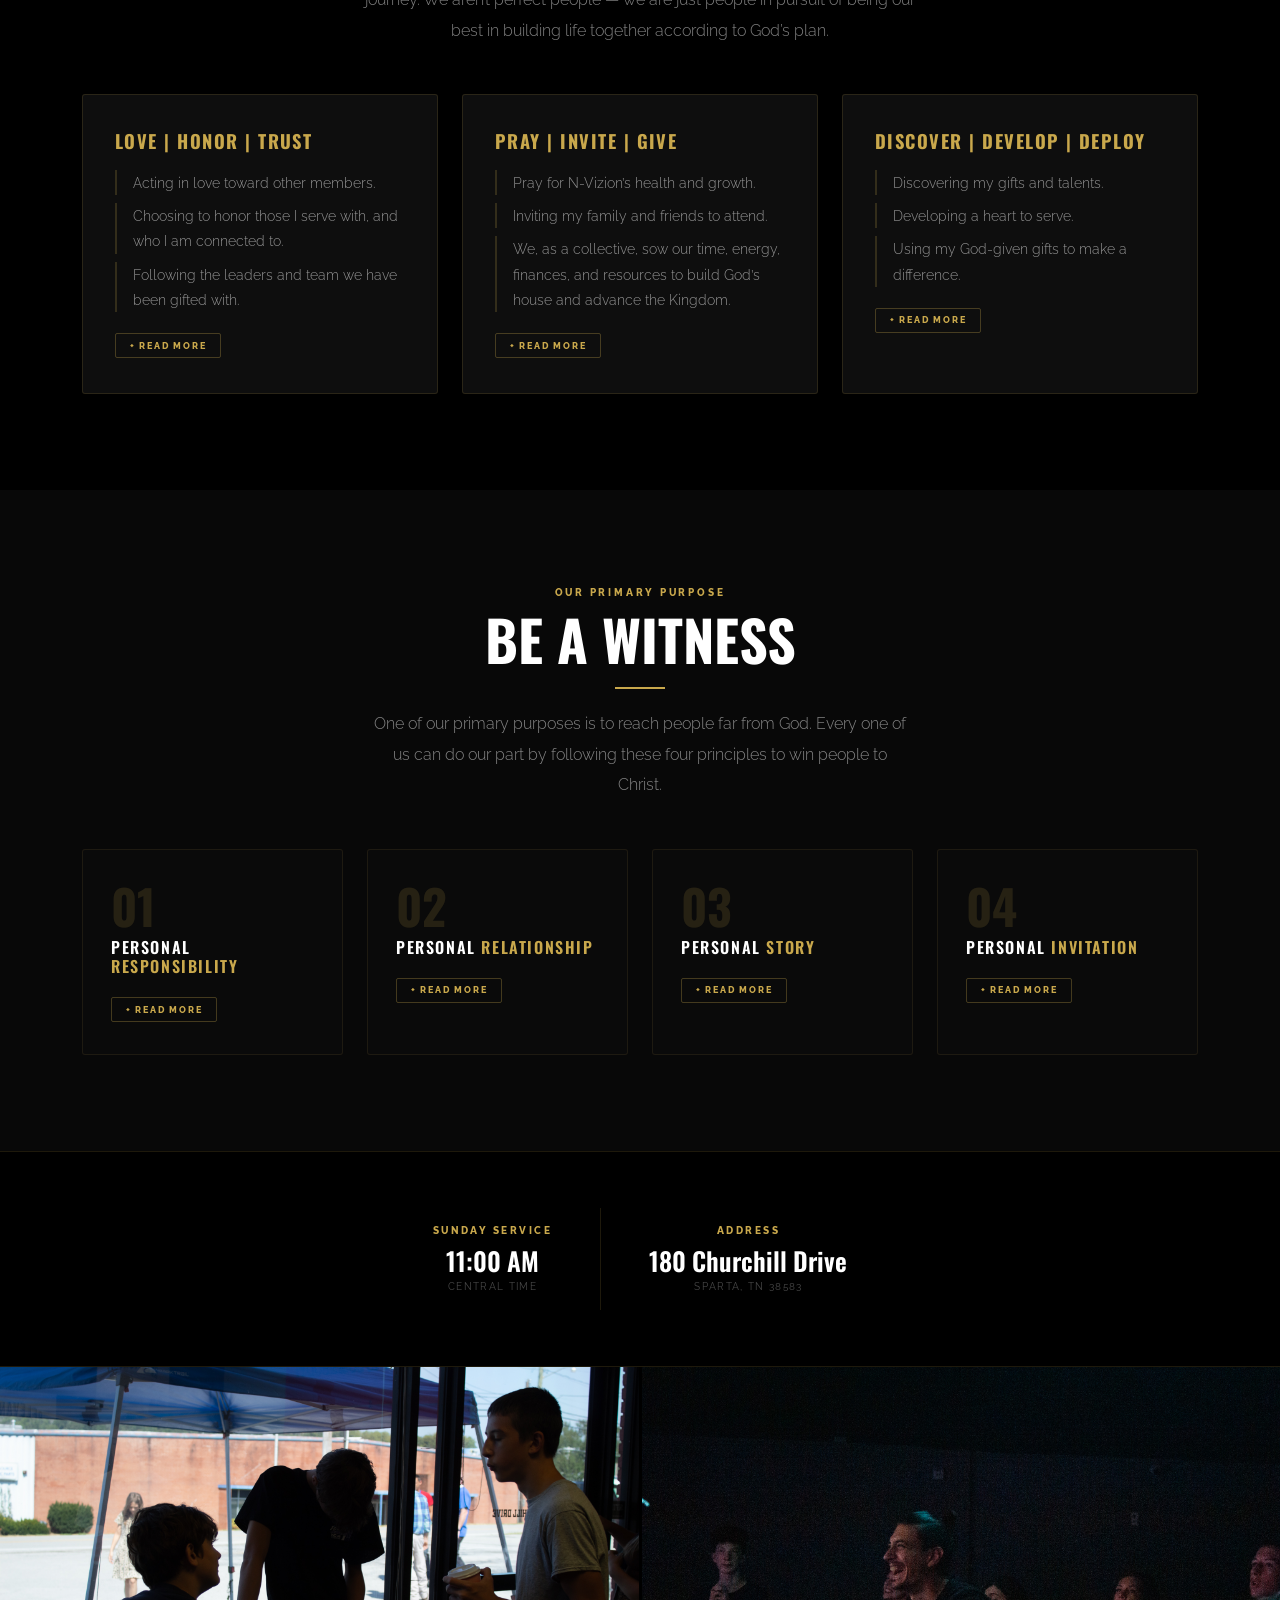
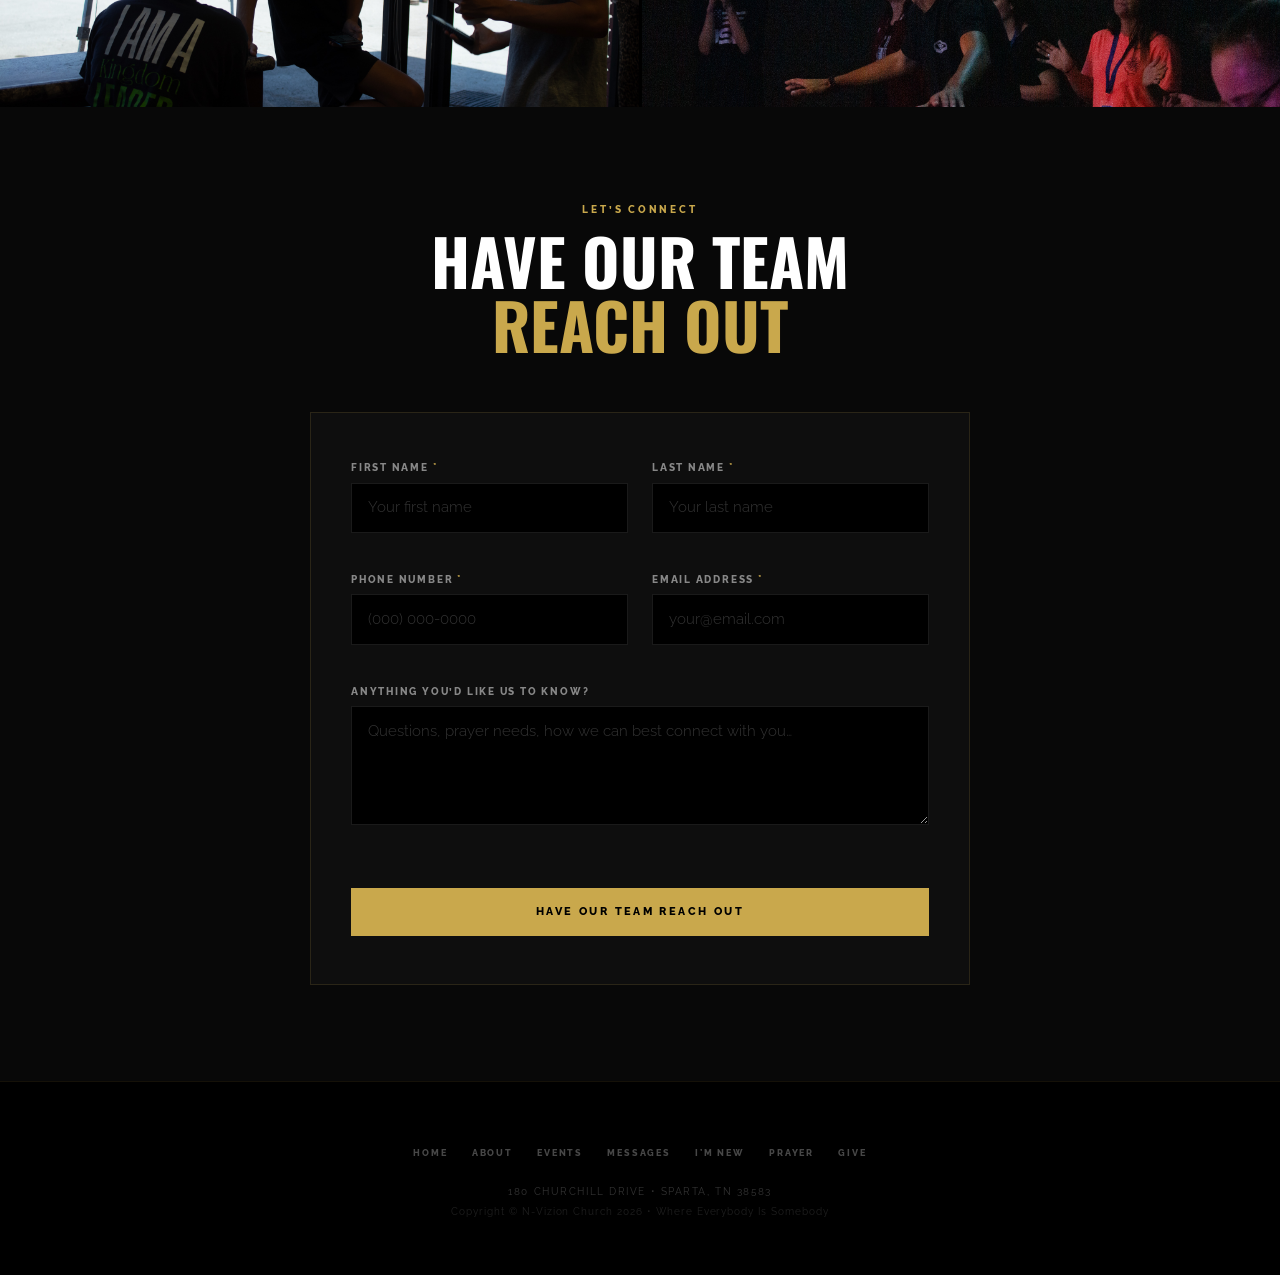
<file: newcomers.html>
<!DOCTYPE html>
<html lang="en">
<head>
    <meta charset="utf-8" />
    <meta name="viewport" content="width=device-width, initial-scale=1" />
    <meta name="description" content="New to N-Vizion Church? Get planted, go all in, and be a witness. Sparta, TN — Where Everybody Is Somebody." />
    <title>I'm New — N-Vizion Church</title>
    <link rel="icon" type="image/x-icon" href="assets/favicon.ico" />
    <link href="https://fonts.googleapis.com/css2?family=Oswald:wght@400;500;600;700&family=Raleway:wght@300;400;600;700;800;900&family=Lora:ital,wght@0,400;0,700;1,400&display=swap" rel="stylesheet" />
    <link href="https://cdn.jsdelivr.net/npm/bootstrap@5.2.3/dist/css/bootstrap.min.css" rel="stylesheet" />
    <style>
    *, *::before, *::after { box-sizing: border-box; margin: 0; padding: 0; }
    html { scroll-behavior: smooth; overflow-x: hidden; }
    body { background: #000; color: #fff; font-family: 'Raleway', sans-serif; }

    /* ── Geometric Confirmation Card ── */
    .geo-confirm {
        position: relative;
        max-width: 480px;
        margin: 0 auto;
        padding: 3rem 2.5rem;
        text-align: center;
        border: 1px solid rgba(201,168,76,0.2);
        background: linear-gradient(135deg, rgba(201,168,76,0.04) 0%, rgba(0,0,0,0) 60%);
    }
    .geo-corner {
        position: absolute;
        width: 20px;
        height: 20px;
        border-color: #c9a84c;
        border-style: solid;
    }
    .geo-corner.tl { top: -1px; left: -1px; border-width: 2px 0 0 2px; }
    .geo-corner.tr { top: -1px; right: -1px; border-width: 2px 2px 0 0; }
    .geo-corner.bl { bottom: -1px; left: -1px; border-width: 0 0 2px 2px; }
    .geo-corner.br { bottom: -1px; right: -1px; border-width: 0 2px 2px 0; }
    .geo-icon-wrap { margin: 0 auto 1.75rem; }
    .geo-rule { display: flex; align-items: center; gap: 0.75rem; margin: 1.25rem 0; }
    .geo-rule span:not(.geo-diamond-dot) { flex: 1; height: 1px; background: rgba(201,168,76,0.25); }
    .geo-diamond-dot { font-size: 0.45rem; color: #c9a84c; flex-shrink: 0; line-height: 1; }
    .geo-eyebrow { font-family: 'Raleway', sans-serif; font-weight: 800; font-size: 0.6rem; letter-spacing: 0.3em; text-transform: uppercase; color: #c9a84c; margin: 0 0 0.6rem; }
    .geo-heading { font-family: 'Oswald', sans-serif; font-size: clamp(1.75rem, 5vw, 2.4rem); font-weight: 700; text-transform: uppercase; color: #fff; margin: 0; line-height: 1.1; }
    .geo-body { font-family: 'Raleway', sans-serif; font-weight: 300; font-size: 0.95rem; color: rgba(255,255,255,0.6); line-height: 1.85; max-width: 380px; margin: 0 auto 1.25rem; }
    .geo-footer { font-family: 'Raleway', sans-serif; font-weight: 800; font-size: 0.55rem; letter-spacing: 0.22em; text-transform: uppercase; color: rgba(201,168,76,0.4); margin: 0; }

    .reveal { opacity: 0; transform: translateY(24px); transition: opacity 0.75s cubic-bezier(.16,1,.3,1), transform 0.75s cubic-bezier(.16,1,.3,1); }
    .reveal.delay-1 { transition-delay: 0.08s; }
    .reveal.delay-2 { transition-delay: 0.18s; }
    .reveal.delay-3 { transition-delay: 0.3s; }
    .reveal.delay-4 { transition-delay: 0.42s; }
    .reveal.visible { opacity: 1; transform: translateY(0); }

    /* NAV */
    #mainNav {
        position: fixed; top: 0; left: 0; right: 0; z-index: 1000;
        background: rgba(0,0,0,0.94); backdrop-filter: blur(12px);
        border-bottom: 1px solid rgba(201,168,76,0.12); padding: 0.6rem 0;
    }
    .nav-logo { height: 50px; width: auto; display: block; }
    #mainNav .nav-link {
        font-family: 'Raleway', sans-serif; font-weight: 800;
        font-size: 0.65rem; letter-spacing: 0.22em; text-transform: uppercase;
        color: rgba(255,255,255,0.62) !important; padding: 0.35rem 0.7rem; transition: color 0.2s;
    }
    #mainNav .nav-link:hover, #mainNav .nav-item.active .nav-link { color: #c9a84c !important; }
    .btn-nav-new {
        font-family: 'Raleway', sans-serif; font-weight: 800;
        font-size: 0.62rem; letter-spacing: 0.2em; text-transform: uppercase;
        color: #000 !important; background: #c9a84c; border: none;
        padding: 0.45rem 1.1rem; transition: background 0.2s; white-space: nowrap;
    }
    .btn-nav-new:hover { background: #e8c86a; color: #000 !important; }

    /* PAGE HERO */
    .page-hero {
        padding-top: 130px; padding-bottom: 5rem;
        background: #000; text-align: center;
        border-bottom: 1px solid rgba(201,168,76,0.12);
    }
    .eyebrow {
        font-weight: 800; font-size: 0.62rem; letter-spacing: 0.28em;
        text-transform: uppercase; color: #c9a84c; margin-bottom: 0.65rem;
    }
    .page-title {
        font-family: 'Oswald', sans-serif; font-weight: 700;
        font-size: clamp(3rem, 9vw, 8rem);
        text-transform: uppercase; color: #fff; line-height: 0.9;
        margin-bottom: 1rem;
    }
    .page-title em { font-style: normal; color: #c9a84c; }
    .page-sub {
        font-family: 'Raleway', sans-serif; font-weight: 300;
        font-size: 1.05rem; color: rgba(255,255,255,0.45);
        max-width: 520px; margin: 0 auto; line-height: 1.85;
    }

    /* SECTION HEADINGS */
    .sec-eyebrow { font-weight: 800; font-size: 0.62rem; letter-spacing: 0.28em; text-transform: uppercase; color: #c9a84c; margin-bottom: 0.65rem; }
    .sec-headline { font-family: 'Oswald', sans-serif; font-weight: 700; font-size: clamp(2rem,5vw,3.5rem); text-transform: uppercase; color: #fff; line-height: 1; margin-bottom: 1.25rem; }
    .divider-gold { width: 50px; height: 2px; background: #c9a84c; margin: 1.25rem 0; }

    /* SCRIPTURE BLOCK */
    .scripture-block { margin: 1.25rem 0; padding: 1rem 1.4rem; border-left: 3px solid #c9a84c; background: rgba(201,168,76,0.04); }
    .scripture-block p { font-family: 'Lora', serif; font-style: italic; font-size: 0.9rem; color: rgba(255,255,255,0.55); line-height: 1.85; margin: 0 0 0.35rem; }
    .scripture-block footer { font-family: 'Raleway', sans-serif; font-size: 0.62rem; font-weight: 800; letter-spacing: 0.15em; text-transform: uppercase; color: #c9a84c; }

    /* BEING PLANTED */
    .planted-section { background: #080808; padding: 6rem 2rem; }
    .planted-body { font-family: 'Raleway', sans-serif; font-weight: 300; font-size: 1rem; color: rgba(255,255,255,0.62); line-height: 1.95; margin-bottom: 1.2rem; }
    .planted-highlight { font-family: 'Oswald', sans-serif; font-size: 1.05rem; font-weight: 600; text-transform: uppercase; letter-spacing: 0.05em; color: #fff; }
    .planted-em { color: #c9a84c; }

    /* GO ALL IN */
    .allin-section { background: #000; padding: 6rem 2rem; }
    .allin-card { background: #0e0e0e; border: 1px solid rgba(201,168,76,0.15); border-radius: 3px; padding: 2.2rem 2rem; height: 100%; transition: border-color 0.25s; }
    .allin-card:hover { border-color: rgba(201,168,76,0.45); }
    .allin-card h3 { font-family: 'Oswald', sans-serif; font-size: 1.15rem; font-weight: 700; text-transform: uppercase; letter-spacing: 0.08em; color: #c9a84c; margin-bottom: 1.1rem; }
    .allin-point { font-family: 'Raleway', sans-serif; font-weight: 300; font-size: 0.9rem; color: rgba(255,255,255,0.55); line-height: 1.75; margin-bottom: 0.5rem; padding-left: 1rem; border-left: 2px solid rgba(201,168,76,0.2); }
    .allin-verse { font-family: 'Lora', serif; font-style: italic; font-size: 0.82rem; color: rgba(255,255,255,0.38); line-height: 1.7; margin-top: 0.85rem; padding-top: 0.85rem; border-top: 1px solid rgba(255,255,255,0.06); }
    .allin-ref { font-family: 'Raleway', sans-serif; font-size: 0.6rem; font-weight: 800; letter-spacing: 0.13em; text-transform: uppercase; color: #c9a84c; }

    /* BE A WITNESS */
    .witness-section { background: #080808; padding: 6rem 2rem; }
    .witness-num { font-family: 'Oswald', sans-serif; font-size: 3rem; font-weight: 700; color: rgba(201,168,76,0.15); line-height: 1; margin-bottom: 0.5rem; }
    .witness-card { padding: 2rem 1.75rem; border: 1px solid rgba(201,168,76,0.1); border-radius: 3px; background: #0a0a0a; height: 100%; transition: border-color 0.25s; }
    .witness-card:hover { border-color: rgba(201,168,76,0.4); }
    .witness-card h4 { font-family: 'Oswald', sans-serif; font-size: 1rem; font-weight: 600; text-transform: uppercase; letter-spacing: 0.1em; color: #fff; margin-bottom: 0.5rem; }
    .witness-card h4 span { color: #c9a84c; }
    .witness-card p { font-family: 'Raleway', sans-serif; font-weight: 300; font-size: 0.88rem; color: rgba(255,255,255,0.45); line-height: 1.8; margin: 0; }

    /* SERVICE BAND */
    .service-band {
        background: #000; border-top: 1px solid rgba(201,168,76,0.15);
        border-bottom: 1px solid rgba(201,168,76,0.15); padding: 3.5rem 2rem;
    }
    .service-grid { display: flex; justify-content: center; flex-wrap: wrap; }
    .service-item { text-align: center; padding: 1rem 3rem; border-right: 1px solid rgba(201,168,76,0.15); }
    .service-item:last-child { border-right: none; }
    .s-label { font-weight: 800; font-size: 0.6rem; letter-spacing: 0.26em; text-transform: uppercase; color: #c9a84c; margin-bottom: 0.4rem; }
    .s-value { font-family: 'Oswald', sans-serif; font-weight: 600; font-size: 1.6rem; color: #fff; line-height: 1.2; }
    .s-sub { font-size: 0.6rem; letter-spacing: 0.14em; text-transform: uppercase; color: rgba(255,255,255,0.28); margin-top: 0.25rem; }
    @media(max-width:576px){
        .service-item { border-right:none; border-bottom:1px solid rgba(201,168,76,0.15); padding:1.25rem 2rem; width:100%; }
        .service-item:last-child { border-bottom:none; }
    }

    /* CONNECT FORM */
    .connect-form-section { background: #080808; padding: 6rem 2rem; }
    .form-wrap { background: #0e0e0e; border: 1px solid rgba(201,168,76,0.15); padding: 3rem 2.5rem; max-width: 620px; margin: 0 auto; }
    .form-label { font-weight: 800; font-size: 0.62rem; letter-spacing: 0.18em; text-transform: uppercase; color: rgba(255,255,255,0.5); margin-bottom: 0.4rem; display: block; }
    .form-control-dark { width: 100%; background: #000; border: 1px solid rgba(255,255,255,0.1); color: #fff; font-family: 'Raleway', sans-serif; font-weight: 300; font-size: 0.95rem; padding: 0.8rem 1rem; margin-bottom: 1.25rem; outline: none; transition: border-color 0.2s; }
    .form-control-dark:focus { border-color: #c9a84c; }
    .form-control-dark::placeholder { color: rgba(255,255,255,0.2); }
    textarea.form-control-dark { resize: vertical; min-height: 100px; }
    .btn-submit { width: 100%; font-family: 'Raleway', sans-serif; font-weight: 800; font-size: 0.68rem; letter-spacing: 0.22em; text-transform: uppercase; color: #000; background: #c9a84c; border: none; padding: 1rem; cursor: pointer; transition: background 0.2s; margin-top: 0.5rem; }
    .btn-submit:hover { background: #e8c86a; }
    .btn-submit:active { transform: scale(0.97); }

    /* FOOTER */
    .site-footer { background: #000; border-top: 1px solid rgba(201,168,76,0.1); padding: 4rem 2rem 2.5rem; text-align: center; }
    .site-footer .footer-nav { display: flex; flex-wrap: wrap; justify-content: center; gap: 0.25rem 1.5rem; margin-bottom: 1.5rem; }
    .site-footer .footer-nav a { font-weight: 800; font-size: 0.58rem; letter-spacing: 0.2em; text-transform: uppercase; color: rgba(255,255,255,0.28); text-decoration: none; transition: color 0.2s; }
    .site-footer .footer-nav a:hover { color: #c9a84c; }
    .site-footer .footer-address { font-size: 0.65rem; letter-spacing: 0.15em; text-transform: uppercase; color: rgba(255,255,255,0.2); margin-bottom: 0.35rem; }
    .site-footer .footer-copy { font-size: 0.6rem; color: rgba(255,255,255,0.12); letter-spacing: 0.1em; }

    /* READ MORE TOGGLE */
    .more-content { display: none; }
    .more-content.open { display: block; }
    .read-more-btn {
        display: inline-block; background: none;
        border: 1px solid rgba(201,168,76,0.3); border-radius: 2px;
        padding: 0.3rem 0.85rem; margin-top: 0.8rem;
        font-family: 'Raleway', sans-serif; font-weight: 800;
        font-size: 0.57rem; letter-spacing: 0.2em; text-transform: uppercase;
        color: #c9a84c; cursor: pointer; transition: border-color 0.2s, color 0.2s;
    }
    .read-more-btn:hover { border-color: #c9a84c; color: #e8c86a; }
    
    /* Mobile improvements */
    @media (max-width: 767px) {
        .planted-section, .allin-section, .witness-section, .connect-form-section { padding: 3.5rem 1.25rem; }
        .page-hero { padding-top: 100px; padding-bottom: 3rem; }
        .page-title { font-size: clamp(2.5rem, 11vw, 6rem); }
        .sec-headline { font-size: clamp(1.8rem, 7vw, 3rem); }
        .form-wrap { padding: 2rem 1.25rem; }
    }
    @media (max-width: 576px) {
        .form-2col { grid-template-columns: 1fr !important; }
        .planted-section, .allin-section, .witness-section, .connect-form-section { padding: 3rem 1rem; }
        .page-title { font-size: clamp(2rem, 12vw, 5rem); }
        .allin-card { padding: 1.75rem 1.25rem; }
        .witness-card { padding: 1.5rem 1.25rem; }
    }

    /* ── SITE NAV ── */
    .site-nav { position: fixed; top: 0; left: 0; right: 0; z-index: 1000; background: rgba(0,0,0,0.94); backdrop-filter: blur(12px); border-bottom: 1px solid rgba(201,168,76,0.13); padding: 0.8rem 0; }
    .nav-inner { display: flex; align-items: center; justify-content: space-between; max-width: 1200px; margin: 0 auto; padding: 0 1.5rem; }
    .nav-logo-wrap a { display: flex; align-items: center; text-decoration: none; }
    .nav-logo { height: 44px; width: auto; object-fit: contain; }
    .nav-links { display: flex; align-items: center; gap: 2rem; list-style: none; margin: 0; padding: 0; }
    .nav-links a { font-family: 'Raleway', sans-serif; font-size: 0.68rem; font-weight: 700; letter-spacing: 0.18em; text-transform: uppercase; color: rgba(255,255,255,0.6); text-decoration: none; transition: color 0.2s; }
    .nav-links a:hover, .nav-links a.active { color: #fff; }
    .nav-cta { font-family: 'Raleway', sans-serif !important; font-size: 0.65rem !important; font-weight: 800 !important; letter-spacing: 0.18em !important; text-transform: uppercase !important; color: #000 !important; background: #c9a84c !important; padding: 0.5rem 1.2rem !important; border-radius: 2px !important; text-decoration: none !important; }
    .nav-cta:hover { background: #e8c86a !important; color: #000 !important; }
    .nav-toggle { display: none; flex-direction: column; gap: 5px; background: none; border: none; cursor: pointer; padding: 4px; }
    .nav-toggle span { display: block; width: 24px; height: 2px; background: #fff; border-radius: 1px; }
    .mobile-menu { display: none; flex-direction: column; background: rgba(0,0,0,0.97); padding: 1.5rem 1.5rem 2rem; border-top: 1px solid rgba(201,168,76,0.15); }
    .mobile-menu.open { display: flex; }
    .mobile-menu a { font-family: 'Raleway', sans-serif; font-size: 0.78rem; font-weight: 700; letter-spacing: 0.15em; text-transform: uppercase; color: rgba(255,255,255,0.7); text-decoration: none; padding: 0.85rem 0; border-bottom: 1px solid rgba(255,255,255,0.06); transition: color 0.2s; }
    .mobile-menu a:hover { color: #fff; }
    .mobile-menu .nav-cta { margin-top: 1rem; text-align: center; border-bottom: none !important; }
    @media (max-width: 900px) { .nav-links { display: none; } .nav-toggle { display: flex; } }
        /* Welcome photo strip */
        .welcome-photo-strip { background: #000; padding: 0; }
        .wps-grid { display: grid; grid-template-columns: 1fr 1fr; height: 340px; gap: 3px; max-width: 1400px; margin: 0 auto; }
        .wps-cell { overflow: hidden; }
        .wps-cell img { width: 100%; height: 100%; object-fit: cover; display: block; transition: transform 0.7s cubic-bezier(.16,1,.3,1); }
        .wps-cell:hover img { transform: scale(1.04); }
        @media (max-width: 600px) {
            .wps-grid { grid-template-columns: 1fr; height: auto; }
            .wps-cell { height: 240px; }
        }
    </style>
</head>
<body>

<!-- NAV -->
<nav class="site-nav" id="siteNav">
    <div class="nav-inner">
        <div class="nav-logo-wrap">
            <a href="index.html">
                <img src="assets/img/logo-gold.jpg" alt="N-Vizion Church" class="nav-logo" />
            </a>
        </div>
        <ul class="nav-links">
            <li><a href="index.html">Home</a></li>
            <li><a href="about.html">About</a></li>
            <li><a href="Events.html">Events</a></li>
            <li><a href="Media.html">Messages</a></li>
            <li><a href="Prayer Request.html">Prayer</a></li>
            <li><a href="Give.html">Give</a></li>
            <li><a href="newcomers.html" class="nav-cta">I'm New</a></li>
        </ul>
        <button class="nav-toggle" id="navToggle" aria-label="Open menu">
            <span></span><span></span><span></span>
        </button>
    </div>
    <div class="mobile-menu" id="mobileMenu">
        <a href="index.html">Home</a>
        <a href="about.html">About</a>
        <a href="Events.html">Events</a>
        <a href="Media.html">Messages</a>
        <a href="Prayer Request.html">Prayer</a>
        <a href="Give.html">Give</a>
        <a href="newcomers.html" class="nav-cta">I'm New</a>
    </div>
</nav>

<!-- PAGE HERO -->
<div class="page-hero">
    <p class="eyebrow reveal delay-1">Welcome to N-Vizion Church</p>
    <h1 class="page-title reveal delay-2">Where Everybody<br><em>Is Somebody</em></h1>
    <p class="page-sub reveal delay-3">We&rsquo;re so glad you&rsquo;re here. This is where your journey begins &mdash; get planted, grow deep, and watch God do what only He can do.</p>
    <div class="reveal delay-4" style="text-align:center; margin-top:2rem;">
        <a href="#connect-form" style="display:inline-block; font-family:'Raleway',sans-serif; font-size:0.72rem; font-weight:800; letter-spacing:0.2em; text-transform:uppercase; color:#000; background:#c9a84c; padding:0.8rem 2rem; text-decoration:none; border-radius:2px; transition:background 0.2s;" onmouseover="this.style.background='#e8c86a'" onmouseout="this.style.background='#c9a84c'">Fill Out the Form &darr;</a>
    </div>
</div>

<!-- BEING PLANTED -->
<section class="planted-section">
    <div class="container">
        <div class="row g-5 align-items-start">
            <div class="col-lg-5 reveal">
                <p class="sec-eyebrow">Let&rsquo;s Review</p>
                <h2 class="sec-headline">Being<br>Planted</h2>
                <div class="divider-gold"></div>
                <div class="scripture-block">
                    <p>&ldquo;Those who are planted in the house of the Lord shall flourish in the courts of our God.&rdquo;</p>
                    <footer>Psalm 92:13</footer>
                </div>
                <p class="planted-body">Your potential and purpose start off in seed-form. <span class="planted-em planted-highlight">Start with what you have &mdash; take just the next step.</span> Build roots and cultivate your potential by being a part of our N-Vizion Church family.</p>

                                <div id="planted-more" class="more-content">
                <p class="planted-body" style="margin-top:1rem;">Being planted means to take root. A seed turns into harvest when it remains in the environment that nurtures its growth. We believe as you grow roots here at N-Vizion, that you will begin to flourish in every area of your life.</p>
                <p class="planted-body"><strong style="color:#fff;">We want to see you thriving in your personal life, in your calling, and in your relationships.</strong></p>
                </div>

                <button class="read-more-btn" data-target="planted-more">+ Read More</button>
            </div>
            <div class="col-lg-6 offset-lg-1 reveal delay-1">
                <h3 style="font-family:'Oswald',sans-serif;font-size:1.4rem;font-weight:600;text-transform:uppercase;letter-spacing:.06em;color:#fff;margin-bottom:1.5rem;">A healthy church is a healthy body.</h3>

                                <div id="body-more" class="more-content">
                <p class="planted-body" style="margin-top:1rem;">All of us were created by God to make a difference in the life of another person. God has a place for you where your unique abilities and passions can touch the lives of others. We believe that your life will never make sense until you find, develop, and fulfill that purpose.</p>
                <div class="scripture-block">
                    <p>&ldquo;For we are God&rsquo;s workmanship, created in Christ Jesus to do good works, which God prepared in advance for us to do.&rdquo;</p>
                    <footer>Ephesians 2:10</footer>
                </div>

                <button class="read-more-btn" data-target="body-more">+ Read More</button>
                <div class="scripture-block">
                    <p>&ldquo;However, I consider my life worth nothing to me, if only I may finish the race and complete the task the Lord Jesus has given me.&rdquo;</p>
                    <footer>Acts 20:24</footer>
                </div>
                <div class="scripture-block">
                    <p>&ldquo;Now God gives us many kinds of special abilities&hellip; and there are different kinds of service to God (ministry)&hellip; All of you together are the one Body of Christ and each of you is a separate and necessary part of it.&rdquo;</p>
                    <footer>1 Corinthians 12:4&ndash;5, 27</footer>
                </div>
                <p style="font-family:'Oswald',sans-serif;font-size:1rem;font-weight:600;text-transform:uppercase;letter-spacing:.06em;color:#c9a84c;margin-top:1.5rem;">At N-Vizion Church: Every person ministers in a special way. Every task is important. Every person is a &ldquo;10&rdquo; in some area.</p>
                </div>
            </div>
        </div>
    </div>
</section>

<!-- GO ALL IN -->
<section class="allin-section">
    <div class="container">
        <div class="row justify-content-center mb-5">
            <div class="col-lg-8 text-center reveal">
                <p class="sec-eyebrow">The Next Step</p>
                <h2 class="sec-headline">Go &ldquo;All In&rdquo;<br>at N-Vizion Church</h2>
                <div class="divider-gold" style="margin:1.25rem auto;"></div>
                <p style="font-family:'Raleway',sans-serif;font-weight:300;font-size:1rem;color:rgba(255,255,255,0.5);line-height:1.9;max-width:580px;margin:0 auto;">No one has arrived or mastered the places God has called us to. We are all on a journey. We aren&rsquo;t perfect people &mdash; we are just people in pursuit of being our best in building life together according to God&rsquo;s plan.</p>
            </div>
        </div>
        <div class="row g-4">
            <!-- Card 1 -->
            <div class="col-lg-4 reveal delay-1">
                <div class="allin-card">
                    <h3>Love | Honor | Trust</h3>
                    <p class="allin-point">Acting in love toward other members.</p>
                    <p class="allin-point">Choosing to honor those I serve with, and who I am connected to.</p>
                    <p class="allin-point">Following the leaders and team we have been gifted with.</p>
                    <div id="allin-more-1" class="more-content">
                    <div class="allin-verse" style="margin-top:.85rem;">
                        <p>&ldquo;So let us concentrate on the things which make for harmony and on the growth of our fellowship together.&rdquo; <span class="allin-ref">Romans 14:19 PH</span></p>
                        <p style="margin-top:.6rem;">&ldquo;Have a sincere love for other believers, love one another earnestly with all your heart.&rdquo; <span class="allin-ref">1 Peter 1:22 GNT</span></p>
                        <p style="margin-top:.6rem;">&ldquo;Have confidence in your leaders and submit to their authority, because they keep watch over you as those who must give an account.&rdquo; <span class="allin-ref">Hebrews 13:17</span></p>
                    </div>
                    </div>
                    <button class="read-more-btn" data-target="allin-more-1">+ Read More</button>
                </div>
            </div>
            <!-- Card 2 -->
            <div class="col-lg-4 reveal delay-2">
                <div class="allin-card">
                    <h3>Pray | Invite | Give</h3>
                    <p class="allin-point">Pray for N-Vizion&rsquo;s health and growth.</p>
                    <p class="allin-point">Inviting my family and friends to attend.</p>
                    <p class="allin-point">We, as a collective, sow our time, energy, finances, and resources to build God&rsquo;s house and advance the Kingdom.</p>
                    <div id="allin-more-2" class="more-content">
                    <div class="allin-verse" style="margin-top:.85rem;">
                        <p>&ldquo;To the church&hellip; we always thank God for all of you and continually mention you in our prayers.&rdquo; <span class="allin-ref">1 Thessalonians 1:1&ndash;2</span></p>
                        <p style="margin-top:.6rem;">&ldquo;So, warmly welcome each other into the church, just as Christ has warmly welcomed you; then God will be glorified.&rdquo; <span class="allin-ref">Romans 15:7 TLB</span></p>
                    </div>
                    </div>
                    <button class="read-more-btn" data-target="allin-more-2">+ Read More</button>
                </div>
            </div>
            <!-- Card 3 -->
            <div class="col-lg-4 reveal delay-3">
                <div class="allin-card">
                    <h3>Discover | Develop | Deploy</h3>
                    <p class="allin-point">Discovering my gifts and talents.</p>
                    <p class="allin-point">Developing a heart to serve.</p>
                    <p class="allin-point">Using my God-given gifts to make a difference.</p>
                    <div id="allin-more-3" class="more-content">
                    <div class="allin-verse" style="margin-top:.85rem;">
                        <p>&ldquo;Serve one another with the particular gifts God has given each of you.&rdquo; <span class="allin-ref">1 Peter 4:10 PH</span></p>
                        <p style="margin-top:.6rem;">&ldquo;Let each of you look out not only for his own interests, but also for the interests of others. Let this mind be in you which was also in Christ Jesus&hellip; taking the form of a bondservant.&rdquo; <span class="allin-ref">Philippians 2:4&ndash;5, 7 NKJV</span></p>
                    </div>
                    </div>
                    <button class="read-more-btn" data-target="allin-more-3">+ Read More</button>
                </div>
            </div>
        </div>
    </div>
</section>

<!-- BE A WITNESS -->
<section class="witness-section">
    <div class="container">
        <div class="row justify-content-center mb-5">
            <div class="col-lg-8 text-center reveal">
                <p class="sec-eyebrow">Our Primary Purpose</p>
                <h2 class="sec-headline">Be a Witness</h2>
                <div class="divider-gold" style="margin:1.25rem auto;"></div>
                <p style="font-family:'Raleway',sans-serif;font-weight:300;font-size:1rem;color:rgba(255,255,255,0.5);line-height:1.9;max-width:540px;margin:0 auto;">One of our primary purposes is to reach people far from God. Every one of us can do our part by following these four principles to win people to Christ.</p>
            </div>
        </div>
        <div class="row g-4">
            <div class="col-md-6 col-lg-3 reveal delay-1">
                <div class="witness-card">
                    <div class="witness-num">01</div>
                    <h4>Personal <span>Responsibility</span></h4>

                                        <div id="witness-more-1" class="more-content">
                    <p style="margin-top:.65rem;">Accept that it is your role &mdash; not someone else&rsquo;s &mdash; to reach the people God has placed in your life. The harvest is ready; the laborers are needed.</p>
                    </div>

                    <button class="read-more-btn" data-target="witness-more-1">+ Read More</button>
                </div>
            </div>
            <div class="col-md-6 col-lg-3 reveal delay-2">
                <div class="witness-card">
                    <div class="witness-num">02</div>
                    <h4>Personal <span>Relationship</span></h4>

                                        <div id="witness-more-2" class="more-content">
                    <p style="margin-top:.65rem;">Build a genuine connection with people before you preach at them. Love people where they are. Relationship is the bridge the Gospel walks across.</p>
                    </div>

                    <button class="read-more-btn" data-target="witness-more-2">+ Read More</button>
                </div>
            </div>
            <div class="col-md-6 col-lg-3 reveal delay-3">
                <div class="witness-card">
                    <div class="witness-num">03</div>
                    <h4>Personal <span>Story</span></h4>

                                        <div id="witness-more-3" class="more-content">
                    <p style="margin-top:.65rem;">Share your personal testimony. Nobody can argue with what God has done in your own life. Your story is your most powerful tool &mdash; use it freely.</p>
                    </div>

                    <button class="read-more-btn" data-target="witness-more-3">+ Read More</button>
                </div>
            </div>
            <div class="col-md-6 col-lg-3 reveal delay-4">
                <div class="witness-card">
                    <div class="witness-num">04</div>
                    <h4>Personal <span>Invitation</span></h4>

                                        <div id="witness-more-4" class="more-content">
                    <p style="margin-top:.65rem;">Give a personal invitation to join you here at N-Vizion. Warmly welcome people in. This is where Everybody Is Somebody &mdash; let&rsquo;s fill these seats together.</p>
                    </div>

                    <button class="read-more-btn" data-target="witness-more-4">+ Read More</button>
                </div>
            </div>
        </div>
    </div>
</section>

<!-- SERVICE INFO -->
<div class="service-band">
    <div class="container">
        <div class="service-grid reveal">
            <div class="service-item">
                <div class="s-label">Sunday Service</div>
                <div class="s-value">11:00 AM</div>
                <div class="s-sub">Central Time</div>
            </div>
            <div class="service-item">
                <div class="s-label">Address</div>
                <div class="s-value">180 Churchill Drive</div>
                <div class="s-sub">Sparta, TN 38583</div>
            </div>
        </div>
    </div>
</div>

<!-- CONNECT FORM -->
<!-- WELCOME PHOTOS -->
<section class="welcome-photo-strip">
    <div class="wps-grid">
        <div class="wps-cell">
            <img src="assets/img/welcome-team-entrance.jpg" alt="Welcome team at N-Vizion Church entrance" style="object-position:center 30%;" />
        </div>
        <div class="wps-cell">
            <img src="assets/img/congregation-joy-worship.jpg" alt="Joy during worship at N-Vizion" />
        </div>
    </div>
</section>

<section class="connect-form-section" id="connect-form">
    <div class="container">
        <div class="row justify-content-center mb-5">
            <div class="col-auto text-center reveal">
                <p class="eyebrow">Let&rsquo;s Connect</p>
                <h2 style="font-family:'Oswald',sans-serif;font-weight:700;font-size:clamp(2rem,5vw,4rem);text-transform:uppercase;color:#fff;line-height:1;">Have Our Team<br><span style="color:#c9a84c;">Reach Out</span></h2>
            </div>
        </div>
        <div class="reveal delay-1">
            <div class="form-wrap" style="max-width:660px; margin:0 auto;">
                <form id="connectForm" novalidate>
                    <div class="form-2col" style="display:grid; grid-template-columns:1fr 1fr; gap:1.25rem 1.5rem; margin-bottom:1.25rem;">
                        <div>
                            <label class="form-label">First Name <span style="color:#c9a84c;">*</span></label>
                            <input type="text" name="entry.155529087" class="form-control-dark" placeholder="Your first name" required />
                        </div>
                        <div>
                            <label class="form-label">Last Name <span style="color:#c9a84c;">*</span></label>
                            <input type="text" name="entry.162567798" class="form-control-dark" placeholder="Your last name" required />
                        </div>
                        <div id="group-phone">
                            <label class="form-label">Phone Number <span id="phone-req-star" style="color:#c9a84c;">*</span></label>
                            <input type="tel" id="phoneInput" name="entry.625010165" class="form-control-dark" placeholder="(000) 000-0000" />
                            <span id="phone-error" style="display:none; font-family:'Lora',serif; font-size:0.78rem; color:#c9a84c; margin-top:0.35rem; display:block; display:none;">Phone number is required.</span>
                        </div>
                        <div>
                            <label class="form-label">Email Address <span id="email-req-star" style="color:#c9a84c;">*</span></label>
                            <input type="email" id="emailInput" name="entry.1954846084" class="form-control-dark" placeholder="your@email.com" />
                            <span id="email-error" style="display:none; font-family:'Lora',serif; font-size:0.78rem; color:#c9a84c; margin-top:0.35rem; display:none;">Email address is required.</span>
                        </div>
                    </div>
                    <div style="margin-bottom:1.75rem;">
                        <label class="form-label">Anything you&rsquo;d like us to know?</label>
                        <textarea name="entry.251927341" class="form-control-dark" rows="4" placeholder="Questions, prayer needs, how we can best connect with you&hellip;"></textarea>
                    </div>
                    <button type="submit" class="btn-submit" id="submitBtn">Have Our Team Reach Out</button>
                </form>
                    <div id="formSuccess" style="display:none; padding:3rem 1rem;">
                      <div class="geo-confirm">
                        <span class="geo-corner tl"></span>
                        <span class="geo-corner tr"></span>
                        <span class="geo-corner bl"></span>
                        <span class="geo-corner br"></span>
                        <div class="geo-icon-wrap">
                          <svg viewBox="0 0 80 80" fill="none" xmlns="http://www.w3.org/2000/svg" style="width:72px;height:72px;">
                            <polygon points="40,4 76,40 40,76 4,40" stroke="#c9a84c" stroke-width="1.5" fill="rgba(201,168,76,0.06)"/>
                            <polyline points="24,40 35,52 56,28" stroke="#c9a84c" stroke-width="2.5" stroke-linecap="round" stroke-linejoin="round"/>
                          </svg>
                        </div>
                        <div class="geo-rule"><span></span><span class="geo-diamond-dot">&#9670;</span><span></span></div>
                        <p class="geo-eyebrow">You&rsquo;re on Our Radar</p>
                        <h3 class="geo-heading">Welcome to<br>the Family</h3>
                        <div class="geo-rule"><span></span><span class="geo-diamond-dot">&#9670;</span><span></span></div>
                        <p class="geo-body">Someone from our team will reach out to you personally. In the meantime, we&rsquo;d love to see you this Sunday &mdash; 11:00 AM at 180 Churchill Drive, Sparta, TN. You are welcome here. We mean that.</p>
                        <p class="geo-footer">N-Vizion Church &bull; Where Everybody Is Somebody</p>
                      </div>
                    </div>
                    <div id="formError" style="display:none; margin-top:1.5rem; padding:1rem 1.5rem; background:rgba(180,50,50,0.1); border:1px solid rgba(180,50,50,0.3); border-radius:3px; text-align:center;">
                        <p style="font-family:'Lora',serif; font-size:0.9rem; color:rgba(255,255,255,0.5); margin:0;">Something went wrong &mdash; please try again or reach out on Facebook.</p>
                    </div>
                <script>
                (function(){
                    var FORM_URL = 'https://docs.google.com/forms/d/e/1FAIpQLSflaJqsZTmb2iZB8PrBRa677NUcZP3jJydGKQdTwpDjizHqKg/formResponse';
                    var form = document.getElementById('connectForm');

                    // Live validation: clear errors as user types
                    function clearFieldError(el) {
                        el.style.borderColor = '';
                        var err = el.parentElement.querySelector('.field-error-msg');
                        if (err) err.style.display = 'none';
                    }
                    ['entry.155529087','entry.162567798'].forEach(function(name){
                        var el = form.querySelector('[name="' + name + '"]');
                        if (el) el.addEventListener('input', function(){ clearFieldError(this); });
                    });
                    document.getElementById('phoneInput').addEventListener('input', function(){
                        this.style.borderColor = '';
                        document.getElementById('phone-error').style.display = 'none';
                    });
                    document.getElementById('emailInput').addEventListener('input', function(){
                        this.style.borderColor = '';
                        document.getElementById('email-error').style.display = 'none';
                    });

                    form.addEventListener('submit', function(e){
                        e.preventDefault();
                        var valid = true;
                        var firstFocus = null;

                        // First name
                        var firstName = form.querySelector('[name="entry.155529087"]');
                        if (!firstName.value.trim()) {
                            firstName.style.borderColor = '#c9a84c';
                            if (!firstFocus) firstFocus = firstName;
                            valid = false;
                        }

                        // Last name
                        var lastName = form.querySelector('[name="entry.162567798"]');
                        if (!lastName.value.trim()) {
                            lastName.style.borderColor = '#c9a84c';
                            if (!firstFocus) firstFocus = lastName;
                            valid = false;
                        }

                        // Phone — required
                        var phone = document.getElementById('phoneInput');
                        var phoneErr = document.getElementById('phone-error');
                        if (!phone.value.trim()) {
                            phone.style.borderColor = '#c9a84c';
                            phoneErr.style.display = 'block';
                            if (!firstFocus) firstFocus = phone;
                            valid = false;
                        } else {
                            phone.style.borderColor = '';
                            phoneErr.style.display = 'none';
                        }

                        // Email — required
                        var email = document.getElementById('emailInput');
                        var emailErr = document.getElementById('email-error');
                        if (!email.value.trim()) {
                            email.style.borderColor = '#c9a84c';
                            emailErr.style.display = 'block';
                            if (!firstFocus) firstFocus = email;
                            valid = false;
                        } else {
                            email.style.borderColor = '';
                            emailErr.style.display = 'none';
                        }

                        if (!valid) {
                            if (firstFocus) firstFocus.focus();
                            return;
                        }

                        var btn = document.getElementById('submitBtn');
                        btn.disabled = true;
                        btn.textContent = 'Sending…';
                        var data = new FormData(form);
                        fetch(FORM_URL, { method:'POST', body:data, mode:'no-cors' })
                            .then(function(){
                                form.style.display = 'none';
                                document.getElementById('formSuccess').style.display = 'block';
                            })
                            .catch(function(){
                                btn.disabled = false;
                                btn.textContent = 'Have Our Team Reach Out';
                                document.getElementById('formError').style.display = 'block';
                            });
                    });
                })();
                </script>
            </div>
        </div>
    </div>
</section>

<!-- FOOTER -->
<footer class="site-footer">
    <div class="footer-nav">
        <a href="index.html">Home</a>
        <a href="about.html">About</a>
        <a href="Events.html">Events</a>
        <a href="Media.html">Messages</a>
        <a href="newcomers.html">I&rsquo;m New</a>
        <a href="Prayer Request.html">Prayer</a>
        <a href="Give.html">Give</a>
    </div>
    <p class="footer-address">180 Churchill Drive &bull; Sparta, TN 38583</p>
    <p class="footer-copy">Copyright &copy; N-Vizion Church 2026 &bull; Where Everybody Is Somebody</p>
</footer>

<script src="https://cdn.jsdelivr.net/npm/bootstrap@5.2.3/dist/js/bootstrap.bundle.min.js"></script>

<script>
document.querySelectorAll('.read-more-btn').forEach(function(btn){
    btn.addEventListener('click', function(){
        var t = document.getElementById(btn.dataset.target);
        var open = t.classList.toggle('open');
        btn.textContent = open ? '— Read Less' : '+ Read More';
    });
});
</script>

<script>
const revEls = document.querySelectorAll('.reveal');
const obs = new IntersectionObserver(entries => {
    entries.forEach(e => { if(e.isIntersecting){ e.target.classList.add('visible'); obs.unobserve(e.target); } });
}, { threshold: 0.12 });
revEls.forEach(el => obs.observe(el));
setTimeout(() => { document.querySelectorAll('.page-hero .reveal').forEach(el => el.classList.add('visible')); }, 80);
</script>

        <script id="shared-nav-js">
        (function(){
            function initNav() {
                var nav = document.getElementById('siteNav');
                if(nav) window.addEventListener('scroll', function(){ nav.classList.toggle('scrolled', window.scrollY > 40); }, { passive: true });
                var toggle = document.getElementById('navToggle');
                var menu   = document.getElementById('mobileMenu');
                if(toggle && menu){
                    toggle.addEventListener('click', function(e){ e.stopPropagation(); menu.classList.toggle('open'); });
                    toggle.addEventListener('touchend', function(e){ e.preventDefault(); menu.classList.toggle('open'); });
                }
                if(menu) menu.querySelectorAll('a').forEach(function(a){ a.addEventListener('click', function(){ menu.classList.remove('open'); }); });
            }
            if(document.readyState === 'loading'){ document.addEventListener('DOMContentLoaded', initNav); } else { initNav(); }
        })();
        </script>
</body>
</html>
</file>
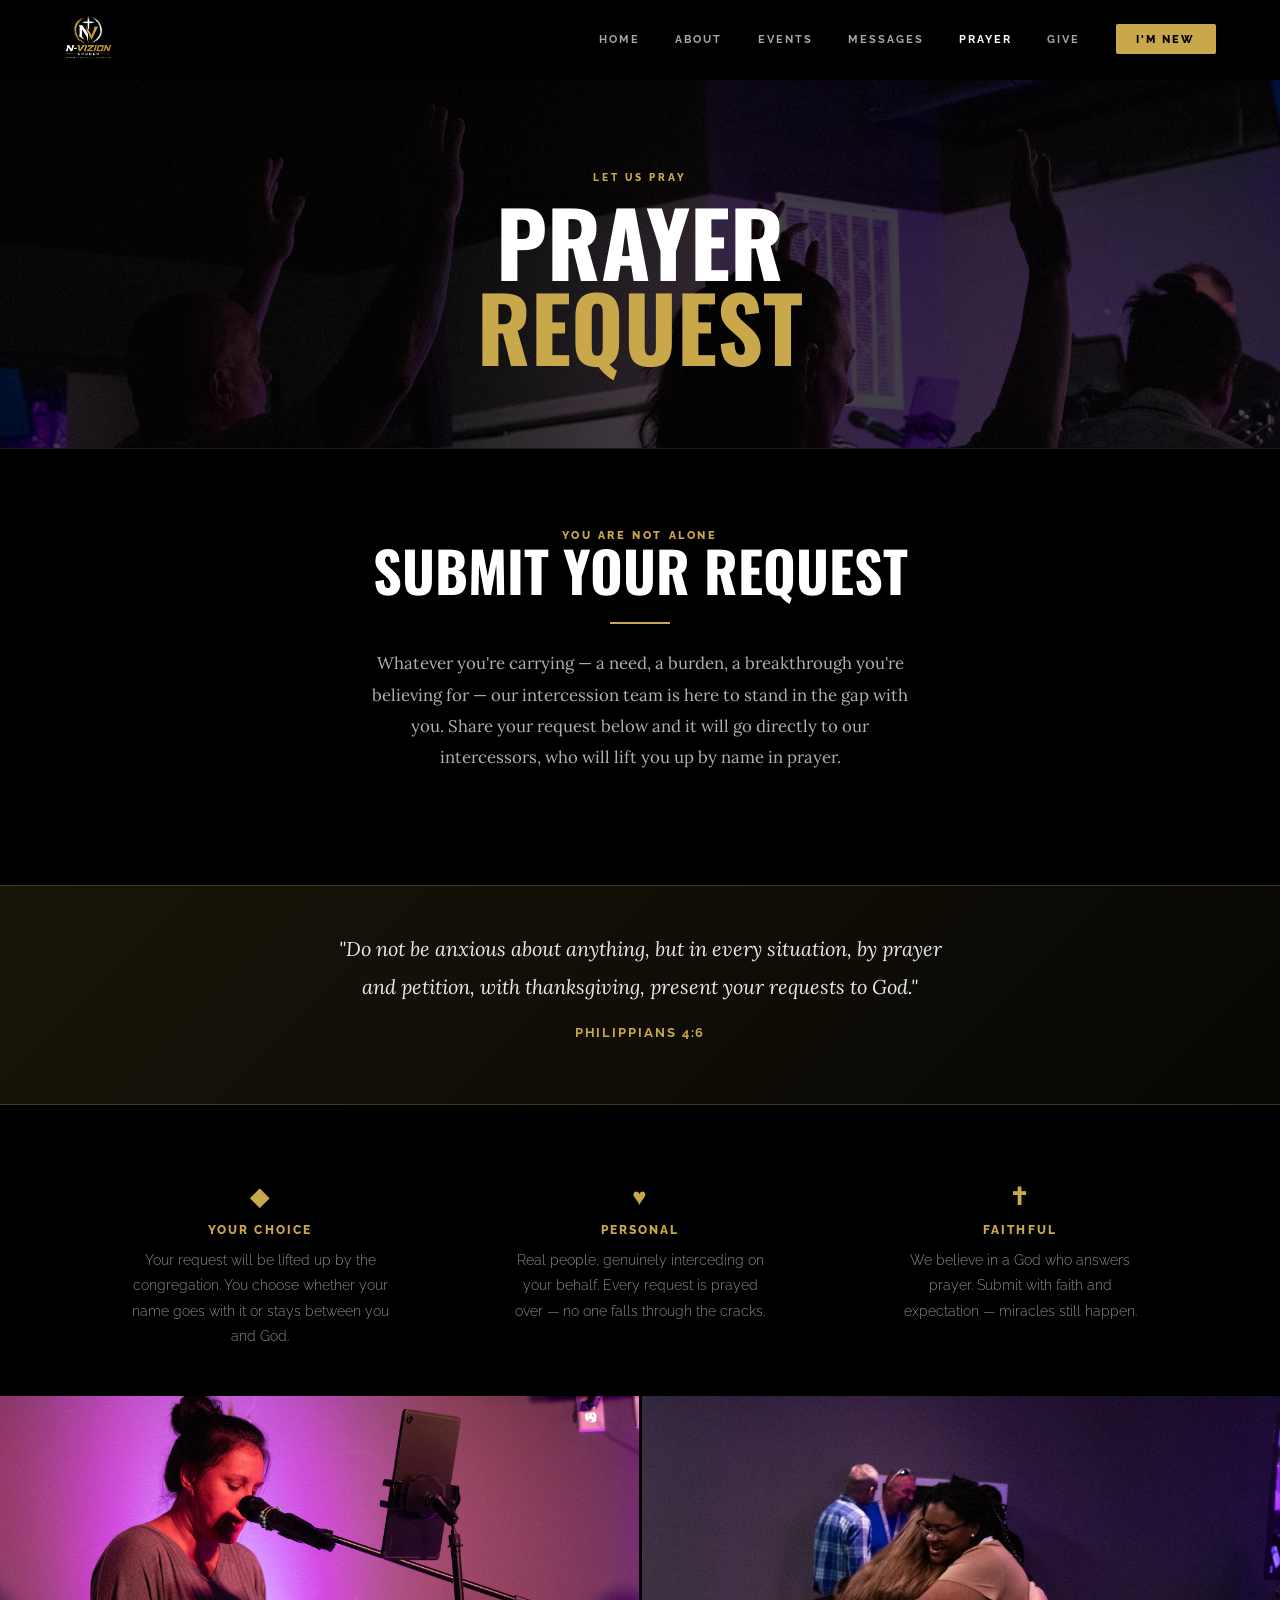
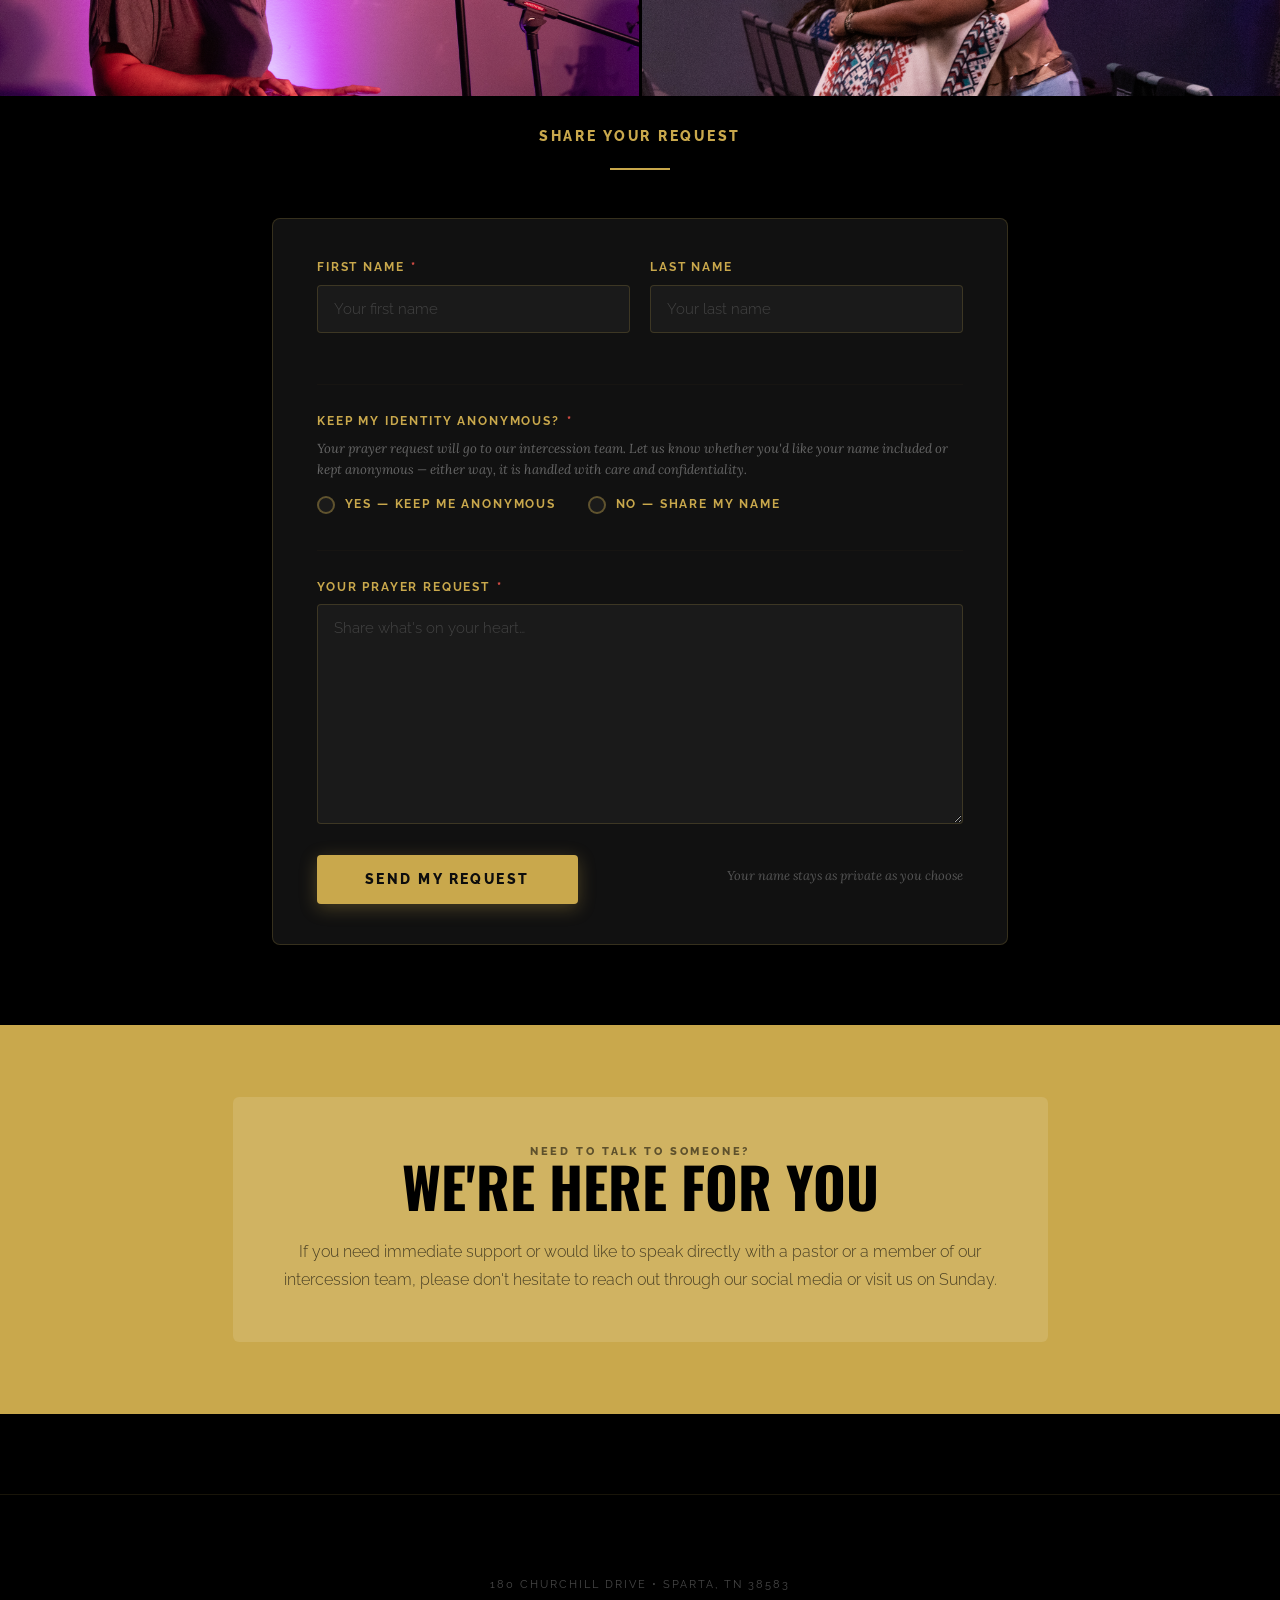
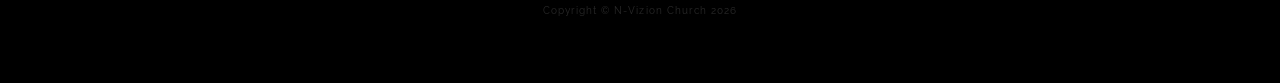
<file: Prayer Request.html>
<!DOCTYPE html>
<html lang="en">
    <head>
        <meta charset="utf-8" />
        <meta name="viewport" content="width=device-width, initial-scale=1, shrink-to-fit=no" />
        <meta name="description" content="Submit a prayer request to N-Vizion Church" />
        <meta name="author" content="" />
        <title>N-Vizion Church - Prayer Request</title>
        <link rel="icon" type="image/x-icon" href="assets/favicon.ico" />
            <link href="https://fonts.googleapis.com/css2?family=Oswald:wght@400;500;600;700&family=Raleway:wght@300;400;600;700;800;900&family=Lora:ital,wght@0,400;0,700;1,400&display=swap" rel="stylesheet" />
        <link href="css/styles.css" rel="stylesheet" />
        <link href="css/mobile.css" rel="stylesheet" />
        <style>
            /* ── Shared ── */
            .divider-gold {
                width: 60px;
                height: 2px;
                background-color: #c9a84c;
                margin: 1.5rem auto;
            }

            /* ── Scripture band ── */
            .promise-band {
                background: linear-gradient(135deg, rgba(201,168,76,0.12) 0%, rgba(201,168,76,0.04) 100%);
                border-top: 1px solid rgba(201,168,76,0.27);
                border-bottom: 1px solid rgba(201,168,76,0.27);
                padding: 2.75rem 0;
            }
            .promise-text {
                font-family: 'Lora', serif;
                font-style: italic;
                font-size: 1.25rem;
                line-height: 1.9;
                color: #e8e8e8;
                max-width: 640px;
                margin: 0 auto;
            }
            .promise-ref {
                font-family: 'Raleway', sans-serif;
                font-weight: 700;
                font-size: 0.8rem;
                letter-spacing: 0.15em;
                text-transform: uppercase;
                color: #c9a84c;
                margin-top: 1rem;
            }

            /* ── Pillars ── */
            .pillars-section { padding: 3.5rem 0 1.5rem; }
            .pillar-item { text-align: center; padding: 1.5rem 1.75rem; }
            .pillar-icon {
                font-family: 'Raleway', sans-serif;
                font-size: 1.5rem;
                font-weight: 800;
                color: #c9a84c;
                margin-bottom: 0.85rem;
                display: block;
                letter-spacing: 0.05em;
                line-height: 1;
            }
            .pillar-item h4 {
                font-family: 'Raleway', sans-serif;
                font-weight: 800;
                font-size: 0.78rem;
                letter-spacing: 0.17em;
                text-transform: uppercase;
                color: #c9a84c;
                margin-bottom: 0.6rem;
            }
            .pillar-item p {
                font-family: 'Raleway', sans-serif;
                font-weight: 300;
                font-size: 0.9rem;
                color: #8a8a8a;
                margin-bottom: 0;
                line-height: 1.75;
                max-width: 260px;
                margin-left: auto;
                margin-right: auto;
            }

            /* ── Custom Form ── */
            .prayer-form-section { padding: 2rem 0 5rem; }

            .prayer-form {
                background-color: #111111;
                border: 1px solid rgba(201,168,76,0.2);
                border-radius: 0.5rem;
                padding: 2.5rem 2.75rem;
                box-shadow: 0 16px 56px rgba(0,0,0,0.55);
            }

            .prayer-form .form-row {
                display: grid;
                grid-template-columns: 1fr 1fr;
                gap: 1.25rem;
            }
            @media (max-width: 576px) {
                .prayer-form .form-row { grid-template-columns: 1fr; }
                .prayer-form { padding: 1.75rem 1.25rem; }
            }

            .prayer-form .field-group {
                display: flex;
                flex-direction: column;
                margin-bottom: 1.4rem;
            }
            .prayer-form .field-group.full-width {
                grid-column: 1 / -1;
            }

            .prayer-form label {
                font-family: 'Raleway', sans-serif;
                font-weight: 700;
                font-size: 0.72rem;
                letter-spacing: 0.16em;
                text-transform: uppercase;
                color: #c9a84c;
                margin-bottom: 0.5rem;
            }
            .prayer-form label .req {
                color: #e8534a;
                margin-left: 2px;
            }

            .prayer-form input[type="text"],
            .prayer-form input[type="email"],
            .prayer-form input[type="tel"],
            .prayer-form textarea {
                background-color: #1a1a1a;
                border: 1px solid rgba(201,168,76,0.2);
                border-radius: 0.25rem;
                color: #e8e8e8;
                font-family: 'Raleway', sans-serif;
                font-weight: 300;
                font-size: 0.95rem;
                padding: 0.75rem 1rem;
                transition: border-color 0.2s ease, box-shadow 0.2s ease;
                outline: none;
                width: 100%;
            }
            .prayer-form input[type="text"]:focus,
            .prayer-form input[type="email"]:focus,
            .prayer-form input[type="tel"]:focus,
            .prayer-form textarea:focus {
                border-color: #c9a84c;
                box-shadow: 0 0 0 3px rgba(201,168,76,0.12);
            }
            .prayer-form input::placeholder,
            .prayer-form textarea::placeholder {
                color: #444;
            }
            .prayer-form textarea {
                resize: vertical;
                min-height: 220px;
            }

            /* Radio group */
            .radio-group {
                display: flex;
                gap: 2rem;
                padding-top: 0.25rem;
            }
            .radio-option {
                display: flex;
                align-items: center;
                gap: 0.6rem;
                cursor: pointer;
                font-family: 'Raleway', sans-serif;
                font-weight: 400;
                font-size: 0.9rem;
                color: #b0b0b0;
                position: relative;
            }
            .radio-option input[type="radio"] {
                appearance: none;
                -webkit-appearance: none;
                width: 18px;
                height: 18px;
                border: 2px solid rgba(201,168,76,0.4);
                border-radius: 50%;
                background-color: #1a1a1a;
                cursor: pointer;
                flex-shrink: 0;
                transition: border-color 0.2s;
            }
            .radio-option input[type="radio"]:checked {
                border-color: #c9a84c;
                background-color: #c9a84c;
                box-shadow: inset 0 0 0 4px #111111;
            }
            .radio-option input[type="radio"]:focus {
                outline: none;
                box-shadow: 0 0 0 3px rgba(201,168,76,0.2), inset 0 0 0 4px #111111;
            }

            /* Submit button */
            .btn-submit {
                display: inline-block;
                background-color: #c9a84c;
                color: #0d0d0d;
                font-family: 'Raleway', sans-serif;
                font-weight: 800;
                font-size: 0.85rem;
                letter-spacing: 0.18em;
                text-transform: uppercase;
                border: none;
                padding: 0.9rem 3rem;
                border-radius: 0.25rem;
                cursor: pointer;
                transition: background-color 0.2s, transform 0.15s, box-shadow 0.2s;
                box-shadow: 0 4px 18px rgba(201,168,76,0.3);
                margin-top: 0.5rem;
            }
            .btn-submit:hover {
                background-color: #d4b866;
                box-shadow: 0 8px 26px rgba(201,168,76,0.45);
            }
            .btn-submit:active { transform: scale(0.97); }
            .btn-submit:disabled {
                background-color: #555;
                color: #888;
                cursor: not-allowed;
                transform: none;
                box-shadow: none;
            }

            /* Divider line inside form */
            .form-divider {
                border: none;
                border-top: 1px solid rgba(201,168,76,0.12);
                margin: 1.75rem 0;
            }

            /* ── Thank-you state ── */
            #thank-you {
                display: none;
                text-align: center;
                padding: 3rem 1rem;
            }
            #thank-you h3 {
                font-family: 'Raleway', sans-serif;
                font-weight: 100;
                font-size: 2.5rem;
                color: #e8e8e8;
                margin-bottom: 0.75rem;
            }
            #thank-you h3 span {
                display: block;
                font-weight: 800;
                font-size: 0.85rem;
                letter-spacing: 0.2em;
                text-transform: uppercase;
                color: #c9a84c;
                margin-bottom: 0.5rem;
            }
            #thank-you p {
                font-family: 'Lora', serif;
                font-style: italic;
                color: #b0b0b0;
                font-size: 1rem;
                max-width: 440px;
                margin: 0 auto 1.5rem;
            }
            #thank-you .ty-divider {
                width: 50px;
                height: 2px;
                background-color: #c9a84c;
                margin: 1.25rem auto;
            }

            /* ── Error message ── */
            .field-error {
                font-family: 'Raleway', sans-serif;
                font-size: 0.7rem;
                letter-spacing: 0.08em;
                color: #e8534a;
                margin-top: 0.35rem;
                display: none;
            }
            .field-group.has-error input,
            .field-group.has-error textarea {
                border-color: #e8534a;
            }
            .field-group.has-error .field-error { display: block; }
        </style>

    <!-- Shared 2819-style overrides -->
    <style>
        /* ── BASE ── */
        *, *::before, *::after { box-sizing: border-box; }
        body {
            background: #000 !important;
            background-image: none !important;
            color: #fff;
            font-family: 'Raleway', sans-serif;
            margin: 0;
            padding-top: 72px;
        }

        /* ── STICKY NAV ── */
        #mainNav {
            position: fixed;
            top: 0; left: 0; right: 0;
            z-index: 1000;
            background: rgba(0,0,0,0.94);
            backdrop-filter: blur(10px);
            border-bottom: 1px solid rgba(201,168,76,0.12);
            padding: 0.85rem 0;
        }
        #mainNav .navbar-brand {
            font-family: 'Oswald', sans-serif !important;
            font-weight: 700 !important;
            font-size: 1.25rem !important;
            letter-spacing: 0.1em;
            color: #fff !important;
            text-transform: uppercase;
        }
        #mainNav .nav-link {
            font-family: 'Raleway', sans-serif !important;
            font-weight: 800 !important;
            font-size: 0.68rem !important;
            letter-spacing: 0.2em;
            text-transform: uppercase;
            color: rgba(255,255,255,0.65) !important;
            transition: color 0.2s;
            padding: 0.4rem 0.75rem;
        }
        #mainNav .nav-link:hover,
        #mainNav .nav-item.active .nav-link { color: #c9a84c !important; }

        /* ── PAGE HERO BANNER ── */
        .page-hero {
            position: relative;
            overflow: hidden;
            background: #000;
            border-bottom: 1px solid rgba(201,168,76,0.15);
            padding: 5.5rem 2rem 4.5rem;
            text-align: center;
        }
        .page-hero-bg {
            position: absolute;
            inset: 0;
            background-image: url('assets/img/congregation-hands-raised.jpg');
            background-size: cover;
            background-position: center 30%;
            opacity: 0.28;
            z-index: 0;
        }
        .page-hero .container { position: relative; z-index: 1; }

        /* ── Prayer photo strip ── */
        .prayer-photo-strip { background: #000; padding: 0; }
        .pps-grid {
            display: grid;
            grid-template-columns: 1fr 1fr;
            height: 300px;
            gap: 3px;
            max-width: 1400px;
            margin: 0 auto;
        }
        .pps-cell { overflow: hidden; position: relative; }
        .pps-cell img {
            width: 100%; height: 100%;
            object-fit: cover;
            display: block;
            transition: transform 0.7s cubic-bezier(.16,1,.3,1);
        }
        .pps-cell:hover img { transform: scale(1.04); }
        @media (max-width: 600px) {
            .pps-grid { grid-template-columns: 1fr; height: auto; }
            .pps-cell { height: 220px; }
        }
        .page-hero .ph-label {
            font-family: 'Raleway', sans-serif;
            font-weight: 800;
            font-size: 0.65rem;
            letter-spacing: 0.28em;
            text-transform: uppercase;
            color: #c9a84c;
            margin-bottom: 0.75rem;
        }
        .page-hero .ph-title {
            font-family: 'Oswald', sans-serif;
            font-weight: 700;
            font-size: clamp(2.75rem, 7vw, 6rem);
            text-transform: uppercase;
            color: #fff;
            line-height: 0.95;
        }
        .page-hero .ph-title em { font-style: normal; color: #c9a84c; }

        /* ── SECTION LABELS ── */
        .section-heading .section-heading-upper {
            font-family: 'Raleway', sans-serif !important;
            font-weight: 800 !important;
            font-size: 0.68rem !important;
            letter-spacing: 0.24em;
            color: #c9a84c;
        }
        .section-heading .section-heading-lower {
            font-family: 'Oswald', sans-serif !important;
            font-weight: 700 !important;
            font-size: clamp(2rem, 5vw, 3.5rem) !important;
            color: #fff;
            line-height: 1.0;
        }

        /* ── CARDS & CONTENT BLOCKS ── */
        .bg-faded { background-color: #0e0e0e !important; border: 1px solid rgba(201,168,76,0.12); }
        .about-heading .about-heading-content { background: #0e0e0e; }
        p { color: rgba(255,255,255,0.6); }

        /* ── CTA BAND ── */
        .cta { background: #c9a84c !important; padding-top: 4rem !important; padding-bottom: 4rem !important; }
        .cta .section-heading-upper { color: rgba(0,0,0,0.55) !important; }
        .cta .section-heading-lower { color: #000 !important; }
        .cta p { color: rgba(0,0,0,0.65) !important; }
        .cta .bg-faded { background: rgba(255,255,255,0.12) !important; border: none !important; }
        .cta .cta-inner:before { border-color: rgba(255,255,255,0.5) !important; }

        /* ── BUTTONS ── */
        .btn-primary {
            background: #c9a84c !important;
            border-color: #c9a84c !important;
            color: #000 !important;
            font-family: 'Raleway', sans-serif;
            font-weight: 800;
            font-size: 0.68rem;
            letter-spacing: 0.18em;
            text-transform: uppercase;
            border-radius: 0;
            padding: 0.85rem 2rem;
            transition: background 0.2s, transform 0.15s;
        }
        .btn-primary:hover { background: #e8c86a !important; border-color: #e8c86a !important; }
        .btn-primary:active { transform: scale(0.97); }

        /* ── FOOTER ── */
        .site-footer {
            background: #000;
            border-top: 1px solid rgba(201,168,76,0.12);
            padding: 5rem 2rem 3rem;
            text-align: center;
        }
        .site-footer .footer-wordmark {
            font-family: 'Oswald', sans-serif;
            font-weight: 700;
            font-size: clamp(4rem, 12vw, 10rem);
            text-transform: uppercase;
            color: rgba(255,255,255,0.05);
            letter-spacing: 0.04em;
            line-height: 1;
            margin-bottom: 2rem;
            user-select: none;
        }
        .site-footer .footer-address {
            font-family: 'Raleway', sans-serif;
            font-size: 0.7rem;
            letter-spacing: 0.18em;
            text-transform: uppercase;
            color: rgba(255,255,255,0.28);
            margin-bottom: 0.4rem;
        }
        .site-footer .footer-copy {
            font-family: 'Raleway', sans-serif;
            font-size: 0.65rem;
            color: rgba(255,255,255,0.16);
            letter-spacing: 0.1em;
        }
        body > header { display: none !important; }
    
        /* ── LOGO ── */
        .nav-logo {
            height: 52px;
            width: auto;
            display: block;
        }
        .footer-logo-img {
            width: min(260px, 65%);
            height: auto;
            margin: 0 auto 2rem;
            display: block;
            opacity: 0.85;
        }
        .site-footer .footer-wordmark { display: none; }
</style>
        <style id="shared-nav-css">
        .site-nav {
            position: fixed;
            top: 0; left: 0; right: 0;
            z-index: 1000;
            padding: 0.85rem 0;
            background: rgba(0,0,0,0);
            transition: background 0.4s ease, padding 0.4s ease;
        }
        .site-nav.scrolled {
            background: rgba(0,0,0,0.94);
            backdrop-filter: blur(12px);
            padding: 0.5rem 0;
            border-bottom: 1px solid rgba(201,168,76,0.13);
        }
        .nav-inner {
            display: flex;
            align-items: center;
            justify-content: space-between;
            max-width: 1200px;
            margin: 0 auto;
            padding: 0 1.5rem;
        }
        .nav-logo-wrap a { display: flex; align-items: center; text-decoration: none; }
        .nav-logo { height: 48px; width: auto; object-fit: contain; }
        .nav-links {
            display: flex;
            align-items: center;
            gap: 2.2rem;
            list-style: none;
            margin: 0; padding: 0;
        }
        .nav-links a {
            font-family: 'Raleway', sans-serif;
            font-size: 0.7rem;
            font-weight: 700;
            letter-spacing: 0.18em;
            text-transform: uppercase;
            color: rgba(255,255,255,0.65);
            text-decoration: none;
            transition: color 0.2s;
        }
        .nav-links a:hover, .nav-links a.active { color: #fff; }
        .nav-cta {
            font-family: 'Raleway', sans-serif !important;
            font-size: 0.68rem !important;
            font-weight: 800 !important;
            letter-spacing: 0.18em !important;
            text-transform: uppercase !important;
            color: #000 !important;
            background: #c9a84c !important;
            padding: 0.55rem 1.3rem !important;
            border-radius: 2px !important;
            text-decoration: none !important;
            transition: background 0.2s !important;
        }
        .nav-cta:hover { background: #e8c86a !important; color: #000 !important; }
        .nav-toggle {
            display: none;
            flex-direction: column;
            gap: 5px;
            background: none;
            border: none;
            cursor: pointer;
            padding: 4px;
        }
        .nav-toggle span { display: block; width: 24px; height: 2px; background: #fff; }
        .mobile-menu {
            display: none;
            flex-direction: column;
            gap: 0;
            background: rgba(0,0,0,0.97);
            padding: 1.5rem 1.5rem 2rem;
            border-top: 1px solid rgba(201,168,76,0.15);
        }
        .mobile-menu.open { display: flex; }
        .mobile-menu a {
            font-family: 'Raleway', sans-serif;
            font-size: 0.78rem;
            font-weight: 700;
            letter-spacing: 0.15em;
            text-transform: uppercase;
            color: rgba(255,255,255,0.7);
            text-decoration: none;
            padding: 0.85rem 0;
            border-bottom: 1px solid rgba(255,255,255,0.06);
            transition: color 0.2s;
        }
        .mobile-menu a:hover { color: #fff; }
        .mobile-menu .nav-cta {
            margin-top: 1.25rem;
            text-align: center;
            border-bottom: none !important;
        }
        @media (max-width: 900px) {
            .nav-links { display: none; }
            .nav-toggle { display: flex; }
        }

        /* ──────────────────────────────────────────
           SCROLL REVEAL SYSTEM
           ───────────────────────────────────────── */
        .reveal {
                opacity: 0;
                transform: translateY(24px);
                transition: opacity 0.75s cubic-bezier(.16,1,.3,1), transform 0.75s cubic-bezier(.16,1,.3,1);
        }
        .reveal.delay-1 { transition-delay: 0.1s; }
        .reveal.delay-2 { transition-delay: 0.2s; }
        .reveal.delay-3 { transition-delay: 0.35s; }
        .reveal.delay-4 { transition-delay: 0.5s; }
        .reveal.visible { opacity: 1; transform: translateY(0); }
        .reveal-left  { opacity: 0; transform: translateX(-32px); transition: opacity 0.75s cubic-bezier(.16,1,.3,1), transform 0.75s cubic-bezier(.16,1,.3,1); }
        .reveal-right { opacity: 0; transform: translateX(32px);  transition: opacity 0.75s cubic-bezier(.16,1,.3,1), transform 0.75s cubic-bezier(.16,1,.3,1); }
        .reveal-left.visible, .reveal-right.visible { opacity: 1; transform: translate(0); }

        /* offset fixed nav */
        body { padding-top: 80px !important; }
        /* hide legacy Bootstrap header */
        header { display: none !important; }
    </style>
</head>
    <body>
<nav class="site-nav" id="siteNav">
    <div class="nav-inner">
        <div class="nav-logo-wrap">
            <a href="index.html">
                <img src="assets/img/logo-gold.jpg" alt="N-Vizion Church" class="nav-logo" />
            </a>
        </div>
        <ul class="nav-links">
            <li><a href="index.html">Home</a></li>
            <li><a href="about.html">About</a></li>
            <li><a href="Events.html">Events</a></li>
            <li><a href="Media.html">Messages</a></li>
            <li><a href="Prayer Request.html" class="active">Prayer</a></li>
            <li><a href="Give.html">Give</a></li>
            <li><a href="newcomers.html" class="nav-cta">I'm New</a></li>
        </ul>
        <button class="nav-toggle" id="navToggle" aria-label="Open menu">
            <span></span><span></span><span></span>
        </button>
    </div>
    <div class="mobile-menu" id="mobileMenu">
        <a href="index.html">Home</a>
        <a href="about.html">About</a>
        <a href="Events.html">Events</a>
        <a href="Media.html">Messages</a>
        <a href="Prayer Request.html" class="active">Prayer</a>
        <a href="Give.html">Give</a>
        <a href="newcomers.html" class="nav-cta">I'm New</a>
    </div>
</nav>


        <!-- Page Hero -->
        <div class="page-hero">
            <div class="page-hero-bg"></div>
            <div class="container">
                <p class="ph-label reveal">Let Us Pray</p>
                <h1 class="ph-title reveal delay-1">Prayer<br><em>Request</em></h1>
            </div>
        </div>
        <!-- Hero intro -->
        <section class="page-section" style="padding-bottom:2rem;">
            <div class="container">
                <div class="row justify-content-center">
                    <div class="col-lg-8 text-center">
                        <h2 class="section-heading mb-3 reveal">
                            <span class="section-heading-upper">You Are Not Alone</span>
                            <span class="section-heading-lower">Submit Your Request</span>
                        </h2>
                        <div class="divider-gold"></div>
                        <p style="font-family:'Lora',serif; color:#b0b0b0; font-size:1.05rem; max-width:560px; margin:0 auto; line-height:1.85;">
                            Whatever you're carrying — a need, a burden, a breakthrough you're believing for — our intercession team is here to stand in the gap with you. Share your request below and it will go directly to our intercessors, who will lift you up by name in prayer.
                        </p>
                    </div>
                </div>
            </div>
        </section>

        <!-- Scripture band -->
        <div class="promise-band reveal">
            <div class="container text-center">
                <p class="promise-text">"Do not be anxious about anything, but in every situation, by prayer and petition, with thanksgiving, present your requests to God."</p>
                <p class="promise-ref">Philippians 4:6</p>
            </div>
        </div>

        <!-- Commitment pillars -->
        <section class="pillars-section">
            <div class="container">
                <div class="row justify-content-center text-center">
                    <div class="col-md-4 col-sm-10 reveal">
                        <div class="pillar-item">
                            <span class="pillar-icon">&#9670;&#65038;</span>
                            <h4>Your Choice</h4>
                            <p>Your request will be lifted up by the congregation. You choose whether your name goes with it or stays between you and God.</p>
                        </div>
                    </div>
                    <div class="col-md-4 col-sm-10 reveal delay-1">
                        <div class="pillar-item">
                            <span class="pillar-icon">&#9829;&#65038;</span>
                            <h4>Personal</h4>
                            <p>Real people, genuinely interceding on your behalf. Every request is prayed over — no one falls through the cracks.</p>
                        </div>
                    </div>
                    <div class="col-md-4 col-sm-10 reveal delay-2">
                        <div class="pillar-item">
                            <span class="pillar-icon">&#10013;&#65038;</span>
                            <h4>Faithful</h4>
                            <p>We believe in a God who answers prayer. Submit with faith and expectation — miracles still happen.</p>
                        </div>
                    </div>
                </div>
            </div>
        </section>

        <!-- Community photo strip -->
        <section class="prayer-photo-strip">
            <div class="pps-grid">
                <div class="pps-cell"><img src="assets/img/worship-leader-keys.jpg" alt="Fellowship at N-Vizion" /></div>
                <div class="pps-cell"><img src="assets/img/congregation-embrace.jpg" alt="Community at N-Vizion" style="object-position: center top;" /></div>
            </div>
        </section>

        <!-- Native prayer form -->
        <section class="prayer-form-section">
            <div class="container">
                <div class="row justify-content-center mb-4">
                    <div class="col-12 text-center">
                        <h3 style="font-family:'Raleway',sans-serif; font-weight:800; font-size:0.85rem; letter-spacing:0.2em; text-transform:uppercase; color:#c9a84c;">Share Your Request</h3>
                        <div class="divider-gold"></div>
                    </div>
                </div>
                <div class="row justify-content-center">
                    <div class="col-lg-8 col-md-10">
                        <div class="prayer-form">

                            <!-- Thank-you state (hidden until submit) -->
                            <div id="thank-you" class="reveal">
                                <div class="ty-divider"></div>
                                <h3><span>Request Received</span>We're Praying For You</h3>
                                <p>"The prayer of a righteous person is powerful and effective." — James 5:16</p>
                                <div class="ty-divider"></div>
                                <p style="font-size:0.85rem; color:#555; font-style:normal; font-family:'Raleway',sans-serif; letter-spacing:0.05em;">Your request has been received by our intercession team. They will be standing in the gap for you. You are loved and you are covered.</p>
                            </div>

                            <!-- The form -->
                            <form id="prayer-form" novalidate>

                                <div class="form-row">
                                    <div class="field-group" id="group-firstname">
                                        <label for="firstname">First Name <span class="req">*</span></label>
                                        <input type="text" id="firstname" name="entry.1882735076" placeholder="Your first name" autocomplete="given-name" />
                                        <span class="field-error">Please enter your first name.</span>
                                    </div>
                                    <div class="field-group" id="group-lastname">
                                        <label for="lastname">Last Name</label>
                                        <input type="text" id="lastname" name="entry.1876597203" placeholder="Your last name" autocomplete="family-name" />
                                    </div>
                                </div>

                                <hr class="form-divider" />

                                <div class="field-group" id="group-private">
                                    <label>Keep my identity anonymous? <span class="req">*</span></label>
                                    <p style="font-family:'Lora',serif; font-size:0.82rem; color:#666; margin:0 0 0.75rem; font-style:italic; line-height:1.6;">Your prayer request will go to our intercession team. Let us know whether you'd like your name included or kept anonymous — either way, it is handled with care and confidentiality.</p>
                                    <div class="radio-group">
                                        <label class="radio-option">
                                            <input type="radio" name="entry.413722993" value="Keep confidential" required />
                                            Yes — keep me anonymous
                                        </label>
                                        <label class="radio-option">
                                            <input type="radio" name="entry.413722993" value="Share my name" />
                                            No — share my name
                                        </label>
                                    </div>
                                    <span class="field-error">Please select an option.</span>
                                </div>

                                <hr class="form-divider" />

                                <div class="field-group" id="group-message">
                                    <label for="message">Your Prayer Request <span class="req">*</span></label>
                                    <textarea id="message" name="entry.719490683" placeholder="Share what's on your heart…" required></textarea>
                                    <span class="field-error">Please share your prayer request.</span>
                                </div>

                                <div class="d-flex align-items-center justify-content-between flex-wrap gap-3 mt-2">
                                    <button type="submit" class="btn-submit" id="submit-btn">Send My Request</button>
                                    <span style="font-family:'Lora',serif; font-size:0.8rem; color:#555; font-style:italic;">
                                        Your name stays as private as you choose
                                    </span>
                                </div>

                            </form>
                        </div>
                    </div>
                </div>
            </div>
        </section>

        <!-- Bottom CTA -->
        <section class="page-section cta" style="margin-top:0;">
            <div class="container">
                <div class="row">
                    <div class="col-xl-9 mx-auto">
                        <div class="cta-inner bg-faded text-center rounded">
                            <h2 class="section-heading mb-4 reveal">
                                <span class="section-heading-upper">Need to Talk to Someone?</span>
                                <span class="section-heading-lower">We're Here for You</span>
                            </h2>
                            <p class="mb-0" style="font-family:'Raleway',sans-serif; font-weight:300;">
                                If you need immediate support or would like to speak directly with a pastor or a member of our intercession team, please don't hesitate to reach out through our social media or visit us on Sunday.
                            </p>
                        </div>
                    </div>
                </div>
            </div>
        </section>

        <footer class="site-footer">
            <p class="footer-address">180 Churchill Drive &bull; Sparta, TN 38583</p>
            <p class="footer-copy">Copyright &copy; N-Vizion Church 2026</p>
        </footer>

        <script src="https://cdn.jsdelivr.net/npm/bootstrap@5.2.3/dist/js/bootstrap.bundle.min.js"></script>
        <script src="js/scripts.js"></script>
        <script>
            const FORM_ACTION = 'https://docs.google.com/forms/d/e/1FAIpQLSc1mUJ79GXOUCIvg-DiEsv-ToacKqB05XJRT5Btvi2n3NxmEw/formResponse';

            document.getElementById('prayer-form').addEventListener('submit', function (e) {
                e.preventDefault();

                // ── Validate required fields ──
                let valid = true;

                function validate(groupId, inputSelector, check) {
                    const group = document.getElementById(groupId);
                    const el = group.querySelector(inputSelector);
                    const passes = check(el);
                    group.classList.toggle('has-error', !passes);
                    if (!passes) valid = false;
                }

                validate('group-firstname', 'input', el => el.value.trim() !== '');
                validate('group-message',   'textarea', el => el.value.trim() !== '');

                // Radio check
                const radioGroup = document.getElementById('group-private');
                const radioChecked = radioGroup.querySelector('input[type="radio"]:checked');
                radioGroup.classList.toggle('has-error', !radioChecked);
                if (!radioChecked) valid = false;

                if (!valid) return;

                // ── Disable button while submitting ──
                const btn = document.getElementById('submit-btn');
                btn.disabled = true;
                btn.textContent = 'Sending…';

                // ── Submit to Google Forms (no-cors) ──
                const data = new FormData(this);
                fetch(FORM_ACTION, { method: 'POST', body: data, mode: 'no-cors' })
                    .then(() => showThankYou())
                    .catch(() => showThankYou()); // show success even on opaque error
            });

            function showThankYou() {
                document.getElementById('prayer-form').style.display = 'none';
                const ty = document.getElementById('thank-you');
                ty.style.display = 'block';
                ty.scrollIntoView({ behavior: 'smooth', block: 'center' });
            }
        </script>
        
        <script id="shared-nav-js">
        (function(){
            function initNav() {
                var nav = document.getElementById('siteNav');
                if(nav) window.addEventListener('scroll', function(){ nav.classList.toggle('scrolled', window.scrollY > 40); }, { passive: true });
                var toggle = document.getElementById('navToggle');
                var menu   = document.getElementById('mobileMenu');
                if(toggle && menu){
                    toggle.addEventListener('click', function(e){ e.stopPropagation(); menu.classList.toggle('open'); });
                    toggle.addEventListener('touchend', function(e){ e.preventDefault(); menu.classList.toggle('open'); });
                }
                if(menu) menu.querySelectorAll('a').forEach(function(a){ a.addEventListener('click', function(){ menu.classList.remove('open'); }); });
                var observer = new IntersectionObserver(function(entries){
                    entries.forEach(function(e){ if(e.isIntersecting){ e.target.classList.add('visible'); observer.unobserve(e.target); } });
                }, { threshold: 0.1 });
                document.querySelectorAll('.reveal').forEach(function(el){ observer.observe(el); });
            }
            if(document.readyState === 'loading'){ document.addEventListener('DOMContentLoaded', initNav); } else { initNav(); }
        })();
        </script>
</body>
</html>
</file>
<file: css/mobile.css>
/*
 * N-Vizion Church — Mobile Stylesheet
 * Loaded after styles.css on every page.
 * Covers all custom components across the site at three breakpoints:
 *   md  ≤ 991px  (tablets in portrait, large phones landscape)
 *   sm  ≤ 767px  (phones landscape / small tablets)
 *   xs  ≤ 575px  (phones portrait — primary mobile target)
 */

/* ─────────────────────────────────────────────
   GLOBAL
───────────────────────────────────────────── */
@media (max-width: 991px) {
    .page-section { padding-top: 3.5rem; padding-bottom: 3.5rem; }
    .section-heading-lower { font-size: 2.25rem; }
}

@media (max-width: 767px) {
    .page-section { padding-top: 2.75rem; padding-bottom: 2.75rem; }
    .section-heading-lower {
        font-size: 1.85rem;
        word-break: break-word;
        overflow-wrap: break-word;
    }
    .section-heading-upper { font-size: 0.7rem; letter-spacing: 0.15em; }
}

@media (max-width: 575px) {
    .page-section { padding-top: 2.25rem; padding-bottom: 2.25rem; }
    .section-heading-lower { font-size: 1.45rem; }

    /* Prevent horizontal overflow */
    body { overflow-x: hidden; }
    .container { padding-left: 1.1rem; padding-right: 1.1rem; }

    /* Guard all headings against overflow */
    .section-heading-lower,
    .section-heading-upper,
    h2, h3, h4 {
        word-break: break-word;
        overflow-wrap: break-word;
    }

    /* CTA inner box */
    .cta-inner { padding: 2rem 1.25rem !important; }
    .cta-inner p { font-size: 0.9rem !important; }
}

/* ─────────────────────────────────────────────
   NAVIGATION
───────────────────────────────────────────── */
@media (max-width: 991px) {
    /* Give the collapsed nav some breathing room */
    #navbarSupportedContent .navbar-nav { padding: 0.75rem 0; }
    #navbarSupportedContent .nav-item { text-align: center; padding: 0 !important; }
    #navbarSupportedContent .nav-link { padding: 0.6rem 1rem !important; }
}

/* ─────────────────────────────────────────────
   HOME PAGE — service band
───────────────────────────────────────────── */
@media (max-width: 575px) {
    .service-grid { flex-direction: column; }
    .service-item {
        border-right: none !important;
        border-bottom: 1px solid rgba(201,168,76,0.2);
        padding: 1.1rem 1rem;
        width: 100%;
    }
    .service-item:last-child { border-bottom: none; }
    .service-item .value { font-size: 1rem; }
}

/* ─────────────────────────────────────────────
   HOME PAGE — Get Connected social cards
───────────────────────────────────────────── */
@media (max-width: 575px) {
    .quick-link-card { padding: 1.5rem 1.1rem; }
    .quick-link-card h4 { font-size: 0.8rem; }
    .quick-link-card p { font-size: 0.85rem; }
}

/* ─────────────────────────────────────────────
   ABOUT PAGE — pastor section (photo + letter)
───────────────────────────────────────────── */
@media (max-width: 767px) {
    .pastor-photo {
        max-height: 380px;
        width: 100%;
    }
}

@media (max-width: 575px) {
    .pastor-photo { max-height: 280px; }

    .welcome-card { padding: 1.75rem 1.25rem !important; }
    .welcome-card p { font-size: 0.95rem; }
    .welcome-signature { font-size: 0.68rem; }
}

/* ─────────────────────────────────────────────
   ABOUT PAGE — belief cards
───────────────────────────────────────────── */
@media (max-width: 575px) {
    .belief-card { padding: 1.5rem 1.25rem; }
    .belief-card p { font-size: 0.88rem; }
}

/* ─────────────────────────────────────────────
   ABOUT PAGE — Life at N-Vizion gallery
───────────────────────────────────────────── */
@media (max-width: 767px) {
    .gallery-photo[style*="height:420px"] {
        height: 260px !important;
    }
    .gallery-photo-tall { height: 240px !important; }
}

@media (max-width: 575px) {
    .gallery-photo[style*="height:420px"] {
        height: 200px !important;
    }
    .gallery-photo-tall { height: 200px !important; }
    .gallery-photo-short { height: 160px !important; }
    .gallery-caption { font-size: 0.6rem; }
}

/* ─────────────────────────────────────────────
   ABOUT PAGE — visit strip
───────────────────────────────────────────── */
@media (max-width: 575px) {
    .visit-strip { padding: 1.25rem 1rem; }
    .visit-item {
        border-right: none !important;
        border-bottom: 1px solid rgba(201,168,76,0.15);
        padding: 0.85rem 1rem;
    }
    .visit-item:last-child { border-bottom: none !important; }
    .visit-item .v-value { font-size: 0.95rem; }
}

/* ─────────────────────────────────────────────
   GIVE PAGE — giving card
───────────────────────────────────────────── */
@media (max-width: 575px) {
    .giving-card { padding: 2.25rem 1.25rem !important; }

    .btn-give {
        display: block;
        width: 100%;
        text-align: center;
        padding: 1rem 1.5rem !important;
    }

    .secure-badges {
        flex-direction: column;
        align-items: center;
        gap: 0.65rem !important;
    }

    .give-way-card { padding: 1.5rem 1.1rem; }
    .give-way-card p { font-size: 0.88rem; }
}

/* ─────────────────────────────────────────────
   GIVE PAGE — scripture band
───────────────────────────────────────────── */
@media (max-width: 575px) {
    .scripture-text, .promise-text {
        font-size: 1rem !important;
        line-height: 1.75 !important;
    }
    .scripture-band, .promise-band { padding: 2rem 0; }
}

/* ─────────────────────────────────────────────
   PRAYER REQUEST PAGE — pillars
───────────────────────────────────────────── */
@media (max-width: 575px) {
    .pillar-item { padding: 1rem 1rem; }
    .pillar-icon { font-size: 1.2rem; }
    .pillar-item h4 { font-size: 0.72rem; }
    .pillar-item p { font-size: 0.85rem; max-width: 100%; }
}

/* ─────────────────────────────────────────────
   PRAYER REQUEST PAGE — form
───────────────────────────────────────────── */
@media (max-width: 575px) {
    .prayer-form { padding: 1.75rem 1.1rem !important; }
    .prayer-form .form-row { grid-template-columns: 1fr !important; gap: 0 !important; }
    .prayer-form textarea { min-height: 180px !important; }

    /* Radio buttons: stack on very narrow screens */
    .radio-group {
        flex-direction: column;
        gap: 0.65rem;
    }

    /* Submit row: stack button and note */
    .d-flex.align-items-center.justify-content-between.flex-wrap {
        flex-direction: column;
        align-items: flex-start !important;
        gap: 0.75rem;
    }

    .btn-submit {
        width: 100%;
        text-align: center;
        padding: 0.9rem 1.5rem !important;
    }
}

/* ─────────────────────────────────────────────
   MESSAGES PAGE — coming-soon card
───────────────────────────────────────────── */
@media (max-width: 575px) {
    .coming-soon-card { padding: 2.25rem 1.25rem !important; }
    .coming-soon-card p { font-size: 0.92rem; }
    .coming-soon-symbol { font-size: 1.5rem; }

    .btn-youtube {
        width: 100%;
        justify-content: center;
        text-align: center;
        font-size: 0.78rem !important;
    }

    /* Notify strip: stack on mobile */
    .notify-strip {
        flex-direction: column;
        text-align: center;
        padding: 1.25rem 1rem;
    }
    .notify-strip .btn-youtube {
        align-self: center;
    }
}

/* ─────────────────────────────────────────────
   MESSAGES PAGE — video placeholder grid
───────────────────────────────────────────── */
@media (max-width: 575px) {
    .video-card-body { padding: 0.85rem 1rem 1.1rem; }
    .video-card-title { font-size: 0.82rem; }
    .grid-label { font-size: 0.7rem; letter-spacing: 0.14em; }
}

/* ─────────────────────────────────────────────
   MAINTENANCE PAGES (Events placeholder)
───────────────────────────────────────────── */
@media (max-width: 767px) {
    .maintenance-card { padding: 2.75rem 1.75rem; }
    .maintenance-symbol { font-size: 2rem; }
    .maintenance-card p { font-size: 0.92rem; }
}

@media (max-width: 575px) {
    .maintenance-card {
        padding: 2rem 1.1rem !important;
        /* Ensure nothing bleeds outside the card */
        overflow: hidden;
        max-width: 100%;
    }

    /* Shrink the [ ! ] badge */
    .maintenance-symbol {
        font-size: 1.5rem;
        letter-spacing: 0.06em;
        margin-bottom: 1rem;
    }

    /* Headings inside the card — keep them tight */
    .maintenance-card .section-heading-upper {
        font-size: 0.62rem;
        letter-spacing: 0.14em;
    }
    .maintenance-card .section-heading-lower {
        font-size: 1.25rem !important;
        word-break: break-word;
        overflow-wrap: break-word;
        hyphens: auto;
    }

    .maintenance-card .divider-gold { margin: 1rem auto; }

    .maintenance-card p {
        font-size: 0.88rem;
        line-height: 1.75;
        margin-bottom: 1.5rem;
    }

    /* Stack the two buttons full-width */
    .maintenance-card .d-flex {
        flex-direction: column;
        align-items: stretch;
        gap: 0.75rem !important;
    }
    .maintenance-card .btn {
        width: 100%;
        text-align: center;
        padding: 0.85rem 1rem !important;
        font-size: 0.78rem !important;
        letter-spacing: 0.12em;
    }
}

/* ─────────────────────────────────────────────
   FOOTER
───────────────────────────────────────────── */
@media (max-width: 575px) {
    .footer { padding: 2rem 0 !important; }
    .footer p { font-size: 0.72rem; }
}
</file>
